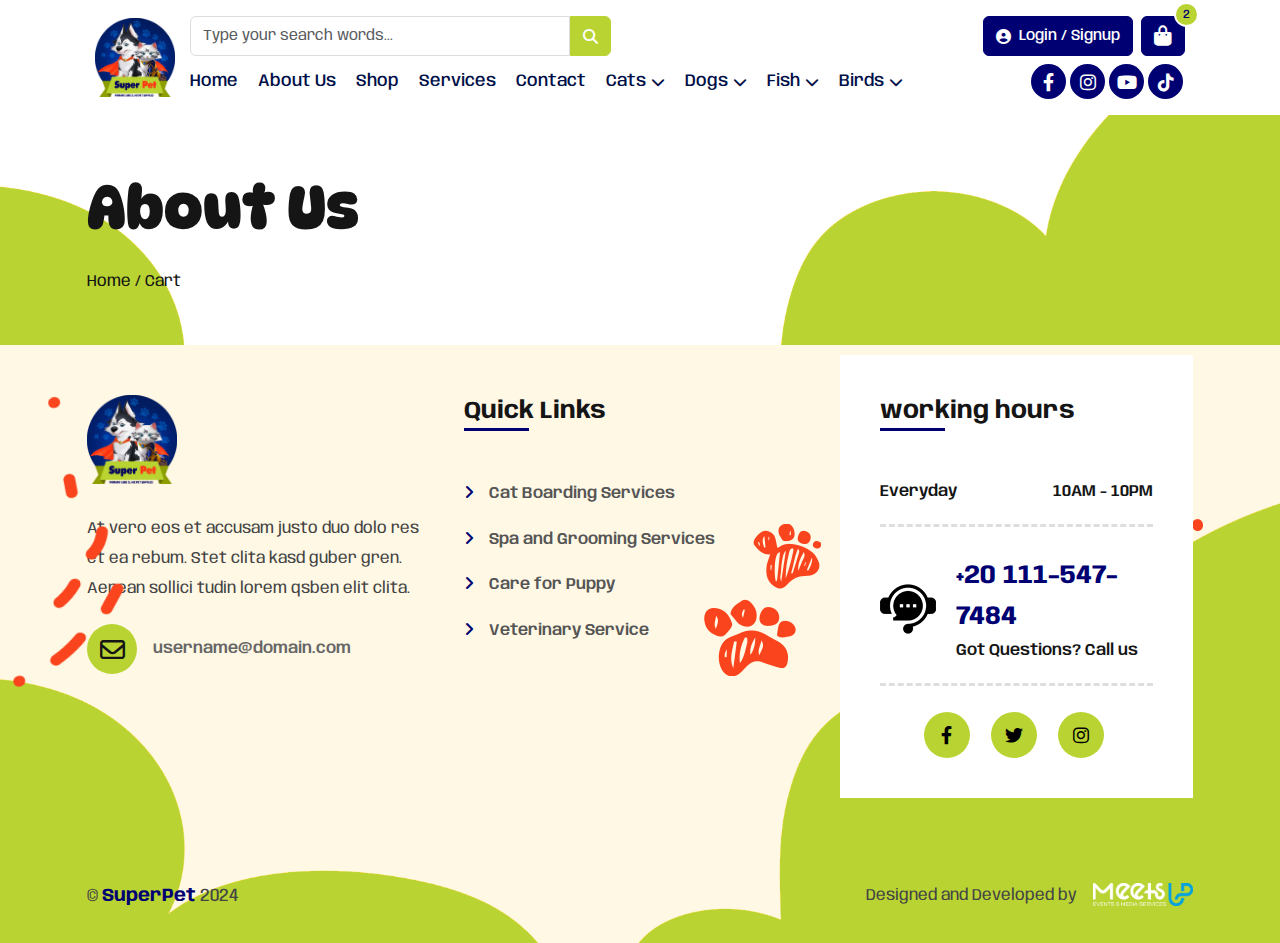
<file: about.html>
<!DOCTYPE html>
<html lang="en">
<head>
  <meta charset="UTF-8">
  <meta name="viewport" content="width=device-width, initial-scale=1.0">
  <!-- START BOOTSTRAP STYLESHEET -->
  <!-- <link rel="stylesheet" href="css/bootstrap.min.css" /> -->
  <!-- START FONT AWOSOME ICON -->
  <!-- <link rel="stylesheet" href="css/all.min.css" /> -->
  <!-- START MAIN STYLESHEET -->
  <link rel="stylesheet" href="css/main.css" />
  <link rel="stylesheet" href="css/style.css">
  <!-- Start Google Font  -->
  <link rel="preconnect" href="https://fonts.googleapis.com" />
  <link rel="preconnect" href="https://fonts.gstatic.com" crossorigin />
  <link
    href="https://fonts.googleapis.com/css2?family=Anybody:wght@100..900&family=DynaPuff:wght@400..700&display=swap"
    rel="stylesheet"
  />
  <link rel="stylesheet" href="https://cdnjs.cloudflare.com/ajax/libs/animate.css/4.1.1/animate.min.css" />
  <title>Super Pet</title>
</head>
<body>


    <!-- Start Header -->
    <div id="mySidenav" style="background: var(--main-color) !important;" class="sidenav bg-secondary text-white position-fixed h-100">
      <a class="font-17 font-w700 m-4 d-flex justify-content-between align-items-center text-white" href="javascript:void(0)" onclick="openNav()">
          <i class="fa fa-times mr-2"></i> <span>Close</span>
      </a>
      <ul class="navbar-nav">
          <li class="nav-item">
              <a class="nav-link" href="/index.html">Home</a>
          </li>
          <li class="nav-item">
              <a class="nav-link" href="/about.html">About Us</a>
          </li>
          <li class="nav-item">
              <a class="nav-link" href="/shop.html">Shop</a>
          </li>
          <li class="nav-item">
              <a class="nav-link" href="/service.html">Services</a>
          </li>
          <li class="nav-item">
              <a class="nav-link" href="/contact.html">Contact</a>
          </li>
          <li class="nav-item dropdown">
              <a class="nav-link dropdown-toggle" href="javascript:void(0)" onclick="toggleDropdown('catsDropdown', '#mySidenav')">Cats</a>
              <ul class="dropdown-menu" id="catsDropdown">
                  <li><a class="dropdown-item dropdown-toggle" href="javascript:void(0)" onclick="toggleDropdown('catsSubDropdown1', '#catsDropdown')">Foods</a>
                      <ul class="dropdown-menu" id="catsSubDropdown1">
                          <li><a class="dropdown-item" href="#">Dry Food</a></li>
                          <li><a class="dropdown-item" href="#">Wet Food</a></li>
                          <li><a class="dropdown-item" href="#">Treats</a></li>
                          <li><a class="dropdown-item" href="#">Fresh Food</a></li>
                      </ul>
                  </li>
                  <li><a class="dropdown-item dropdown-toggle" href="javascript:void(0)" onclick="toggleDropdown('catsSubDropdown2', '#catsDropdown')">Accessories</a>
                      <ul class="dropdown-menu" id="catsSubDropdown2">
                          <li><a class="dropdown-item" href="#">Toys</a></li>
                          <li><a class="dropdown-item" href="#">Brushes</a></li>
                          <li><a class="dropdown-item" href="#">Collars</a></li>
                          <li><a class="dropdown-item" href="#">Clippers</a></li>
                          <li><a class="dropdown-item" href="#">Clothes</a></li>
                          <li><a class="dropdown-item" href="#">Boxes</a></li>
                          <li><a class="dropdown-item" href="#">Beds</a></li>
                          <li><a class="dropdown-item" href="#">Scratches</a></li>
                          <li><a class="dropdown-item" href="#">Dispenser</a></li>
                      </ul>
                  </li>
                  <li><a class="dropdown-item dropdown-toggle" href="javascript:void(0)" onclick="toggleDropdown('catsSubDropdown3', '#catsDropdown')">Hygiene</a>
                      <ul class="dropdown-menu" id="catsSubDropdown3">
                          <li><a class="dropdown-item" href="#">Shampoo</a></li>
                          <li><a class="dropdown-item" href="#">Perfumes</a></li>
                          <li><a class="dropdown-item" href="#">Wipes</a></li>
                          <li><a class="dropdown-item" href="#">Deodorant</a></li>
                          <li><a class="dropdown-item" href="#">Grooming Gloves</a></li>
                          <li><a class="dropdown-item" href="#">Toothpaste</a></li>
                          <li><a class="dropdown-item" href="#">Home Spray</a></li>
                      </ul>
                  </li>
                  <li><a class="dropdown-item dropdown-toggle" href="javascript:void(0)" onclick="toggleDropdown('catsSubDropdown4', '#catsDropdown')">Medication</a>
                      <ul class="dropdown-menu" id="catsSubDropdown4">
                          <li><a class="dropdown-item" href="#">Arthritis</a></li>
                          <li><a class="dropdown-item" href="#">Dewormers</a></li>
                          <li><a class="dropdown-item" href="#">Supplements</a></li>
                      </ul>
                  </li>
              </ul>
          </li>
  
          <li class="nav-item dropdown">
              <a class="nav-link dropdown-toggle" href="javascript:void(0)" onclick="toggleDropdown('dogsDropdown', '#mySidenav')">Dogs</a>
              <ul class="dropdown-menu" id="dogsDropdown">
                  <li><a class="dropdown-item dropdown-toggle" href="javascript:void(0)" onclick="toggleDropdown('dogsSubDropdown1', '#dogsDropdown')">Foods</a>
                      <ul class="dropdown-menu" id="dogsSubDropdown1">
                          <li><a class="dropdown-item" href="#">Dry Food</a></li>
                          <li><a class="dropdown-item" href="#">Wet Food</a></li>
                          <li><a class="dropdown-item" href="#">Treats</a></li>
                          <li><a class="dropdown-item" href="#">Supplements</a></li>
                          <li><a class="dropdown-item" href="#">Special Diets</a></li>
                      </ul>
                  </li>
                  <li><a class="dropdown-item dropdown-toggle" href="javascript:void(0)" onclick="toggleDropdown('dogsSubDropdown2', '#dogsDropdown')">Accessories</a>
                      <ul class="dropdown-menu" id="dogsSubDropdown2">
                          <li><a class="dropdown-item" href="#">Toys</a></li>
                          <li><a class="dropdown-item" href="#">Beds</a></li>
                          <li><a class="dropdown-item" href="#">Collars</a></li>
                          <li><a class="dropdown-item" href="#">Muzzles</a></li>
                          <li><a class="dropdown-item" href="#">Harnesses</a></li>
                          <li><a class="dropdown-item" href="#">Dispersers</a></li>
                          <li><a class="dropdown-item" href="#">Beds</a></li>
                          <li><a class="dropdown-item" href="#">Cages</a></li>
                          <li><a class="dropdown-item" href="#">Clothes</a></li>
                      </ul>
                  </li>
                  <li><a class="dropdown-item dropdown-toggle" href="javascript:void(0)" onclick="toggleDropdown('dogsSubDropdown3', '#dogsDropdown')">Hygiene</a>
                      <ul class="dropdown-menu" id="dogsSubDropdown3">
                          <li><a class="dropdown-item" href="#">Shampoo</a></li>
                          <li><a class="dropdown-item" href="#">Perfumes</a></li>
                          <li><a class="dropdown-item" href="#">Wipes</a></li>
                          <li><a class="dropdown-item" href="#">Deodorant</a></li>
                          <li><a class="dropdown-item" href="#">Grooming Gloves</a></li>
                          <li><a class="dropdown-item" href="#">Toothpaste</a></li>
                      </ul>
                  </li>
                  <li><a class="dropdown-item dropdown-toggle" href="javascript:void(0)" onclick="toggleDropdown('dogsSubDropdown4', '#dogsDropdown')">Medication</a>
                      <ul class="dropdown-menu" id="dogsSubDropdown4">
                          <li><a class="dropdown-item" href="#">Flea & Tick</a></li>
                          <li><a class="dropdown-item" href="#">Arthritis</a></li>
                          <li><a class="dropdown-item" href="#">Supplements</a></li>
                      </ul>
                  </li>
              </ul>
          </li>
          <li class="nav-item dropdown">
            <a class="nav-link dropdown-toggle" href="javascript:void(0)" onclick="toggleDropdown('fishDropdown', '#mySidenav')">Fish</a>
            <ul class="dropdown-menu" id="fishDropdown">
                <li><a class="dropdown-item" href="#">Foods</a></li>
                <li><a class="dropdown-item" href="#">Accessories</a></li>
                <li><a class="dropdown-item" href="#">Supplements</a></li>
            </ul>
        </li>
  
        <li class="nav-item dropdown">
            <a class="nav-link dropdown-toggle" href="javascript:void(0)" onclick="toggleDropdown('birdsDropdown', '#mySidenav')">Birds</a>
            <ul class="dropdown-menu" id="birdsDropdown">
                <li><a class="dropdown-item" href="#">Foods</a></li>
                <li><a class="dropdown-item" href="#">Accessories</a></li>
                <li><a class="dropdown-item" href="#">Supplements</a></li>
            </ul>
        </li>
      </ul>
    </div>

      <div id="sidebody" onclick="openNav()" ></div>



      <header>
        <div class="container">
          <nav class="d-flex align-items-center p-2 py-3">
            <a href="/index.html">
              <img src="img/logo.png" alt="Pet">
            </a>
            <div class="d-flex flex-column flex-grow-1">
              
                <div class="search-btn d-flex justify-content-between align-items-center mb-2">
                  <div class="search">
                    <form action="#">
                      
                        <div class="d-flex align-content-center">
                          <input type="text" class="form-control rounded-end-0 w-100" placeholder="Type your search words...">
                          <button class="btn d-block h-100 rounded-start-0 d-flex align-items-center justify-content-center" style="background-color: #b9d432;color: white;border-color: #b9d432" type="submit">
                            <i class="fa fa-search"></i>
                          </button>
                        </div>
                      
                    </form>
                  </div>
                  <div class=" d-flex align-items-center justify-content-end">
                    <a class="btn btn-secondary me-2 d-flex align-items-center justify-content-center" href="#">
                      <i class="fa fa-user-circle me-lg-2"></i>
                      <span class="d-none d-lg-block">Login / Signup</span>
                    </a>
                    <a class="btn btn-secondary position-relative d-flex align-items-center gap-1" href="#" type="button" data-bs-toggle="offcanvas" data-bs-target="#offcanvasRight" aria-controls="offcanvasRight">
                      <i class="fa fa-shopping-bag fs-5"></i>
                      <span class="position-absolute border border-white border-2 text-secondary bg-primary iconcart d-flex align-items-center justify-content-center rounded-circle">2</span>
                    </a>
                    <div class="d-md-block d-lg-none ms-3">
                      <i class="fa-solid fa-bars-staggered" onclick="openNav()" style="color: #000072; font-size: 24px; cursor: pointer;"></i>
                    </div>
                  </div>
                </div>
                <div class="links d-flex align-items-center justify-content-between w-100">
                  <ul class="navbar-nav align-items-center flex-row">
                    <li class="nav-item">
                      <a class="nav-link" href="/index.html">Home</a>
                    </li>
                    <li class="nav-item">
                      <a class="nav-link" href="/about.html">About Us</a>
                    </li>
                    <li class="nav-item">
                      <a class="nav-link" href="/shop.html">Shop</a>
                    </li>
                    <li class="nav-item">
                      <a class="nav-link" href="/service.html">Services</a>
                    </li>
                    <li class="nav-item">
                      <a class="nav-link" href="/contact.html">Contact</a>
                    </li>
                    <li class="nav-item dropdown">
                      <a href="#"><span>Cats</span> <i class="fa-solid fa-chevron-down"></i></a>
                      <ul>
                        <li class="dropdown">
                          <a href="#"><span>Foods</span> <i class="fa-solid fa-chevron-right"></i></a>
                          <ul>
                            <li><a href="#">Dry Food</a></li>
                            <li><a href="#">Wet Food</a></li>
                            <li><a href="#">Treats</a></li>
                            <li><a href="#">Fresh Food</a></li>
                          </ul>
                        </li>
                        <li class="dropdown">
                          <a href="#"><span>Litter</span> <i class="fa-solid fa-chevron-right"></i></a>
                          <ul>
                            <li><a href="#">Clumping</a></li>
                            <li><a href="#">Nun Chumping</a></li>
                            <li><a href="#">Crystal</a></li>
                            <li><a href="#">Litter Boxes</a></li>
                          </ul>
                        </li>
                        <li class="dropdown">
                          <a href="#"><span>Accessories</span> <i class="fa-solid fa-chevron-right"></i></a>
                          <ul>
                            <li><a href="#">Toys</a></li>
                            <li><a href="#">Bruches</a></li>
                            <li><a href="#">Collers</a></li>
                            <li><a href="#">Clippers</a></li>
                            <li><a href="#">Clothers</a></li>
                            <li><a href="#">Boxes</a></li>
                            <li><a href="#">Beds</a></li>
                            <li><a href="#">Scratches</a></li>
                            <li><a href="#">Dispenser</a></li>
                          </ul>
                        </li>
                        <li class="dropdown">
                          <a href="#"><span>Hygien</span> <i class="fa-solid fa-chevron-right"></i></a>
                          <ul>
                            <li><a href="#">Shampoo</a></li>
                            <li><a href="#">Perfums</a></li>
                            <li><a href="#">Wipes</a></li>
                            <li><a href="#">Deodorant</a></li>
                            <li><a href="#">Grooming Gloves</a></li>
                            <li><a href="#">Toothpaste</a></li>
                            <li><a href="#">Home Spray</a></li>

                          </ul>
                        </li>
                        <li class="dropdown">
                          <a href="#"><span>Medication</span> <i class="fa-solid fa-chevron-right"></i></a>
                          <ul>
                            <li><a href="#">Artiplea</a></li>
                            <li><a href="#">Dewormers</a></li>
                            <li><a href="#">Supplementss</a></li>
                          </ul>
                        </li>
                      </ul>
                    </li>
                    
                    <li class="nav-item dropdown">
                      <a href="#"><span>Dogs</span> <i class="fa-solid fa-chevron-down"></i></a>
                      <ul >
                        <li class="dropdown">
                          <a href="#"><span>Foods</span> <i class="fa-solid fa-chevron-right"></i></a>
                          <ul>
                            <li><a href="#">Dry Food</a></li>
                            <li><a href="#">Wet Food</a></li>
                            <li><a href="#">Treats</a></li>
                            <li><a href="#">Fresh Food</a></li>
                          </ul>
                        </li>
                        <li class="dropdown">
                          <a href="#"><span>Accessories</span> <i class="fa-solid fa-chevron-right"></i></a>
                          <ul>
                            <li><a href="#">Toys</a></li>
                            <li><a href="#">Bruches</a></li>
                            <li><a href="#">Collars</a></li>
                            <li><a href="#">Muzzles</a></li>
                            <li><a href="#">Hurnes</a></li>
                            <li><a href="#">Dispersors</a></li>
                            <li><a href="#">Beds</a></li>
                            <li><a href="#">Cages</a></li>
                            <li><a href="#">Clothes</a></li>
                          </ul>
                        </li>
                        <li class="dropdown">
                          <a href="#"><span>Hygien</span> <i class="fa-solid fa-chevron-right"></i></a>
                          <ul>
                            <li><a href="#">Shampoo</a></li>
                            <li><a href="#">Perfums</a></li>
                            <li><a href="#">Wipes</a></li>
                            <li><a href="#">Deodorant</a></li>
                            <li><a href="#">Grooming Gloves</a></li>
                            <li><a href="#">Toothpaste</a></li>
                            <li><a href="#">Home Spray</a></li>
                          </ul>
                        </li>
                        <li class="dropdown">
                          <a href="#"><span>Medication</span> <i class="fa-solid fa-chevron-right"></i></a>
                          <ul>
                            <li><a href="#">Artiplea</a></li>
                            <li><a href="#">Dewormers</a></li>
                            <li><a href="#">Supplementss</a></li>
                          </ul>
                        </li>
                        <li class="dropdown">
                          <a href="#"><span>Pads Diapers</span></i></a>
                        </li>
                      </ul>
                    </li>
                    
                    <li class="nav-item dropdown">
                      <a href="#"><span>Fish</span> <i class="fa-solid fa-chevron-down  fs"></i></i></a>
                      <ul >
                        <li class="dropdown">
                          <a href="#"><span>Foods</span></a>
                        </li>
                        <li class="dropdown">
                          <a href="#"><span>Accessories</span></a>
                        </li>
                        <li class="dropdown">
                          <a href="#"><span>Supplements</span></a>
                        </li>

                      </ul>
                    </li>
                    <li class="nav-item dropdown">
                      <a href="#"><span>Birds</span> <i class="fa-solid fa-chevron-down  fs"></i></i></a>
                      <ul >
                        <li class="dropdown">
                          <a href="#"><span>Foods</span></a>
                        </li>
                        <li class="dropdown">
                          <a href="#"><span>Accessories</span></a>
                        </li>
                        <li class="dropdown">
                          <a href="#"><span>Supplements</span></a>
                        </li>

                      </ul>
                    </li>

                    
                  </ul>
                  <ul class="sharesocial d-flex">
                    <li><a href="#" class="fb fab fa-facebook-f"></a></li>
                    <li><a href="#" class="in fab fa-instagram"></a></li>
                    <li><a href="#" class="yt fab fa-youtube"></a></li>
                    <li><a href="#" class="tk fab fa-tiktok"></a></li>
                  </ul>
                </div>
            </div>
    
          </nav>
        </div>
      </header>


      <section class="hero-shop">
        <div class="container">
          <div class="row">
            <div class="col-md-6">
              <h2>About Us</h2>
              <div>
                <a href="/index.html">Home</a>
                /
                <a href="/about.html">Cart</a>
              </div>
            </div>
            <div class="col-md-6"></div>
          </div>
        </div>
      
      </section>






    <footer>
      <div class="container">
          <div class="row gy-5">
              <div class="col-xl-4 col-lg-6">
                  <div class="logo">
                      <a href="index.html">
                          <img src="img/logo.png" alt="logo" style="width: 90px;">
                      </a>
                      <p>At vero eos et accusam justo duo dolo res et ea rebum. Stet clita kasd guber gren. Aenean sollici tudin lorem qsben elit clita.</p>
                      <div class="phone">
                        <i class="fa-regular fa-envelope"></i>
                            <a href="mallto:username@domain.com">username@domain.com</a>
                      </div>
    
                  </div>
              </div>
              <div class="col-xl-4 col-lg-6">
                  <div class="widget-title">
                    <h3>Quick Links</h3>
                    <div class="boder"></div>
                      <ul>
                        
                        <li><i class="fa-solid fa-angle-right"></i><a href="javascript:void(0)">Cat Boarding Services</a></li>
                        <li><i class="fa-solid fa-angle-right"></i><a href="javascript:void(0)">Spa and Grooming Services</a></li>
                        <li><i class="fa-solid fa-angle-right"></i><a href="javascript:void(0)">Care for Puppy</a></li>
                        
                        <li><i class="fa-solid fa-angle-right"></i><a href="javascript:void(0)">Veterinary Service</a></li>
                      </ul>
                    </div>
              </div>
              <div class="col-xl-4 col-lg-6">
                  <div class="working-hours">
                      <div class="widget-title">
                        <h3>working hours</h3>
                        <div class="boder"></div>
                        <div class="working-time">
                            <h6 class="pt-0">Everyday<span>10AM - 10PM</span></h6>
                            <div class="call-us">
                                <img src="img/hadphon.png" alt="hadphon">
                                <div>
                                    <a href="#">+20 111-547-7484</a>
                                    <span>Got Questions? Call us</span>
                                </div>
                            </div>
                            <ul class="social-icon">
                              <li><a href="#"><i class="fa-brands fa-facebook-f"></i></a></li>
                              <li><a href="#"><i class="fa-brands fa-twitter"></i></a></li>
                              <li><a href="#"><i class="fa-brands fa-instagram"></i></a></li>
                            </ul>
                        </div>
                      </div>
                  </div>
              </div>
          </div>
          <div class="copyright">
              <p>© <span>SuperPet</span> 2024</p>
              <div class="d-flex align-items-center gap-3">
                            <p class="fs-6">Designed and Developed by</p>
                <a href="#"><img src="img/meetsupevents.png" style="width: 100px;" alt="cad"></a>
              </div>
          </div>
      </div>
      <img src="img/hero-bg-1.png" alt="hero-shaps" class="img-22">
      <img src="img/hero-bg-2.png" alt="hero-shaps" class="img-33" style="left: 55%;">
      <img src="img/hero-bg-1.png" alt="hero-shaps" class="img-44" style="left: -7%;">
    </footer>


  <!-- START BOOTSTRAP JS FILE -->
  <script src="js/bootstrap.bundle.min.js"></script>
  <!-- START JQUIRY FILE -->
  <script src="js/jquery-3.7.1.min.js"></script>
  <script src="js/wow-1.3.0.min.js"></script>
  <script src="js/main.js"></script>
</body>
</html>
</file>
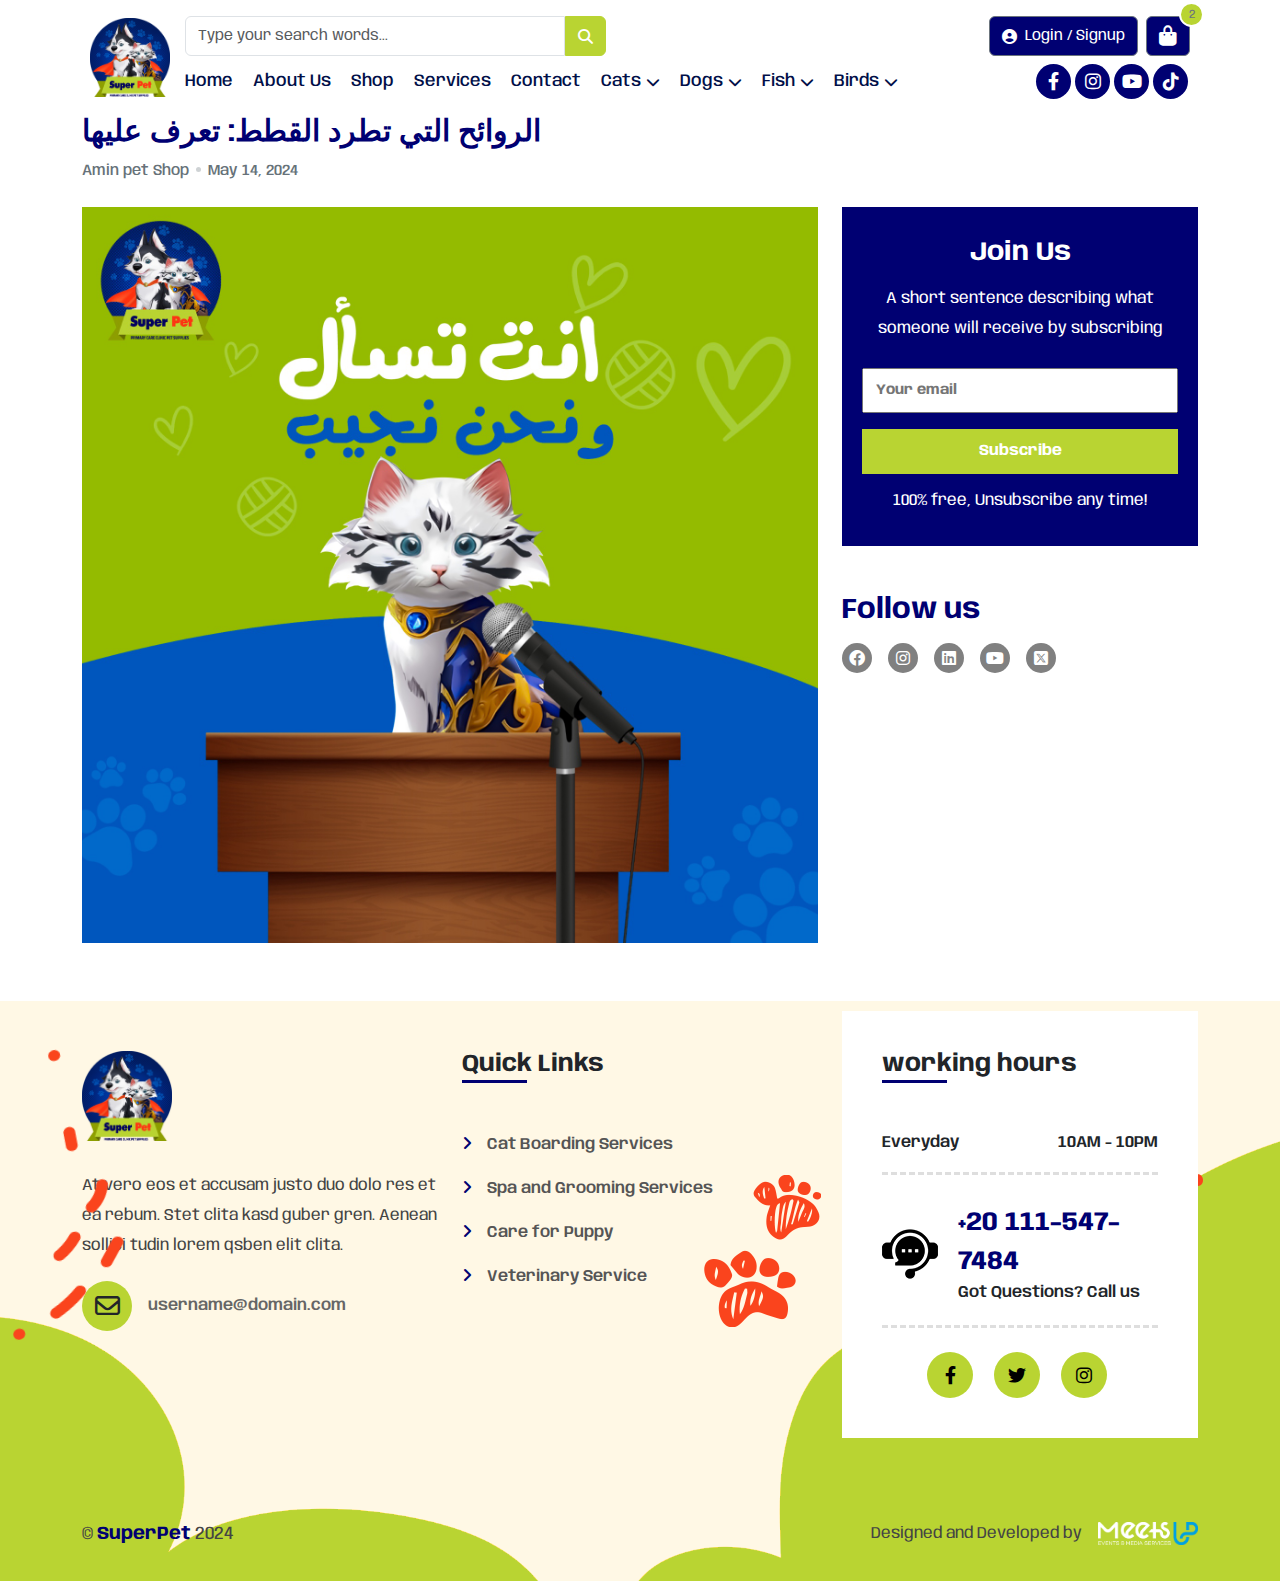
<file: blog-details.html>
<!DOCTYPE html>
<html lang="en">
<head>
  <meta charset="UTF-8">
  <meta name="viewport" content="width=device-width, initial-scale=1.0">
  <link rel="stylesheet" href="css/style.css">
  <link rel="stylesheet" href="css/main.css" />
  <!-- Start Google Font  -->
  <link rel="preconnect" href="https://fonts.googleapis.com" />
  <link rel="preconnect" href="https://fonts.gstatic.com" crossorigin />
  <link
    href="https://fonts.googleapis.com/css2?family=Anybody:wght@100..900&family=DynaPuff:wght@400..700&display=swap"
    rel="stylesheet"
  />
  <link rel="stylesheet" href="https://cdnjs.cloudflare.com/ajax/libs/animate.css/4.1.1/animate.min.css" />

  <title>Super Pet</title>
</head>
<body>
  <div id="mySidenav" style="background: var(--main-color) !important;" class="sidenav bg-secondary text-white position-fixed h-100">
    <a class="font-17 font-w700 m-4 d-flex justify-content-between align-items-center text-white" href="javascript:void(0)" onclick="openNav()">
        <i class="fa fa-times mr-2"></i> <span>Close</span>
    </a>
    <ul class="navbar-nav">
        <li class="nav-item">
            <a class="nav-link" href="/index.html">Home</a>
        </li>
        <li class="nav-item">
            <a class="nav-link" href="/about.html">About Us</a>
        </li>
        <li class="nav-item">
            <a class="nav-link" href="/shop.html">Shop</a>
        </li>
        <li class="nav-item">
            <a class="nav-link" href="/service.html">Services</a>
        </li>
        <li class="nav-item">
            <a class="nav-link" href="/contact.html">Contact</a>
        </li>
        <li class="nav-item dropdown">
            <a class="nav-link dropdown-toggle" href="javascript:void(0)" onclick="toggleDropdown('catsDropdown', '#mySidenav')">Cats</a>
            <ul class="dropdown-menu" id="catsDropdown">
                <li><a class="dropdown-item dropdown-toggle" href="javascript:void(0)" onclick="toggleDropdown('catsSubDropdown1', '#catsDropdown')">Foods</a>
                    <ul class="dropdown-menu" id="catsSubDropdown1">
                        <li><a class="dropdown-item" href="#">Dry Food</a></li>
                        <li><a class="dropdown-item" href="#">Wet Food</a></li>
                        <li><a class="dropdown-item" href="#">Treats</a></li>
                        <li><a class="dropdown-item" href="#">Fresh Food</a></li>
                    </ul>
                </li>
                <li><a class="dropdown-item dropdown-toggle" href="javascript:void(0)" onclick="toggleDropdown('catsSubDropdown2', '#catsDropdown')">Accessories</a>
                    <ul class="dropdown-menu" id="catsSubDropdown2">
                        <li><a class="dropdown-item" href="#">Toys</a></li>
                        <li><a class="dropdown-item" href="#">Brushes</a></li>
                        <li><a class="dropdown-item" href="#">Collars</a></li>
                        <li><a class="dropdown-item" href="#">Clippers</a></li>
                        <li><a class="dropdown-item" href="#">Clothes</a></li>
                        <li><a class="dropdown-item" href="#">Boxes</a></li>
                        <li><a class="dropdown-item" href="#">Beds</a></li>
                        <li><a class="dropdown-item" href="#">Scratches</a></li>
                        <li><a class="dropdown-item" href="#">Dispenser</a></li>
                    </ul>
                </li>
                <li><a class="dropdown-item dropdown-toggle" href="javascript:void(0)" onclick="toggleDropdown('catsSubDropdown3', '#catsDropdown')">Hygiene</a>
                    <ul class="dropdown-menu" id="catsSubDropdown3">
                        <li><a class="dropdown-item" href="#">Shampoo</a></li>
                        <li><a class="dropdown-item" href="#">Perfumes</a></li>
                        <li><a class="dropdown-item" href="#">Wipes</a></li>
                        <li><a class="dropdown-item" href="#">Deodorant</a></li>
                        <li><a class="dropdown-item" href="#">Grooming Gloves</a></li>
                        <li><a class="dropdown-item" href="#">Toothpaste</a></li>
                        <li><a class="dropdown-item" href="#">Home Spray</a></li>
                    </ul>
                </li>
                <li><a class="dropdown-item dropdown-toggle" href="javascript:void(0)" onclick="toggleDropdown('catsSubDropdown4', '#catsDropdown')">Medication</a>
                    <ul class="dropdown-menu" id="catsSubDropdown4">
                        <li><a class="dropdown-item" href="#">Arthritis</a></li>
                        <li><a class="dropdown-item" href="#">Dewormers</a></li>
                        <li><a class="dropdown-item" href="#">Supplements</a></li>
                    </ul>
                </li>
            </ul>
        </li>

        <li class="nav-item dropdown">
            <a class="nav-link dropdown-toggle" href="javascript:void(0)" onclick="toggleDropdown('dogsDropdown', '#mySidenav')">Dogs</a>
            <ul class="dropdown-menu" id="dogsDropdown">
                <li><a class="dropdown-item dropdown-toggle" href="javascript:void(0)" onclick="toggleDropdown('dogsSubDropdown1', '#dogsDropdown')">Foods</a>
                    <ul class="dropdown-menu" id="dogsSubDropdown1">
                        <li><a class="dropdown-item" href="#">Dry Food</a></li>
                        <li><a class="dropdown-item" href="#">Wet Food</a></li>
                        <li><a class="dropdown-item" href="#">Treats</a></li>
                        <li><a class="dropdown-item" href="#">Supplements</a></li>
                        <li><a class="dropdown-item" href="#">Special Diets</a></li>
                    </ul>
                </li>
                <li><a class="dropdown-item dropdown-toggle" href="javascript:void(0)" onclick="toggleDropdown('dogsSubDropdown2', '#dogsDropdown')">Accessories</a>
                    <ul class="dropdown-menu" id="dogsSubDropdown2">
                        <li><a class="dropdown-item" href="#">Toys</a></li>
                        <li><a class="dropdown-item" href="#">Beds</a></li>
                        <li><a class="dropdown-item" href="#">Collars</a></li>
                        <li><a class="dropdown-item" href="#">Muzzles</a></li>
                        <li><a class="dropdown-item" href="#">Harnesses</a></li>
                        <li><a class="dropdown-item" href="#">Dispersers</a></li>
                        <li><a class="dropdown-item" href="#">Beds</a></li>
                        <li><a class="dropdown-item" href="#">Cages</a></li>
                        <li><a class="dropdown-item" href="#">Clothes</a></li>
                    </ul>
                </li>
                <li><a class="dropdown-item dropdown-toggle" href="javascript:void(0)" onclick="toggleDropdown('dogsSubDropdown3', '#dogsDropdown')">Hygiene</a>
                    <ul class="dropdown-menu" id="dogsSubDropdown3">
                        <li><a class="dropdown-item" href="#">Shampoo</a></li>
                        <li><a class="dropdown-item" href="#">Perfumes</a></li>
                        <li><a class="dropdown-item" href="#">Wipes</a></li>
                        <li><a class="dropdown-item" href="#">Deodorant</a></li>
                        <li><a class="dropdown-item" href="#">Grooming Gloves</a></li>
                        <li><a class="dropdown-item" href="#">Toothpaste</a></li>
                    </ul>
                </li>
                <li><a class="dropdown-item dropdown-toggle" href="javascript:void(0)" onclick="toggleDropdown('dogsSubDropdown4', '#dogsDropdown')">Medication</a>
                    <ul class="dropdown-menu" id="dogsSubDropdown4">
                        <li><a class="dropdown-item" href="#">Flea & Tick</a></li>
                        <li><a class="dropdown-item" href="#">Arthritis</a></li>
                        <li><a class="dropdown-item" href="#">Supplements</a></li>
                    </ul>
                </li>
            </ul>
        </li>
        <li class="nav-item dropdown">
          <a class="nav-link dropdown-toggle" href="javascript:void(0)" onclick="toggleDropdown('fishDropdown', '#mySidenav')">Fish</a>
          <ul class="dropdown-menu" id="fishDropdown">
              <li><a class="dropdown-item" href="#">Foods</a></li>
              <li><a class="dropdown-item" href="#">Accessories</a></li>
              <li><a class="dropdown-item" href="#">Supplements</a></li>
          </ul>
      </li>

      <li class="nav-item dropdown">
          <a class="nav-link dropdown-toggle" href="javascript:void(0)" onclick="toggleDropdown('birdsDropdown', '#mySidenav')">Birds</a>
          <ul class="dropdown-menu" id="birdsDropdown">
              <li><a class="dropdown-item" href="#">Foods</a></li>
              <li><a class="dropdown-item" href="#">Accessories</a></li>
              <li><a class="dropdown-item" href="#">Supplements</a></li>
          </ul>
      </li>
    </ul>
  </div>

  <div id="sidebody" onclick="openNav()" ></div>


  <header>
    <div class="container">
      <nav class="d-flex align-items-center p-2 py-3">
        <a href="/index.html">
          <img src="img/logo.png" alt="Pet">
        </a>
        <div class="d-flex flex-column flex-grow-1">
          
            <div class="search-btn d-flex justify-content-between align-items-center mb-2">
              <div class="search">
                <form action="#">
                  
                    <div class="d-flex align-content-center">
                      <input type="text" class="form-control rounded-end-0 w-100" placeholder="Type your search words...">
                      <button class="btn d-block h-100 rounded-start-0 d-flex align-items-center justify-content-center" style="background-color: #b9d432;color: white;border-color: #b9d432" type="submit">
                        <i class="fa fa-search"></i>
                      </button>
                    </div>
                  
                </form>
              </div>
              <div class=" d-flex align-items-center justify-content-end">
                <a class="btn btn-secondary me-2 d-flex align-items-center justify-content-center" href="#">
                  <i class="fa fa-user-circle me-lg-2"></i>
                  <span class="d-none d-lg-block">Login / Signup</span>
                </a>
                <a class="btn btn-secondary position-relative d-flex align-items-center gap-1" href="#" type="button" data-bs-toggle="offcanvas" data-bs-target="#offcanvasRight" aria-controls="offcanvasRight">
                  <i class="fa fa-shopping-bag fs-5"></i>
                  <span class="position-absolute border border-white border-2 text-secondary bg-primary iconcart d-flex align-items-center justify-content-center rounded-circle">2</span>
                </a>
                <div class="d-md-block d-lg-none ms-3">
                  <i class="fa-solid fa-bars-staggered" onclick="openNav()" style="color: #000072; font-size: 24px; cursor: pointer;"></i>
                </div>
              </div>
            </div>
            <div class="links d-flex align-items-center justify-content-between w-100">
              <ul class="navbar-nav align-items-center flex-row">
                <li class="nav-item">
                  <a class="nav-link" href="/index.html">Home</a>
                </li>
                <li class="nav-item">
                  <a class="nav-link" href="/about.html">About Us</a>
                </li>
                <li class="nav-item">
                  <a class="nav-link" href="/shop.html">Shop</a>
                </li>
                <li class="nav-item">
                  <a class="nav-link" href="/service.html">Services</a>
                </li>
                <li class="nav-item">
                  <a class="nav-link" href="/contact.html">Contact</a>
                </li>
                <li class="nav-item dropdown">
                  <a href="#"><span>Cats</span> <i class="fa-solid fa-chevron-down"></i></a>
                  <ul>
                    <li class="dropdown">
                      <a href="#"><span>Foods</span> <i class="fa-solid fa-chevron-right"></i></a>
                      <ul>
                        <li><a href="#">Dry Food</a></li>
                        <li><a href="#">Wet Food</a></li>
                        <li><a href="#">Treats</a></li>
                        <li><a href="#">Fresh Food</a></li>
                      </ul>
                    </li>
                    <li class="dropdown">
                      <a href="#"><span>Litter</span> <i class="fa-solid fa-chevron-right"></i></a>
                      <ul>
                        <li><a href="#">Clumping</a></li>
                        <li><a href="#">Nun Chumping</a></li>
                        <li><a href="#">Crystal</a></li>
                        <li><a href="#">Litter Boxes</a></li>
                      </ul>
                    </li>
                    <li class="dropdown">
                      <a href="#"><span>Accessories</span> <i class="fa-solid fa-chevron-right"></i></a>
                      <ul>
                        <li><a href="#">Toys</a></li>
                        <li><a href="#">Bruches</a></li>
                        <li><a href="#">Collers</a></li>
                        <li><a href="#">Clippers</a></li>
                        <li><a href="#">Clothers</a></li>
                        <li><a href="#">Boxes</a></li>
                        <li><a href="#">Beds</a></li>
                        <li><a href="#">Scratches</a></li>
                        <li><a href="#">Dispenser</a></li>
                      </ul>
                    </li>
                    <li class="dropdown">
                      <a href="#"><span>Hygien</span> <i class="fa-solid fa-chevron-right"></i></a>
                      <ul>
                        <li><a href="#">Shampoo</a></li>
                        <li><a href="#">Perfums</a></li>
                        <li><a href="#">Wipes</a></li>
                        <li><a href="#">Deodorant</a></li>
                        <li><a href="#">Grooming Gloves</a></li>
                        <li><a href="#">Toothpaste</a></li>
                        <li><a href="#">Home Spray</a></li>

                      </ul>
                    </li>
                    <li class="dropdown">
                      <a href="#"><span>Medication</span> <i class="fa-solid fa-chevron-right"></i></a>
                      <ul>
                        <li><a href="#">Artiplea</a></li>
                        <li><a href="#">Dewormers</a></li>
                        <li><a href="#">Supplementss</a></li>
                      </ul>
                    </li>
                  </ul>
                </li>
                
                <li class="nav-item dropdown">
                  <a href="#"><span>Dogs</span> <i class="fa-solid fa-chevron-down"></i></a>
                  <ul >
                    <li class="dropdown">
                      <a href="#"><span>Foods</span> <i class="fa-solid fa-chevron-right"></i></a>
                      <ul>
                        <li><a href="#">Dry Food</a></li>
                        <li><a href="#">Wet Food</a></li>
                        <li><a href="#">Treats</a></li>
                        <li><a href="#">Fresh Food</a></li>
                      </ul>
                    </li>
                    <li class="dropdown">
                      <a href="#"><span>Accessories</span> <i class="fa-solid fa-chevron-right"></i></a>
                      <ul>
                        <li><a href="#">Toys</a></li>
                        <li><a href="#">Bruches</a></li>
                        <li><a href="#">Collars</a></li>
                        <li><a href="#">Muzzles</a></li>
                        <li><a href="#">Hurnes</a></li>
                        <li><a href="#">Dispersors</a></li>
                        <li><a href="#">Beds</a></li>
                        <li><a href="#">Cages</a></li>
                        <li><a href="#">Clothes</a></li>
                      </ul>
                    </li>
                    <li class="dropdown">
                      <a href="#"><span>Hygien</span> <i class="fa-solid fa-chevron-right"></i></a>
                      <ul>
                        <li><a href="#">Shampoo</a></li>
                        <li><a href="#">Perfums</a></li>
                        <li><a href="#">Wipes</a></li>
                        <li><a href="#">Deodorant</a></li>
                        <li><a href="#">Grooming Gloves</a></li>
                        <li><a href="#">Toothpaste</a></li>
                        <li><a href="#">Home Spray</a></li>
                      </ul>
                    </li>
                    <li class="dropdown">
                      <a href="#"><span>Medication</span> <i class="fa-solid fa-chevron-right"></i></a>
                      <ul>
                        <li><a href="#">Artiplea</a></li>
                        <li><a href="#">Dewormers</a></li>
                        <li><a href="#">Supplementss</a></li>
                      </ul>
                    </li>
                    <li class="dropdown">
                      <a href="#"><span>Pads Diapers</span></i></a>
                    </li>
                  </ul>
                </li>
                
                <li class="nav-item dropdown">
                  <a href="#"><span>Fish</span> <i class="fa-solid fa-chevron-down  fs"></i></i></a>
                  <ul >
                    <li class="dropdown">
                      <a href="#"><span>Foods</span></a>
                    </li>
                    <li class="dropdown">
                      <a href="#"><span>Accessories</span></a>
                    </li>
                    <li class="dropdown">
                      <a href="#"><span>Supplements</span></a>
                    </li>

                  </ul>
                </li>
                <li class="nav-item dropdown">
                  <a href="#"><span>Birds</span> <i class="fa-solid fa-chevron-down  fs"></i></i></a>
                  <ul >
                    <li class="dropdown">
                      <a href="#"><span>Foods</span></a>
                    </li>
                    <li class="dropdown">
                      <a href="#"><span>Accessories</span></a>
                    </li>
                    <li class="dropdown">
                      <a href="#"><span>Supplements</span></a>
                    </li>

                  </ul>
                </li>

                
              </ul>
              <ul class="sharesocial d-flex">
                <li><a href="#" class="fb fab fa-facebook-f"></a></li>
                <li><a href="#" class="in fab fa-instagram"></a></li>
                <li><a href="#" class="yt fab fa-youtube"></a></li>
                <li><a href="#" class="tk fab fa-tiktok"></a></li>
              </ul>
            </div>
        </div>

      </nav>
    </div>
  </header>
  <aside>
    <div class="offcanvas offcanvas-end" tabindex="-1" id="offcanvasRight" aria-labelledby="offcanvasRightLabel">
      <div class="offcanvas-header justify-content-end">
        <button type="button" class="btn-close" data-bs-dismiss="offcanvas" aria-label="Close"></button>
      </div>
      <div class="offcanvas-body">
        <ul >
          <li class="d-flex align-items-center border-bottom p-2 mb-3 position-relative">
            <img src="img/product/Picture1.jpg" alt="product">
            <span class=" position-absolute close-btn"><i class="fa-solid fa-xmark"></i></span>
            <div class="content ps-3">
              <h5>Product Name</h5>
              <p>1 x 400 L.E</p>
            </div>
          </li>
          <li class="d-flex align-items-center border-bottom p-2 mb-3 position-relative">
            <img src="img/product/Picture1.jpg" alt="product">
            <span class=" position-absolute close-btn"><i class="fa-solid fa-xmark"></i></span>
            <div class="content ps-3">
              <h5>Product Name</h5>
              <p>1 x 400 L.E</p>
            </div>
          </li>

        </ul>
        <div class="cust d-flex justify-content-between align-items-center p-3 mb-3">
          <span>Total:</span>
          <span>800 L.E</span>
        </div>

        <div class="d-flex justify-content-between align-items-center">
          <a class="view" href="/cart.html">VIEW CART</a>
          <button class="checkout">CHECKOUT</button>
        </div>
      </div>
    </div>

<section class="blog">
  <div class="container">
    <div class="blog-header mb-4">
      <h4>
        <a href="/blog-details.html">الروائح التي تطرد القطط: تعرف عليها</a>
      </h4>
      <div class="personal-info">
        <span class="name">Amin pet Shop</span>
        <span class="date"> May 14, 2024</span>
      </div>
    </div>
    <div class="row gy-4 border-bottom-1">
      <div class="col-lg-8 mb-5">
        <div class="row gy-4">
          <div class="col-lg-12 col-md-6">
            <div class="box-img">
              <a href="/blog-details.html">
                <img src="img/blog-1.jpg" class="w-100" alt="">
              </a>
            </div>

          </div>

        </div>
      </div>
      <div class="col-lg-4 ">
        <form action="#" class="text-center mb-5">
          <div class="form-header ">
            <h3 class=" fw-bolder text-white mb-3">Join Us</h3>
            <p class="text-white fs-6 mb-4">A short sentence describing what someone will receive by subscribing</p>
            <input type="email" class="mb-3 w-100" placeholder="Your email">
            <button class="btn btn-primary border-0 rounded-0 w-100 d-block text-white">Subscribe</button>
            <p class="text-white fs-6">100% free, Unsubscribe any time!</p>
          </div>
        </form>

        <div class="contact mb-5">
          <h3 class=" fs-3 fw-bolder mb-3">Follow us</h3>
          <ul class="d-flex justify-content-start align-items-center gap-3">
            <li><a href=""><i class="fa-brands fa-facebook"></i></a></li>
            <li><a href=""><i class="fa-brands fa-instagram"></i></a></li>
            <li><a href=""><i class="fa-brands fa-linkedin"></i></a></li>
            <li><a href=""><i class="fa-brands fa-youtube"></i></a></li>
            <li><a href=""><i class="fa-brands fa-square-x-twitter"></i></a></li>
          </ul>
        </div>

      </div>
    </div>
  </div>
</section>







<button onclick="topFunction()" id="scrollTopBtn"  title="Go to top">
  <i class="fa-solid fa-arrow-up"></i>
</button>


<footer>
  <div class="container">
      <div class="row gy-5">
          <div class="col-xl-4 col-lg-6">
              <div class="logo">
                  <a href="index.html">
                      <img src="img/logo.png" alt="logo" style="width: 90px;">
                  </a>
                  <p>At vero eos et accusam justo duo dolo res et ea rebum. Stet clita kasd guber gren. Aenean sollici tudin lorem qsben elit clita.</p>
                  <div class="phone">
                    <i class="fa-regular fa-envelope"></i>
                        <a href="mallto:username@domain.com">username@domain.com</a>
                  </div>

              </div>
          </div>
          <div class="col-xl-4 col-lg-6">
              <div class="widget-title">
                <h3>Quick Links</h3>
                <div class="boder"></div>
                  <ul>
                    <!-- <li><i class="fa-solid fa-angle-right"></i><a href="javascript:void(0)">Dog Boarding Services</a></li> -->
                    <li><i class="fa-solid fa-angle-right"></i><a href="javascript:void(0)">Cat Boarding Services</a></li>
                    <li><i class="fa-solid fa-angle-right"></i><a href="javascript:void(0)">Spa and Grooming Services</a></li>
                    <li><i class="fa-solid fa-angle-right"></i><a href="javascript:void(0)">Care for Puppy</a></li>
                    <!-- <li><i class="fa-solid fa-angle-right"></i><a href="javascript:void(0)">Service at a Resort</a></li> -->
                    <li><i class="fa-solid fa-angle-right"></i><a href="javascript:void(0)">Veterinary Service</a></li>
                  </ul>
                </div>
          </div>
          <div class="col-xl-4 col-lg-6">
              <div class="working-hours">
                  <div class="widget-title">
                    <h3>working hours</h3>
                    <div class="boder"></div>
                    <div class="working-time">
                        <h6 class="pt-0">Everyday<span>10AM - 10PM</span></h6>
                        <div class="call-us">
                            <img src="img/hadphon.png" alt="hadphon">
                            <div>
                                <a href="#">+20 111-547-7484</a>
                                <span>Got Questions? Call us</span>
                            </div>
                        </div>
                        <ul class="social-icon">
                          <li><a href="#"><i class="fa-brands fa-facebook-f"></i></a></li>
                          <li><a href="#"><i class="fa-brands fa-twitter"></i></a></li>
                          <li><a href="#"><i class="fa-brands fa-instagram"></i></a></li>
                        </ul>
                    </div>
                  </div>
              </div>
          </div>
      </div>
      <div class="copyright">
          <p>© <span>SuperPet</span> 2024</p>
          <div class="d-flex align-items-center gap-3">
                        <p class="fs-6">Designed and Developed by</p>
            <a href="#"><img src="img/meetsupevents.png" style="width: 100px;" alt="cad"></a>
          </div>
      </div>
  </div>
  <img src="img/hero-bg-1.png" alt="hero-shaps" class="img-22">
  <img src="img/hero-bg-2.png" alt="hero-shaps" class="img-33" style="left: 55%;">
  <img src="img/hero-bg-1.png" alt="hero-shaps" class="img-44" style="left: -7%;">
</footer>

  <!-- START BOOTSTRAP JS FILE -->
  <script src="js/bootstrap.bundle.min.js"></script>
  <!-- START JQUIRY FILE -->
  <script src="js/jquery-3.7.1.min.js"></script>
  <script src="js/wow-1.3.0.min.js"></script>
  <script src="js/main.js"></script>
</body>
</html>
</file>
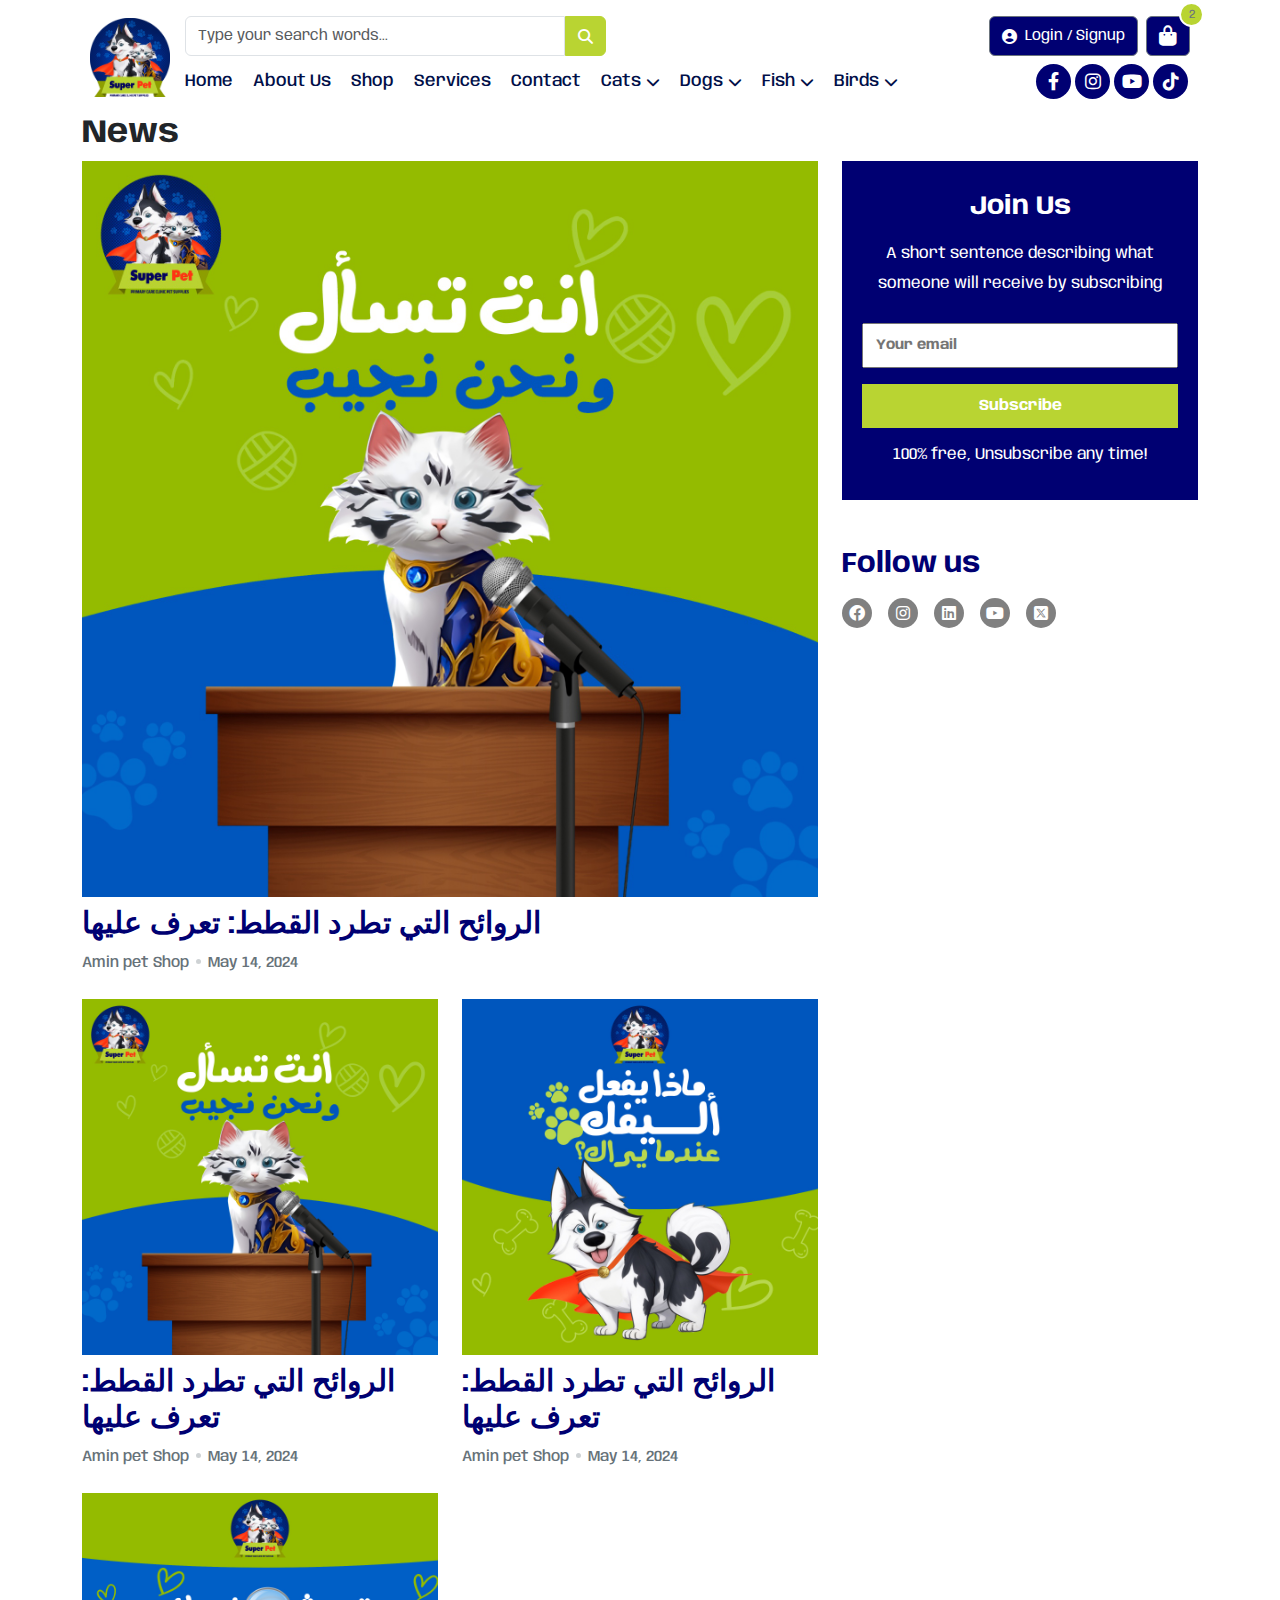
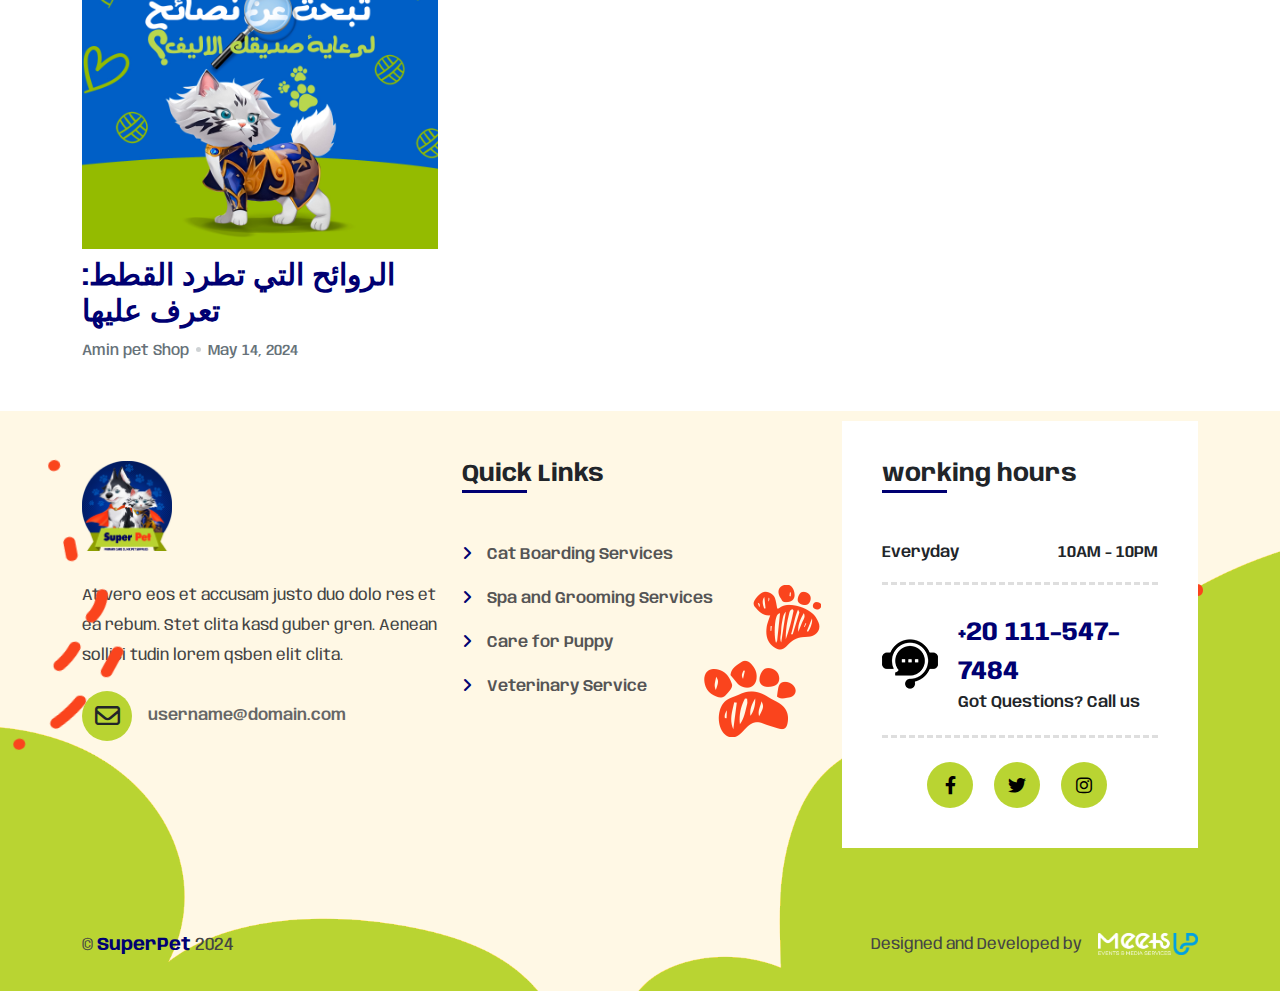
<file: blog.html>
<!DOCTYPE html>
<html lang="en">
<head>
  <meta charset="UTF-8">
  <meta name="viewport" content="width=device-width, initial-scale=1.0">
  <link rel="stylesheet" href="css/style.css">
  <link rel="stylesheet" href="css/main.css" />
  <!-- Start Google Font  -->
  <link rel="preconnect" href="https://fonts.googleapis.com" />
  <link rel="preconnect" href="https://fonts.gstatic.com" crossorigin />
  <link
    href="https://fonts.googleapis.com/css2?family=Anybody:wght@100..900&family=DynaPuff:wght@400..700&display=swap"
    rel="stylesheet"
  />
  <link rel="stylesheet" href="https://cdnjs.cloudflare.com/ajax/libs/animate.css/4.1.1/animate.min.css" />

  <title>Super Pet</title>
</head>
<body>
  <div id="mySidenav" style="background: var(--main-color) !important;" class="sidenav bg-secondary text-white position-fixed h-100">
    <a class="font-17 font-w700 m-4 d-flex justify-content-between align-items-center text-white" href="javascript:void(0)" onclick="openNav()">
        <i class="fa fa-times mr-2"></i> <span>Close</span>
    </a>
    <ul class="navbar-nav">
        <li class="nav-item">
            <a class="nav-link" href="/index.html">Home</a>
        </li>
        <li class="nav-item">
            <a class="nav-link" href="/about.html">About Us</a>
        </li>
        <li class="nav-item">
            <a class="nav-link" href="/shop.html">Shop</a>
        </li>
        <li class="nav-item">
            <a class="nav-link" href="/service.html">Services</a>
        </li>
        <li class="nav-item">
            <a class="nav-link" href="/contact.html">Contact</a>
        </li>
        <li class="nav-item dropdown">
            <a class="nav-link dropdown-toggle" href="javascript:void(0)" onclick="toggleDropdown('catsDropdown', '#mySidenav')">Cats</a>
            <ul class="dropdown-menu" id="catsDropdown">
                <li><a class="dropdown-item dropdown-toggle" href="javascript:void(0)" onclick="toggleDropdown('catsSubDropdown1', '#catsDropdown')">Foods</a>
                    <ul class="dropdown-menu" id="catsSubDropdown1">
                        <li><a class="dropdown-item" href="#">Dry Food</a></li>
                        <li><a class="dropdown-item" href="#">Wet Food</a></li>
                        <li><a class="dropdown-item" href="#">Treats</a></li>
                        <li><a class="dropdown-item" href="#">Fresh Food</a></li>
                    </ul>
                </li>
                <li><a class="dropdown-item dropdown-toggle" href="javascript:void(0)" onclick="toggleDropdown('catsSubDropdown2', '#catsDropdown')">Accessories</a>
                    <ul class="dropdown-menu" id="catsSubDropdown2">
                        <li><a class="dropdown-item" href="#">Toys</a></li>
                        <li><a class="dropdown-item" href="#">Brushes</a></li>
                        <li><a class="dropdown-item" href="#">Collars</a></li>
                        <li><a class="dropdown-item" href="#">Clippers</a></li>
                        <li><a class="dropdown-item" href="#">Clothes</a></li>
                        <li><a class="dropdown-item" href="#">Boxes</a></li>
                        <li><a class="dropdown-item" href="#">Beds</a></li>
                        <li><a class="dropdown-item" href="#">Scratches</a></li>
                        <li><a class="dropdown-item" href="#">Dispenser</a></li>
                    </ul>
                </li>
                <li><a class="dropdown-item dropdown-toggle" href="javascript:void(0)" onclick="toggleDropdown('catsSubDropdown3', '#catsDropdown')">Hygiene</a>
                    <ul class="dropdown-menu" id="catsSubDropdown3">
                        <li><a class="dropdown-item" href="#">Shampoo</a></li>
                        <li><a class="dropdown-item" href="#">Perfumes</a></li>
                        <li><a class="dropdown-item" href="#">Wipes</a></li>
                        <li><a class="dropdown-item" href="#">Deodorant</a></li>
                        <li><a class="dropdown-item" href="#">Grooming Gloves</a></li>
                        <li><a class="dropdown-item" href="#">Toothpaste</a></li>
                        <li><a class="dropdown-item" href="#">Home Spray</a></li>
                    </ul>
                </li>
                <li><a class="dropdown-item dropdown-toggle" href="javascript:void(0)" onclick="toggleDropdown('catsSubDropdown4', '#catsDropdown')">Medication</a>
                    <ul class="dropdown-menu" id="catsSubDropdown4">
                        <li><a class="dropdown-item" href="#">Arthritis</a></li>
                        <li><a class="dropdown-item" href="#">Dewormers</a></li>
                        <li><a class="dropdown-item" href="#">Supplements</a></li>
                    </ul>
                </li>
            </ul>
        </li>

        <li class="nav-item dropdown">
            <a class="nav-link dropdown-toggle" href="javascript:void(0)" onclick="toggleDropdown('dogsDropdown', '#mySidenav')">Dogs</a>
            <ul class="dropdown-menu" id="dogsDropdown">
                <li><a class="dropdown-item dropdown-toggle" href="javascript:void(0)" onclick="toggleDropdown('dogsSubDropdown1', '#dogsDropdown')">Foods</a>
                    <ul class="dropdown-menu" id="dogsSubDropdown1">
                        <li><a class="dropdown-item" href="#">Dry Food</a></li>
                        <li><a class="dropdown-item" href="#">Wet Food</a></li>
                        <li><a class="dropdown-item" href="#">Treats</a></li>
                        <li><a class="dropdown-item" href="#">Supplements</a></li>
                        <li><a class="dropdown-item" href="#">Special Diets</a></li>
                    </ul>
                </li>
                <li><a class="dropdown-item dropdown-toggle" href="javascript:void(0)" onclick="toggleDropdown('dogsSubDropdown2', '#dogsDropdown')">Accessories</a>
                    <ul class="dropdown-menu" id="dogsSubDropdown2">
                        <li><a class="dropdown-item" href="#">Toys</a></li>
                        <li><a class="dropdown-item" href="#">Beds</a></li>
                        <li><a class="dropdown-item" href="#">Collars</a></li>
                        <li><a class="dropdown-item" href="#">Muzzles</a></li>
                        <li><a class="dropdown-item" href="#">Harnesses</a></li>
                        <li><a class="dropdown-item" href="#">Dispersers</a></li>
                        <li><a class="dropdown-item" href="#">Beds</a></li>
                        <li><a class="dropdown-item" href="#">Cages</a></li>
                        <li><a class="dropdown-item" href="#">Clothes</a></li>
                    </ul>
                </li>
                <li><a class="dropdown-item dropdown-toggle" href="javascript:void(0)" onclick="toggleDropdown('dogsSubDropdown3', '#dogsDropdown')">Hygiene</a>
                    <ul class="dropdown-menu" id="dogsSubDropdown3">
                        <li><a class="dropdown-item" href="#">Shampoo</a></li>
                        <li><a class="dropdown-item" href="#">Perfumes</a></li>
                        <li><a class="dropdown-item" href="#">Wipes</a></li>
                        <li><a class="dropdown-item" href="#">Deodorant</a></li>
                        <li><a class="dropdown-item" href="#">Grooming Gloves</a></li>
                        <li><a class="dropdown-item" href="#">Toothpaste</a></li>
                    </ul>
                </li>
                <li><a class="dropdown-item dropdown-toggle" href="javascript:void(0)" onclick="toggleDropdown('dogsSubDropdown4', '#dogsDropdown')">Medication</a>
                    <ul class="dropdown-menu" id="dogsSubDropdown4">
                        <li><a class="dropdown-item" href="#">Flea & Tick</a></li>
                        <li><a class="dropdown-item" href="#">Arthritis</a></li>
                        <li><a class="dropdown-item" href="#">Supplements</a></li>
                    </ul>
                </li>
            </ul>
        </li>
        <li class="nav-item dropdown">
          <a class="nav-link dropdown-toggle" href="javascript:void(0)" onclick="toggleDropdown('fishDropdown', '#mySidenav')">Fish</a>
          <ul class="dropdown-menu" id="fishDropdown">
              <li><a class="dropdown-item" href="#">Foods</a></li>
              <li><a class="dropdown-item" href="#">Accessories</a></li>
              <li><a class="dropdown-item" href="#">Supplements</a></li>
          </ul>
      </li>

      <li class="nav-item dropdown">
          <a class="nav-link dropdown-toggle" href="javascript:void(0)" onclick="toggleDropdown('birdsDropdown', '#mySidenav')">Birds</a>
          <ul class="dropdown-menu" id="birdsDropdown">
              <li><a class="dropdown-item" href="#">Foods</a></li>
              <li><a class="dropdown-item" href="#">Accessories</a></li>
              <li><a class="dropdown-item" href="#">Supplements</a></li>
          </ul>
      </li>
    </ul>
  </div>

  <div id="sidebody" onclick="openNav()" ></div>



  <header>
    <div class="container">
      <nav class="d-flex align-items-center p-2 py-3">
        <a href="/index.html">
          <img src="img/logo.png" alt="Pet">
        </a>
        <div class="d-flex flex-column flex-grow-1">
          
            <div class="search-btn d-flex justify-content-between align-items-center mb-2">
              <div class="search">
                <form action="#">
                  
                    <div class="d-flex align-content-center">
                      <input type="text" class="form-control rounded-end-0 w-100" placeholder="Type your search words...">
                      <button class="btn d-block h-100 rounded-start-0 d-flex align-items-center justify-content-center" style="background-color: #b9d432;color: white;border-color: #b9d432" type="submit">
                        <i class="fa fa-search"></i>
                      </button>
                    </div>
                  
                </form>
              </div>
              <div class=" d-flex align-items-center justify-content-end">
                <a class="btn btn-secondary me-2 d-flex align-items-center justify-content-center" href="#">
                  <i class="fa fa-user-circle me-lg-2"></i>
                  <span class="d-none d-lg-block">Login / Signup</span>
                </a>
                <a class="btn btn-secondary position-relative d-flex align-items-center gap-1" href="#" type="button" data-bs-toggle="offcanvas" data-bs-target="#offcanvasRight" aria-controls="offcanvasRight">
                  <i class="fa fa-shopping-bag fs-5"></i>
                  <span class="position-absolute border border-white border-2 text-secondary bg-primary iconcart d-flex align-items-center justify-content-center rounded-circle">2</span>
                </a>
                <div class="d-md-block d-lg-none ms-3">
                  <i class="fa-solid fa-bars-staggered" onclick="openNav()" style="color: #000072; font-size: 24px; cursor: pointer;"></i>
                </div>
              </div>
            </div>
            <div class="links d-flex align-items-center justify-content-between w-100">
              <ul class="navbar-nav align-items-center flex-row">
                <li class="nav-item">
                  <a class="nav-link" href="/index.html">Home</a>
                </li>
                <li class="nav-item">
                  <a class="nav-link" href="/about.html">About Us</a>
                </li>
                <li class="nav-item">
                  <a class="nav-link" href="/shop.html">Shop</a>
                </li>
                <li class="nav-item">
                  <a class="nav-link" href="/service.html">Services</a>
                </li>
                <li class="nav-item">
                  <a class="nav-link" href="/contact.html">Contact</a>
                </li>
                <li class="nav-item dropdown">
                  <a href="#"><span>Cats</span> <i class="fa-solid fa-chevron-down"></i></a>
                  <ul>
                    <li class="dropdown">
                      <a href="#"><span>Foods</span> <i class="fa-solid fa-chevron-right"></i></a>
                      <ul>
                        <li><a href="#">Dry Food</a></li>
                        <li><a href="#">Wet Food</a></li>
                        <li><a href="#">Treats</a></li>
                        <li><a href="#">Fresh Food</a></li>
                      </ul>
                    </li>
                    <li class="dropdown">
                      <a href="#"><span>Litter</span> <i class="fa-solid fa-chevron-right"></i></a>
                      <ul>
                        <li><a href="#">Clumping</a></li>
                        <li><a href="#">Nun Chumping</a></li>
                        <li><a href="#">Crystal</a></li>
                        <li><a href="#">Litter Boxes</a></li>
                      </ul>
                    </li>
                    <li class="dropdown">
                      <a href="#"><span>Accessories</span> <i class="fa-solid fa-chevron-right"></i></a>
                      <ul>
                        <li><a href="#">Toys</a></li>
                        <li><a href="#">Bruches</a></li>
                        <li><a href="#">Collers</a></li>
                        <li><a href="#">Clippers</a></li>
                        <li><a href="#">Clothers</a></li>
                        <li><a href="#">Boxes</a></li>
                        <li><a href="#">Beds</a></li>
                        <li><a href="#">Scratches</a></li>
                        <li><a href="#">Dispenser</a></li>
                      </ul>
                    </li>
                    <li class="dropdown">
                      <a href="#"><span>Hygien</span> <i class="fa-solid fa-chevron-right"></i></a>
                      <ul>
                        <li><a href="#">Shampoo</a></li>
                        <li><a href="#">Perfums</a></li>
                        <li><a href="#">Wipes</a></li>
                        <li><a href="#">Deodorant</a></li>
                        <li><a href="#">Grooming Gloves</a></li>
                        <li><a href="#">Toothpaste</a></li>
                        <li><a href="#">Home Spray</a></li>

                      </ul>
                    </li>
                    <li class="dropdown">
                      <a href="#"><span>Medication</span> <i class="fa-solid fa-chevron-right"></i></a>
                      <ul>
                        <li><a href="#">Artiplea</a></li>
                        <li><a href="#">Dewormers</a></li>
                        <li><a href="#">Supplementss</a></li>
                      </ul>
                    </li>
                  </ul>
                </li>
                
                <li class="nav-item dropdown">
                  <a href="#"><span>Dogs</span> <i class="fa-solid fa-chevron-down"></i></a>
                  <ul >
                    <li class="dropdown">
                      <a href="#"><span>Foods</span> <i class="fa-solid fa-chevron-right"></i></a>
                      <ul>
                        <li><a href="#">Dry Food</a></li>
                        <li><a href="#">Wet Food</a></li>
                        <li><a href="#">Treats</a></li>
                        <li><a href="#">Fresh Food</a></li>
                      </ul>
                    </li>
                    <li class="dropdown">
                      <a href="#"><span>Accessories</span> <i class="fa-solid fa-chevron-right"></i></a>
                      <ul>
                        <li><a href="#">Toys</a></li>
                        <li><a href="#">Bruches</a></li>
                        <li><a href="#">Collars</a></li>
                        <li><a href="#">Muzzles</a></li>
                        <li><a href="#">Hurnes</a></li>
                        <li><a href="#">Dispersors</a></li>
                        <li><a href="#">Beds</a></li>
                        <li><a href="#">Cages</a></li>
                        <li><a href="#">Clothes</a></li>
                      </ul>
                    </li>
                    <li class="dropdown">
                      <a href="#"><span>Hygien</span> <i class="fa-solid fa-chevron-right"></i></a>
                      <ul>
                        <li><a href="#">Shampoo</a></li>
                        <li><a href="#">Perfums</a></li>
                        <li><a href="#">Wipes</a></li>
                        <li><a href="#">Deodorant</a></li>
                        <li><a href="#">Grooming Gloves</a></li>
                        <li><a href="#">Toothpaste</a></li>
                        <li><a href="#">Home Spray</a></li>
                      </ul>
                    </li>
                    <li class="dropdown">
                      <a href="#"><span>Medication</span> <i class="fa-solid fa-chevron-right"></i></a>
                      <ul>
                        <li><a href="#">Artiplea</a></li>
                        <li><a href="#">Dewormers</a></li>
                        <li><a href="#">Supplementss</a></li>
                      </ul>
                    </li>
                    <li class="dropdown">
                      <a href="#"><span>Pads Diapers</span></i></a>
                    </li>
                  </ul>
                </li>
                
                <li class="nav-item dropdown">
                  <a href="#"><span>Fish</span> <i class="fa-solid fa-chevron-down  fs"></i></i></a>
                  <ul >
                    <li class="dropdown">
                      <a href="#"><span>Foods</span></a>
                    </li>
                    <li class="dropdown">
                      <a href="#"><span>Accessories</span></a>
                    </li>
                    <li class="dropdown">
                      <a href="#"><span>Supplements</span></a>
                    </li>

                  </ul>
                </li>
                <li class="nav-item dropdown">
                  <a href="#"><span>Birds</span> <i class="fa-solid fa-chevron-down  fs"></i></i></a>
                  <ul >
                    <li class="dropdown">
                      <a href="#"><span>Foods</span></a>
                    </li>
                    <li class="dropdown">
                      <a href="#"><span>Accessories</span></a>
                    </li>
                    <li class="dropdown">
                      <a href="#"><span>Supplements</span></a>
                    </li>

                  </ul>
                </li>

                
              </ul>
              <ul class="sharesocial d-flex">
                <li><a href="#" class="fb fab fa-facebook-f"></a></li>
                <li><a href="#" class="in fab fa-instagram"></a></li>
                <li><a href="#" class="yt fab fa-youtube"></a></li>
                <li><a href="#" class="tk fab fa-tiktok"></a></li>
              </ul>
            </div>
        </div>

      </nav>
    </div>
  </header>
  <aside>
    <div class="offcanvas offcanvas-end" tabindex="-1" id="offcanvasRight" aria-labelledby="offcanvasRightLabel">
      <div class="offcanvas-header justify-content-end">
        <button type="button" class="btn-close" data-bs-dismiss="offcanvas" aria-label="Close"></button>
      </div>
      <div class="offcanvas-body">
        <ul >
          <li class="d-flex align-items-center border-bottom p-2 mb-3 position-relative">
            <img src="img/product/Picture1.jpg" alt="product">
            <span class=" position-absolute close-btn"><i class="fa-solid fa-xmark"></i></span>
            <div class="content ps-3">
              <h5>Product Name</h5>
              <p>1 x 400 L.E</p>
            </div>
          </li>
          <li class="d-flex align-items-center border-bottom p-2 mb-3 position-relative">
            <img src="img/product/Picture1.jpg" alt="product">
            <span class=" position-absolute close-btn"><i class="fa-solid fa-xmark"></i></span>
            <div class="content ps-3">
              <h5>Product Name</h5>
              <p>1 x 400 L.E</p>
            </div>
          </li>

        </ul>
        <div class="cust d-flex justify-content-between align-items-center p-3 mb-3">
          <span>Total:</span>
          <span>800 L.E</span>
        </div>

        <div class="d-flex justify-content-between align-items-center">
          <a class="view" href="/cart.html">VIEW CART</a>
          <button class="checkout">CHECKOUT</button>
        </div>
      </div>
    </div>

<section class="blog">
  <div class="container">
    <h3 class=" fw-bolder h2 gy-4">News</h3>
    <div class="row gy-4 border-bottom-1">
      <div class="col-lg-8 mb-5">
        <div class="row gy-4">
          <div class="col-lg-12 col-md-6">
            <div class="box-img">
              <a href="/blog-details.html">
                <img src="img/blog-1.jpg" class="w-100" alt="">
              </a>
            </div>
            <h4>
              <a href="/blog-details.html">الروائح التي تطرد القطط: تعرف عليها</a>
            </h4>
            <div class="personal-info">
              <span class="name">Amin pet Shop</span>
              <span class="date"> May 14, 2024</span>
            </div>
          </div>
          <div class="col-lg-6  col-md-6">
            <div class="box-img">
              <a href="/blog-details.html">
                <img src="img/blog-1.jpg" class="w-100" alt="">
              </a>
            </div>
            <h4>
              <a href="/blog-details.html">الروائح التي تطرد القطط: تعرف عليها</a>
            </h4>
            <div class="personal-info">
              <span class="name">Amin pet Shop</span>
              <span class="date"> May 14, 2024</span>
            </div>
          </div>
          <div class="col-lg-6  col-md-6">
            <div class="box-img">
              <a href="/blog-details.html">
                <img src="img/blog-2.jpg" class="w-100" alt="">
              </a>
            </div>
            <h4>
              <a href="/blog-details.html">الروائح التي تطرد القطط: تعرف عليها</a>
            </h4>
            <div class="personal-info">
              <span class="name">Amin pet Shop</span>
              <span class="date"> May 14, 2024</span>
            </div>
          </div>
          <div class="col-lg-6  col-md-6">
            <div class="box-img">
              <a href="/blog-details.html">
                <img src="img/blog-3.jpg" class="w-100" alt="">
              </a>
            </div>
            <h4>
              <a href="/blog-details.html">الروائح التي تطرد القطط: تعرف عليها</a>
            </h4>
            <div class="personal-info">
              <span class="name">Amin pet Shop</span>
              <span class="date"> May 14, 2024</span>
            </div>
          </div>
        </div>
      </div>
      <div class="col-lg-4 ">
        <form action="#" class="text-center mb-5">
          <div class="form-header ">
            <h3 class=" fw-bolder text-white mb-3">Join Us</h3>
            <p class="text-white fs-6 mb-4">A short sentence describing what someone will receive by subscribing</p>
            <input type="email" class="mb-3 w-100" placeholder="Your email">
            <button class="btn btn-primary border-0 rounded-0 w-100 d-block text-white">Subscribe</button>
            <p class="text-white fs-6">100% free, Unsubscribe any time!</p>
          </div>
        </form>

        <div class="contact mb-5">
          <h3 class=" fs-3 fw-bolder mb-3">Follow us</h3>
          <ul class="d-flex justify-content-start align-items-center gap-3">
            <li><a href=""><i class="fa-brands fa-facebook"></i></a></li>
            <li><a href=""><i class="fa-brands fa-instagram"></i></a></li>
            <li><a href=""><i class="fa-brands fa-linkedin"></i></a></li>
            <li><a href=""><i class="fa-brands fa-youtube"></i></a></li>
            <li><a href=""><i class="fa-brands fa-square-x-twitter"></i></a></li>
          </ul>
        </div>

      </div>
    </div>
  </div>
</section>







<button onclick="topFunction()" id="scrollTopBtn"  title="Go to top">
  <i class="fa-solid fa-arrow-up"></i>
</button>

<footer>
  <div class="container">
      <div class="row gy-5">
          <div class="col-xl-4 col-lg-6">
              <div class="logo">
                  <a href="index.html">
                      <img src="img/logo.png" alt="logo" style="width: 90px;">
                  </a>
                  <p>At vero eos et accusam justo duo dolo res et ea rebum. Stet clita kasd guber gren. Aenean sollici tudin lorem qsben elit clita.</p>
                  <div class="phone">
                    <i class="fa-regular fa-envelope"></i>
                        <a href="mallto:username@domain.com">username@domain.com</a>
                  </div>

              </div>
          </div>
          <div class="col-xl-4 col-lg-6">
              <div class="widget-title">
                <h3>Quick Links</h3>
                <div class="boder"></div>
                  <ul>
                    <!-- <li><i class="fa-solid fa-angle-right"></i><a href="javascript:void(0)">Dog Boarding Services</a></li> -->
                    <li><i class="fa-solid fa-angle-right"></i><a href="javascript:void(0)">Cat Boarding Services</a></li>
                    <li><i class="fa-solid fa-angle-right"></i><a href="javascript:void(0)">Spa and Grooming Services</a></li>
                    <li><i class="fa-solid fa-angle-right"></i><a href="javascript:void(0)">Care for Puppy</a></li>
                    <!-- <li><i class="fa-solid fa-angle-right"></i><a href="javascript:void(0)">Service at a Resort</a></li> -->
                    <li><i class="fa-solid fa-angle-right"></i><a href="javascript:void(0)">Veterinary Service</a></li>
                  </ul>
                </div>
          </div>
          <div class="col-xl-4 col-lg-6">
              <div class="working-hours">
                  <div class="widget-title">
                    <h3>working hours</h3>
                    <div class="boder"></div>
                    <div class="working-time">
                        <h6 class="pt-0">Everyday<span>10AM - 10PM</span></h6>
                        <div class="call-us">
                            <img src="img/hadphon.png" alt="hadphon">
                            <div>
                                <a href="#">+20 111-547-7484</a>
                                <span>Got Questions? Call us</span>
                            </div>
                        </div>
                        <ul class="social-icon">
                          <li><a href="#"><i class="fa-brands fa-facebook-f"></i></a></li>
                          <li><a href="#"><i class="fa-brands fa-twitter"></i></a></li>
                          <li><a href="#"><i class="fa-brands fa-instagram"></i></a></li>
                        </ul>
                    </div>
                  </div>
              </div>
          </div>
      </div>
      <div class="copyright">
          <p>© <span>SuperPet</span> 2024</p>
          <div class="d-flex align-items-center gap-3">
                        <p class="fs-6">Designed and Developed by</p>
            <a href="#"><img src="img/meetsupevents.png" style="width: 100px;" alt="cad"></a>
          </div>
      </div>
  </div>
  <img src="img/hero-bg-1.png" alt="hero-shaps" class="img-22">
  <img src="img/hero-bg-2.png" alt="hero-shaps" class="img-33" style="left: 55%;">
  <img src="img/hero-bg-1.png" alt="hero-shaps" class="img-44" style="left: -7%;">
</footer>

  <!-- START BOOTSTRAP JS FILE -->
  <script src="js/bootstrap.bundle.min.js"></script>
  <!-- START JQUIRY FILE -->
  <script src="js/jquery-3.7.1.min.js"></script>
  <script src="js/wow-1.3.0.min.js"></script>
  <script src="js/main.js"></script>
</body>
</html>
</file>
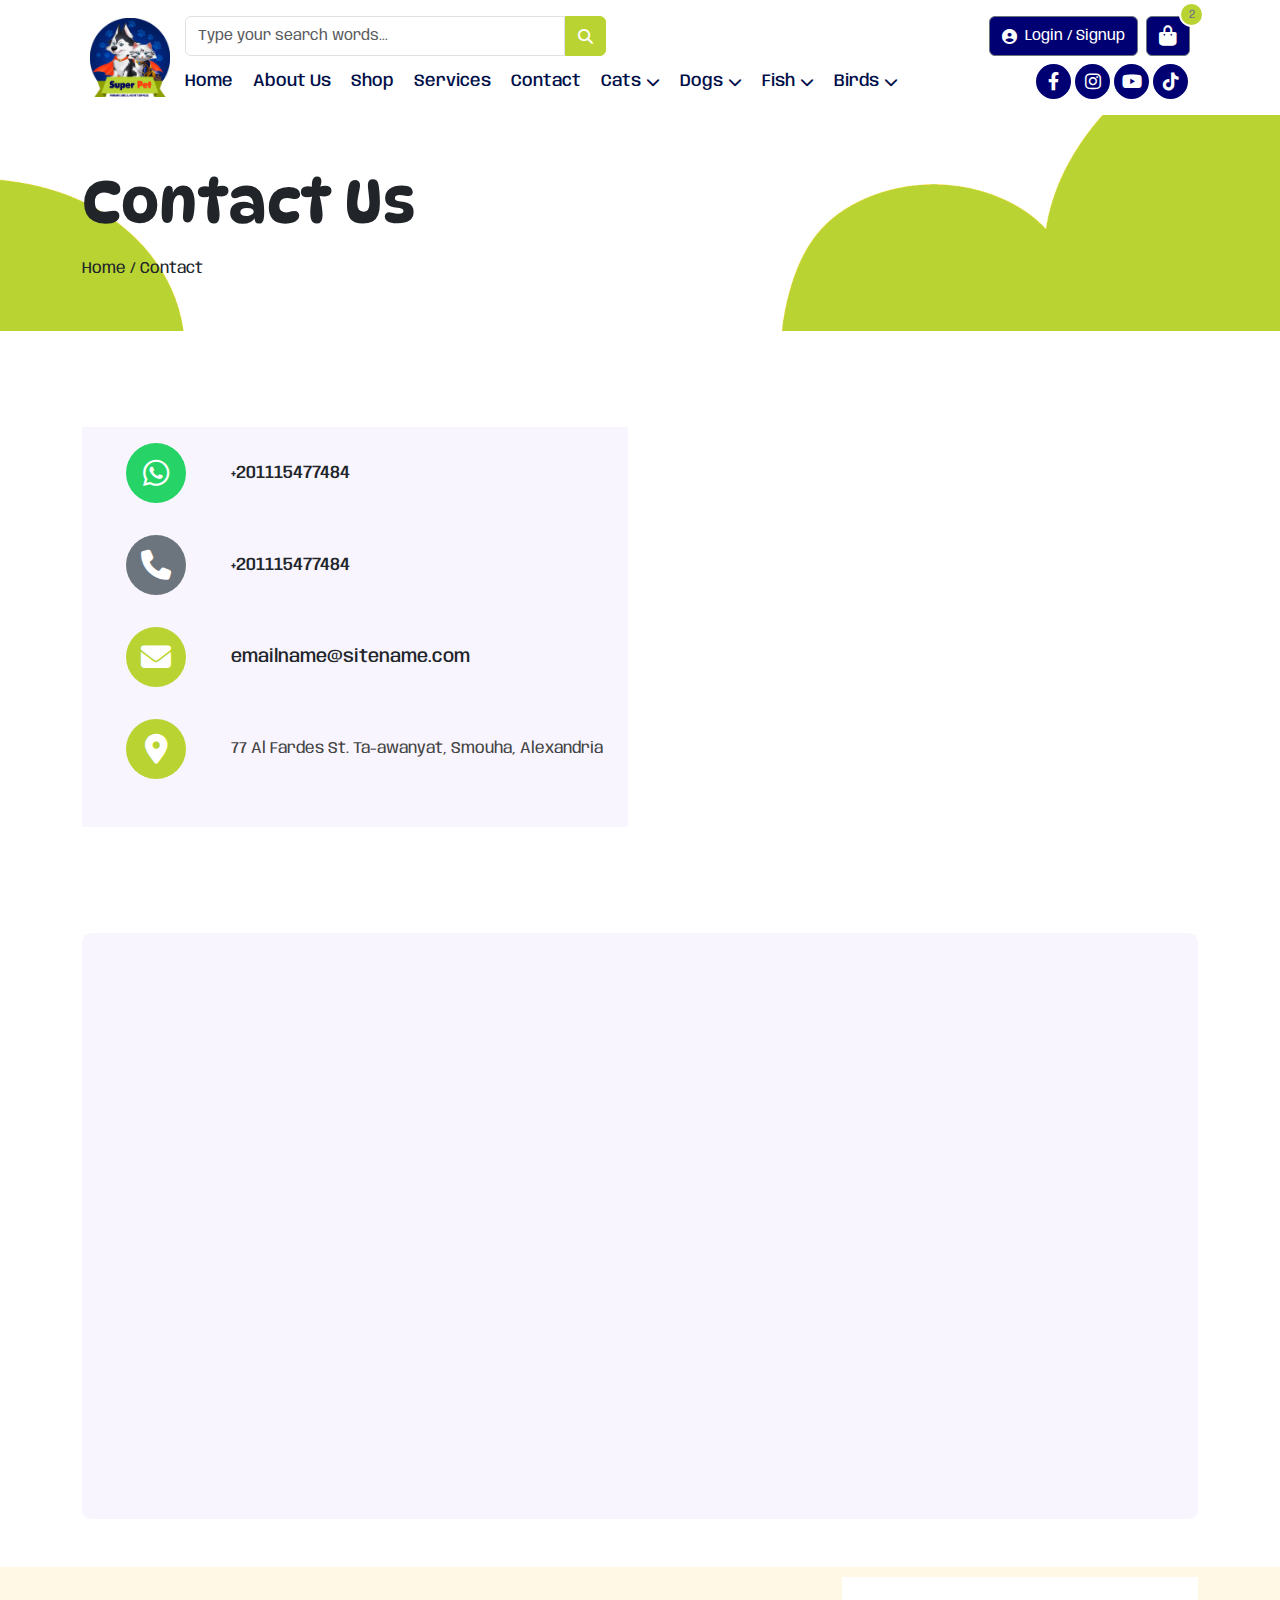
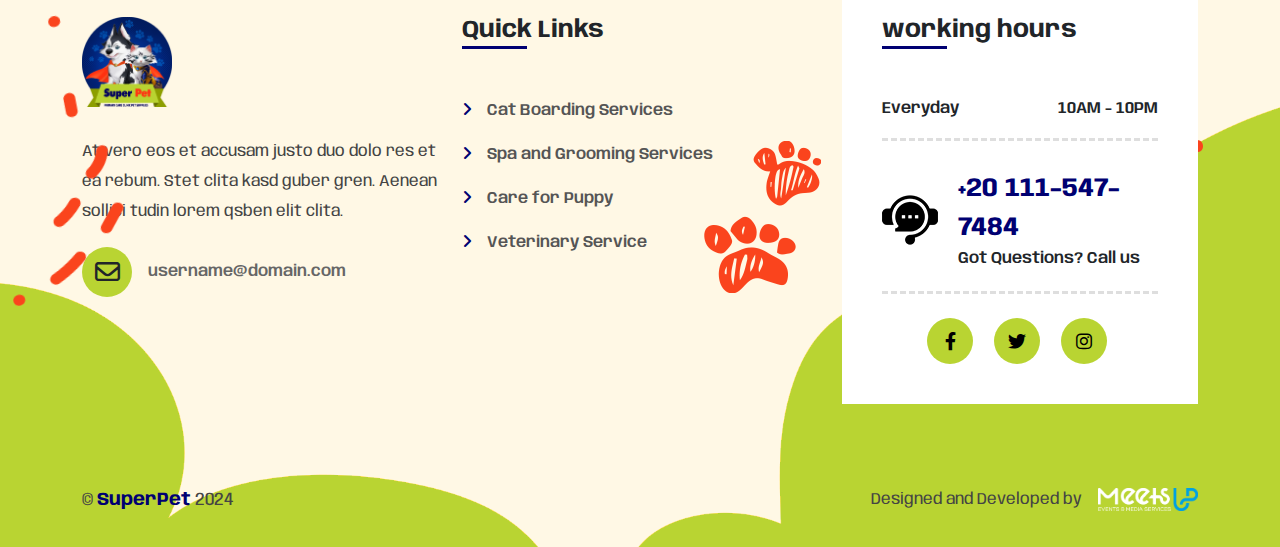
<file: contact.html>
<!DOCTYPE html>
<html lang="en">
<head>
  <meta charset="UTF-8">
  <meta name="viewport" content="width=device-width, initial-scale=1.0">
  <link rel="stylesheet" href="css/style.css">
  <link rel="stylesheet" href="css/main.css" />
  <!-- Start Google Font  -->
  <link rel="preconnect" href="https://fonts.googleapis.com" />
  <link rel="preconnect" href="https://fonts.gstatic.com" crossorigin />
  <link
    href="https://fonts.googleapis.com/css2?family=Anybody:wght@100..900&family=DynaPuff:wght@400..700&display=swap"
    rel="stylesheet"
  />
  <link rel="stylesheet" href="https://cdnjs.cloudflare.com/ajax/libs/animate.css/4.1.1/animate.min.css" />

  <title>Super Pet</title>
</head>
<body>
  <div id="mySidenav" style="background: var(--main-color) !important;" class="sidenav bg-secondary text-white position-fixed h-100">
    <a class="font-17 font-w700 m-4 d-flex justify-content-between align-items-center text-white" href="javascript:void(0)" onclick="openNav()">
        <i class="fa fa-times mr-2"></i> <span>Close</span>
    </a>
    <ul class="navbar-nav">
        <li class="nav-item">
            <a class="nav-link" href="/index.html">Home</a>
        </li>
        <li class="nav-item">
            <a class="nav-link" href="/about.html">About Us</a>
        </li>
        <li class="nav-item">
            <a class="nav-link" href="/shop.html">Shop</a>
        </li>
        <li class="nav-item">
            <a class="nav-link" href="/service.html">Services</a>
        </li>
        <li class="nav-item">
            <a class="nav-link" href="/contact.html">Contact</a>
        </li>
        <li class="nav-item dropdown">
            <a class="nav-link dropdown-toggle" href="javascript:void(0)" onclick="toggleDropdown('catsDropdown', '#mySidenav')">Cats</a>
            <ul class="dropdown-menu" id="catsDropdown">
                <li><a class="dropdown-item dropdown-toggle" href="javascript:void(0)" onclick="toggleDropdown('catsSubDropdown1', '#catsDropdown')">Foods</a>
                    <ul class="dropdown-menu" id="catsSubDropdown1">
                        <li><a class="dropdown-item" href="#">Dry Food</a></li>
                        <li><a class="dropdown-item" href="#">Wet Food</a></li>
                        <li><a class="dropdown-item" href="#">Treats</a></li>
                        <li><a class="dropdown-item" href="#">Fresh Food</a></li>
                    </ul>
                </li>
                <li><a class="dropdown-item dropdown-toggle" href="javascript:void(0)" onclick="toggleDropdown('catsSubDropdown2', '#catsDropdown')">Accessories</a>
                    <ul class="dropdown-menu" id="catsSubDropdown2">
                        <li><a class="dropdown-item" href="#">Toys</a></li>
                        <li><a class="dropdown-item" href="#">Brushes</a></li>
                        <li><a class="dropdown-item" href="#">Collars</a></li>
                        <li><a class="dropdown-item" href="#">Clippers</a></li>
                        <li><a class="dropdown-item" href="#">Clothes</a></li>
                        <li><a class="dropdown-item" href="#">Boxes</a></li>
                        <li><a class="dropdown-item" href="#">Beds</a></li>
                        <li><a class="dropdown-item" href="#">Scratches</a></li>
                        <li><a class="dropdown-item" href="#">Dispenser</a></li>
                    </ul>
                </li>
                <li><a class="dropdown-item dropdown-toggle" href="javascript:void(0)" onclick="toggleDropdown('catsSubDropdown3', '#catsDropdown')">Hygiene</a>
                    <ul class="dropdown-menu" id="catsSubDropdown3">
                        <li><a class="dropdown-item" href="#">Shampoo</a></li>
                        <li><a class="dropdown-item" href="#">Perfumes</a></li>
                        <li><a class="dropdown-item" href="#">Wipes</a></li>
                        <li><a class="dropdown-item" href="#">Deodorant</a></li>
                        <li><a class="dropdown-item" href="#">Grooming Gloves</a></li>
                        <li><a class="dropdown-item" href="#">Toothpaste</a></li>
                        <li><a class="dropdown-item" href="#">Home Spray</a></li>
                    </ul>
                </li>
                <li><a class="dropdown-item dropdown-toggle" href="javascript:void(0)" onclick="toggleDropdown('catsSubDropdown4', '#catsDropdown')">Medication</a>
                    <ul class="dropdown-menu" id="catsSubDropdown4">
                        <li><a class="dropdown-item" href="#">Arthritis</a></li>
                        <li><a class="dropdown-item" href="#">Dewormers</a></li>
                        <li><a class="dropdown-item" href="#">Supplements</a></li>
                    </ul>
                </li>
            </ul>
        </li>

        <li class="nav-item dropdown">
            <a class="nav-link dropdown-toggle" href="javascript:void(0)" onclick="toggleDropdown('dogsDropdown', '#mySidenav')">Dogs</a>
            <ul class="dropdown-menu" id="dogsDropdown">
                <li><a class="dropdown-item dropdown-toggle" href="javascript:void(0)" onclick="toggleDropdown('dogsSubDropdown1', '#dogsDropdown')">Foods</a>
                    <ul class="dropdown-menu" id="dogsSubDropdown1">
                        <li><a class="dropdown-item" href="#">Dry Food</a></li>
                        <li><a class="dropdown-item" href="#">Wet Food</a></li>
                        <li><a class="dropdown-item" href="#">Treats</a></li>
                        <li><a class="dropdown-item" href="#">Supplements</a></li>
                        <li><a class="dropdown-item" href="#">Special Diets</a></li>
                    </ul>
                </li>
                <li><a class="dropdown-item dropdown-toggle" href="javascript:void(0)" onclick="toggleDropdown('dogsSubDropdown2', '#dogsDropdown')">Accessories</a>
                    <ul class="dropdown-menu" id="dogsSubDropdown2">
                        <li><a class="dropdown-item" href="#">Toys</a></li>
                        <li><a class="dropdown-item" href="#">Beds</a></li>
                        <li><a class="dropdown-item" href="#">Collars</a></li>
                        <li><a class="dropdown-item" href="#">Muzzles</a></li>
                        <li><a class="dropdown-item" href="#">Harnesses</a></li>
                        <li><a class="dropdown-item" href="#">Dispersers</a></li>
                        <li><a class="dropdown-item" href="#">Beds</a></li>
                        <li><a class="dropdown-item" href="#">Cages</a></li>
                        <li><a class="dropdown-item" href="#">Clothes</a></li>
                    </ul>
                </li>
                <li><a class="dropdown-item dropdown-toggle" href="javascript:void(0)" onclick="toggleDropdown('dogsSubDropdown3', '#dogsDropdown')">Hygiene</a>
                    <ul class="dropdown-menu" id="dogsSubDropdown3">
                        <li><a class="dropdown-item" href="#">Shampoo</a></li>
                        <li><a class="dropdown-item" href="#">Perfumes</a></li>
                        <li><a class="dropdown-item" href="#">Wipes</a></li>
                        <li><a class="dropdown-item" href="#">Deodorant</a></li>
                        <li><a class="dropdown-item" href="#">Grooming Gloves</a></li>
                        <li><a class="dropdown-item" href="#">Toothpaste</a></li>
                    </ul>
                </li>
                <li><a class="dropdown-item dropdown-toggle" href="javascript:void(0)" onclick="toggleDropdown('dogsSubDropdown4', '#dogsDropdown')">Medication</a>
                    <ul class="dropdown-menu" id="dogsSubDropdown4">
                        <li><a class="dropdown-item" href="#">Flea & Tick</a></li>
                        <li><a class="dropdown-item" href="#">Arthritis</a></li>
                        <li><a class="dropdown-item" href="#">Supplements</a></li>
                    </ul>
                </li>
            </ul>
        </li>
        <li class="nav-item dropdown">
          <a class="nav-link dropdown-toggle" href="javascript:void(0)" onclick="toggleDropdown('fishDropdown', '#mySidenav')">Fish</a>
          <ul class="dropdown-menu" id="fishDropdown">
              <li><a class="dropdown-item" href="#">Foods</a></li>
              <li><a class="dropdown-item" href="#">Accessories</a></li>
              <li><a class="dropdown-item" href="#">Supplements</a></li>
          </ul>
      </li>

      <li class="nav-item dropdown">
          <a class="nav-link dropdown-toggle" href="javascript:void(0)" onclick="toggleDropdown('birdsDropdown', '#mySidenav')">Birds</a>
          <ul class="dropdown-menu" id="birdsDropdown">
              <li><a class="dropdown-item" href="#">Foods</a></li>
              <li><a class="dropdown-item" href="#">Accessories</a></li>
              <li><a class="dropdown-item" href="#">Supplements</a></li>
          </ul>
      </li>
    </ul>
  </div>

  <div id="sidebody" onclick="openNav()" ></div>



  <header>
    <div class="container">
      <nav class="d-flex align-items-center p-2 py-3">
        <a href="/index.html">
          <img src="img/logo.png" alt="Pet">
        </a>
        <div class="d-flex flex-column flex-grow-1">
          
            <div class="search-btn d-flex justify-content-between align-items-center mb-2">
              <div class="search">
                <form action="#">
                  
                    <div class="d-flex align-content-center">
                      <input type="text" class="form-control rounded-end-0 w-100" placeholder="Type your search words...">
                      <button class="btn d-block h-100 rounded-start-0 d-flex align-items-center justify-content-center" style="background-color: #b9d432;color: white;border-color: #b9d432" type="submit">
                        <i class="fa fa-search"></i>
                      </button>
                    </div>
                  
                </form>
              </div>
              <div class=" d-flex align-items-center justify-content-end">
                <a class="btn btn-secondary me-2 d-flex align-items-center justify-content-center" href="#">
                  <i class="fa fa-user-circle me-lg-2"></i>
                  <span class="d-none d-lg-block">Login / Signup</span>
                </a>
                <a class="btn btn-secondary position-relative d-flex align-items-center gap-1" href="#" type="button" data-bs-toggle="offcanvas" data-bs-target="#offcanvasRight" aria-controls="offcanvasRight">
                  <i class="fa fa-shopping-bag fs-5"></i>
                  <span class="position-absolute border border-white border-2 text-secondary bg-primary iconcart d-flex align-items-center justify-content-center rounded-circle">2</span>
                </a>
                <div class="d-md-block d-lg-none ms-3">
                  <i class="fa-solid fa-bars-staggered" onclick="openNav()" style="color: #000072; font-size: 24px; cursor: pointer;"></i>
                </div>
              </div>
            </div>
            <div class="links d-flex align-items-center justify-content-between w-100">
              <ul class="navbar-nav align-items-center flex-row">
                <li class="nav-item">
                  <a class="nav-link" href="/index.html">Home</a>
                </li>
                <li class="nav-item">
                  <a class="nav-link" href="/about.html">About Us</a>
                </li>
                <li class="nav-item">
                  <a class="nav-link" href="/shop.html">Shop</a>
                </li>
                <li class="nav-item">
                  <a class="nav-link" href="/service.html">Services</a>
                </li>
                <li class="nav-item">
                  <a class="nav-link" href="/contact.html">Contact</a>
                </li>
                <li class="nav-item dropdown">
                  <a href="#"><span>Cats</span> <i class="fa-solid fa-chevron-down"></i></a>
                  <ul>
                    <li class="dropdown">
                      <a href="#"><span>Foods</span> <i class="fa-solid fa-chevron-right"></i></a>
                      <ul>
                        <li><a href="#">Dry Food</a></li>
                        <li><a href="#">Wet Food</a></li>
                        <li><a href="#">Treats</a></li>
                        <li><a href="#">Fresh Food</a></li>
                      </ul>
                    </li>
                    <li class="dropdown">
                      <a href="#"><span>Litter</span> <i class="fa-solid fa-chevron-right"></i></a>
                      <ul>
                        <li><a href="#">Clumping</a></li>
                        <li><a href="#">Nun Chumping</a></li>
                        <li><a href="#">Crystal</a></li>
                        <li><a href="#">Litter Boxes</a></li>
                      </ul>
                    </li>
                    <li class="dropdown">
                      <a href="#"><span>Accessories</span> <i class="fa-solid fa-chevron-right"></i></a>
                      <ul>
                        <li><a href="#">Toys</a></li>
                        <li><a href="#">Bruches</a></li>
                        <li><a href="#">Collers</a></li>
                        <li><a href="#">Clippers</a></li>
                        <li><a href="#">Clothers</a></li>
                        <li><a href="#">Boxes</a></li>
                        <li><a href="#">Beds</a></li>
                        <li><a href="#">Scratches</a></li>
                        <li><a href="#">Dispenser</a></li>
                      </ul>
                    </li>
                    <li class="dropdown">
                      <a href="#"><span>Hygien</span> <i class="fa-solid fa-chevron-right"></i></a>
                      <ul>
                        <li><a href="#">Shampoo</a></li>
                        <li><a href="#">Perfums</a></li>
                        <li><a href="#">Wipes</a></li>
                        <li><a href="#">Deodorant</a></li>
                        <li><a href="#">Grooming Gloves</a></li>
                        <li><a href="#">Toothpaste</a></li>
                        <li><a href="#">Home Spray</a></li>

                      </ul>
                    </li>
                    <li class="dropdown">
                      <a href="#"><span>Medication</span> <i class="fa-solid fa-chevron-right"></i></a>
                      <ul>
                        <li><a href="#">Artiplea</a></li>
                        <li><a href="#">Dewormers</a></li>
                        <li><a href="#">Supplementss</a></li>
                      </ul>
                    </li>
                  </ul>
                </li>
                
                <li class="nav-item dropdown">
                  <a href="#"><span>Dogs</span> <i class="fa-solid fa-chevron-down"></i></a>
                  <ul >
                    <li class="dropdown">
                      <a href="#"><span>Foods</span> <i class="fa-solid fa-chevron-right"></i></a>
                      <ul>
                        <li><a href="#">Dry Food</a></li>
                        <li><a href="#">Wet Food</a></li>
                        <li><a href="#">Treats</a></li>
                        <li><a href="#">Fresh Food</a></li>
                      </ul>
                    </li>
                    <li class="dropdown">
                      <a href="#"><span>Accessories</span> <i class="fa-solid fa-chevron-right"></i></a>
                      <ul>
                        <li><a href="#">Toys</a></li>
                        <li><a href="#">Bruches</a></li>
                        <li><a href="#">Collars</a></li>
                        <li><a href="#">Muzzles</a></li>
                        <li><a href="#">Hurnes</a></li>
                        <li><a href="#">Dispersors</a></li>
                        <li><a href="#">Beds</a></li>
                        <li><a href="#">Cages</a></li>
                        <li><a href="#">Clothes</a></li>
                      </ul>
                    </li>
                    <li class="dropdown">
                      <a href="#"><span>Hygien</span> <i class="fa-solid fa-chevron-right"></i></a>
                      <ul>
                        <li><a href="#">Shampoo</a></li>
                        <li><a href="#">Perfums</a></li>
                        <li><a href="#">Wipes</a></li>
                        <li><a href="#">Deodorant</a></li>
                        <li><a href="#">Grooming Gloves</a></li>
                        <li><a href="#">Toothpaste</a></li>
                        <li><a href="#">Home Spray</a></li>
                      </ul>
                    </li>
                    <li class="dropdown">
                      <a href="#"><span>Medication</span> <i class="fa-solid fa-chevron-right"></i></a>
                      <ul>
                        <li><a href="#">Artiplea</a></li>
                        <li><a href="#">Dewormers</a></li>
                        <li><a href="#">Supplementss</a></li>
                      </ul>
                    </li>
                    <li class="dropdown">
                      <a href="#"><span>Pads Diapers</span></i></a>
                    </li>
                  </ul>
                </li>
                
                <li class="nav-item dropdown">
                  <a href="#"><span>Fish</span> <i class="fa-solid fa-chevron-down  fs"></i></i></a>
                  <ul >
                    <li class="dropdown">
                      <a href="#"><span>Foods</span></a>
                    </li>
                    <li class="dropdown">
                      <a href="#"><span>Accessories</span></a>
                    </li>
                    <li class="dropdown">
                      <a href="#"><span>Supplements</span></a>
                    </li>

                  </ul>
                </li>
                <li class="nav-item dropdown">
                  <a href="#"><span>Birds</span> <i class="fa-solid fa-chevron-down  fs"></i></i></a>
                  <ul >
                    <li class="dropdown">
                      <a href="#"><span>Foods</span></a>
                    </li>
                    <li class="dropdown">
                      <a href="#"><span>Accessories</span></a>
                    </li>
                    <li class="dropdown">
                      <a href="#"><span>Supplements</span></a>
                    </li>

                  </ul>
                </li>

                
              </ul>
              <ul class="sharesocial d-flex">
                <li><a href="#" class="fb fab fa-facebook-f"></a></li>
                <li><a href="#" class="in fab fa-instagram"></a></li>
                <li><a href="#" class="yt fab fa-youtube"></a></li>
                <li><a href="#" class="tk fab fa-tiktok"></a></li>
              </ul>
            </div>
        </div>

      </nav>
    </div>
  </header>
  <aside>
    <div class="offcanvas offcanvas-end" tabindex="-1" id="offcanvasRight" aria-labelledby="offcanvasRightLabel">
      <div class="offcanvas-header justify-content-end">
        <button type="button" class="btn-close" data-bs-dismiss="offcanvas" aria-label="Close"></button>
      </div>
      <div class="offcanvas-body">
        <ul >
          <li class="d-flex align-items-center border-bottom p-2 mb-3 position-relative">
            <img src="img/product/Picture1.jpg" alt="product">
            <span class=" position-absolute close-btn"><i class="fa-solid fa-xmark"></i></span>
            <div class="content ps-3">
              <h5>Product Name</h5>
              <p>1 x 400 L.E</p>
            </div>
          </li>
          <li class="d-flex align-items-center border-bottom p-2 mb-3 position-relative">
            <img src="img/product/Picture1.jpg" alt="product">
            <span class=" position-absolute close-btn"><i class="fa-solid fa-xmark"></i></span>
            <div class="content ps-3">
              <h5>Product Name</h5>
              <p>1 x 400 L.E</p>
            </div>
          </li>

        </ul>
        <div class="cust d-flex justify-content-between align-items-center p-3 mb-3">
          <span>Total:</span>
          <span>800 L.E</span>
        </div>

        <div class="d-flex justify-content-between align-items-center">
          <a class="view" href="/cart.html">VIEW CART</a>
          <button class="checkout">CHECKOUT</button>
        </div>
      </div>
    </div>

<section class="hero-shop">
  <div class="container">
    <div class="row">
      <div class="col-md-6">
        <h2>Contact Us</h2>
        <div>
          <a href="/index.html">Home</a>
          /
          <a href="/contact.html">Contact</a>
        </div>
      </div>
      <div class="col-md-6"></div>
    </div>
  </div>
</section>

<section class="contact">
  <div class="container py-5">
 
        <div class="row mt-5 column-reverse">
          <div class="col-lg-6">
            <div class="bg-light p-3">
              <div class="row row-p8 row-col align-items-center mb-3 wow fadeInUp">
                <div class="col-3">
                  <i class="fab fa-whatsapp font-16 font-md-30 colorsocial wh img-h50 img-md-h60 rounded-circle text-center d-block mx-auto d-flex align-items-center justify-content-center"></i>
                </div>
                <div class="col-9">
                  <a class="font-w500 font-18 font-md-18" href="tel:+201115477484">
                    <span class="text-ltr d-block">
                      +201115477484
                    </span>
                  </a>
                </div>
              </div>
              <div class="row row-p8 row-col align-items-center mb-3 wow fadeInUp">
                <div class="col-3">
                  <i class="fa fa-phone font-16 font-md-30 bg-secondary text-white img-h50 img-md-h60 rounded-circle text-center d-block mx-auto d-flex align-items-center justify-content-center"></i>
                </div>
                <div class="col-9">
                  <a class="font-w500 font-18 font-md-18" href="tel:+201115477484">
                    <span class="text-ltr d-block">
                      +201115477484
                    </span>
                  </a>
                </div>
              </div>
              <div class="row row-p8 row-col align-items-center mb-3 wow fadeInUp">
                <div class="col-3">
                  <i class="fa fa-envelope font-16 font-md-30 bg-primary text-white img-h50 img-md-h60 rounded-circle text-center d-block mx-auto d-flex align-items-center justify-content-center"></i>
                </div>
                <div class="col-9">
                  <a class="font-w500 font-15 font-md-18" href="mailto:emailname@sitename.com">emailname@sitename.com</a>
                </div>
              </div>
              <div class="row row-p8 row-col align-items-center mb-3 wow fadeInUp">
                <div class="col-3">
                  <i class="fa fa-map-marker-alt font-16 font-md-30 bg-primary text-white img-h50 img-md-h60 rounded-circle text-center d-block mx-auto d-flex align-items-center justify-content-center"></i>
                </div>
                <div class="col-9">
                  <p class="font-16 line-12 mb-0">
                    77 Al Fardes St. Ta-awanyat, Smouha, Alexandria
                  </p>
                </div>
              </div>
            </div>
          </div>
          <div class="col-lg-6">
    
            <iframe src="https://www.google.com/maps/embed?pb=!1m18!1m12!1m3!1d16231.270503542724!2d29.932406930748407!3d31.21506893194095!2m3!1f0!2f0!3f0!3m2!1i1024!2i768!4f13.1!3m3!1m2!1s0x14f5c4919c447a91%3A0xd0f971e233ebf6c9!2sSmouha%2C%20Ezbet%20Saad%2C%20Sidi%20Gaber%2C%20Alexandria%20Governorate%205432062!5e0!3m2!1sen!2seg!4v1718223968197!5m2!1sen!2seg" width="100%" height="450" style="border:0;" allowfullscreen="" loading="lazy" referrerpolicy="no-referrer-when-downgrade"></iframe>
          </div>
    
        </div>

  <div class="row mt-5">
    <div class="col-lg-12">
      <div class="bg-light p-4 p-lg-5 rounded-lg">
        <div class="mb-3 wow fadeInUp">
          <label class="mb-0 d-block">
            <p class="font-16 mb-24">
              Name: <span class="text-danger">*</span>
            </p>
            <input type="text" class="form-control form-control-lg" placeholder="">
          </label>
        </div>
        <div class="mb-3 wow fadeInUp">
          <label class="mb-0 d-block">
            <p class="font-16 mb-24">
              Email: <span class="text-danger">*</span>
            </p>
            <input type="text" class="form-control form-control-lg" placeholder="">
          </label>
        </div>
        <div class="mb-3 wow fadeInUp">
          <label class="mb-0 d-block">
            <p class="font-16 mb-24">
              Subject: <span class="text-danger">*</span>
            </p>
            <input type="text" class="form-control form-control-lg" placeholder="">
          </label>
        </div>
        <div class="mb-3 wow fadeInUp">
          <label class="mb-0 d-block">
            <p class="font-16 mb-24">
              Message: <span class="text-danger">*</span>
            </p>
            <textarea rows="6" class="form-control form-control-lg" placeholder=""></textarea>
          </label>
        </div>
        <div class="mt-4 wow fadeInUp">
          <input class="btn btn-primary btn-lg px-4" type="submit" value="Send Message">
        </div>
      </div>
    </div>
  </div>
  
</section>



<button onclick="topFunction()" id="scrollTopBtn" class=" shadow" title="Go to top">
  <i class="fa-solid fa-arrow-up"></i>
</button>






<footer>
  <div class="container">
      <div class="row gy-5">
          <div class="col-xl-4 col-lg-6">
              <div class="logo">
                  <a href="index.html">
                      <img src="img/logo.png" alt="logo" style="width: 90px;">
                  </a>
                  <p>At vero eos et accusam justo duo dolo res et ea rebum. Stet clita kasd guber gren. Aenean sollici tudin lorem qsben elit clita.</p>
                  <div class="phone">
                    <i class="fa-regular fa-envelope"></i>
                        <a href="mallto:username@domain.com">username@domain.com</a>
                  </div>

              </div>
          </div>
          <div class="col-xl-4 col-lg-6">
              <div class="widget-title">
                <h3>Quick Links</h3>
                <div class="boder"></div>
                  <ul>
                    <!-- <li><i class="fa-solid fa-angle-right"></i><a href="javascript:void(0)">Dog Boarding Services</a></li> -->
                    <li><i class="fa-solid fa-angle-right"></i><a href="javascript:void(0)">Cat Boarding Services</a></li>
                    <li><i class="fa-solid fa-angle-right"></i><a href="javascript:void(0)">Spa and Grooming Services</a></li>
                    <li><i class="fa-solid fa-angle-right"></i><a href="javascript:void(0)">Care for Puppy</a></li>
                    <!-- <li><i class="fa-solid fa-angle-right"></i><a href="javascript:void(0)">Service at a Resort</a></li> -->
                    <li><i class="fa-solid fa-angle-right"></i><a href="javascript:void(0)">Veterinary Service</a></li>
                  </ul>
                </div>
          </div>
          <div class="col-xl-4 col-lg-6">
              <div class="working-hours">
                  <div class="widget-title">
                    <h3>working hours</h3>
                    <div class="boder"></div>
                    <div class="working-time">
                        <h6 class="pt-0">Everyday<span>10AM - 10PM</span></h6>
                        <div class="call-us">
                            <img src="img/hadphon.png" alt="hadphon">
                            <div>
                                <a href="#">+20 111-547-7484</a>
                                <span>Got Questions? Call us</span>
                            </div>
                        </div>
                        <ul class="social-icon">
                          <li><a href="#"><i class="fa-brands fa-facebook-f"></i></a></li>
                          <li><a href="#"><i class="fa-brands fa-twitter"></i></a></li>
                          <li><a href="#"><i class="fa-brands fa-instagram"></i></a></li>
                        </ul>
                    </div>
                  </div>
              </div>
          </div>
      </div>
      <div class="copyright">
          <p>© <span>SuperPet</span> 2024</p>
          <div class="d-flex align-items-center gap-3">
                        <p class="fs-6">Designed and Developed by</p>
            <a href="#"><img src="img/meetsupevents.png" style="width: 100px;" alt="cad"></a>
          </div>
      </div>
  </div>
  <img src="img/hero-bg-1.png" alt="hero-shaps" class="img-22">
  <img src="img/hero-bg-2.png" alt="hero-shaps" class="img-33" style="left: 55%;">
  <img src="img/hero-bg-1.png" alt="hero-shaps" class="img-44" style="left: -7%;">
</footer>

  <!-- START BOOTSTRAP JS FILE -->
  <script src="js/bootstrap.bundle.min.js"></script>
  <!-- START JQUIRY FILE -->
  <script src="js/wow-1.3.0.min.js"></script>
  <script src="js/jquery-3.7.1.min.js"></script>
  <script src="js/main.js"></script>
</body>
</html>
</file>
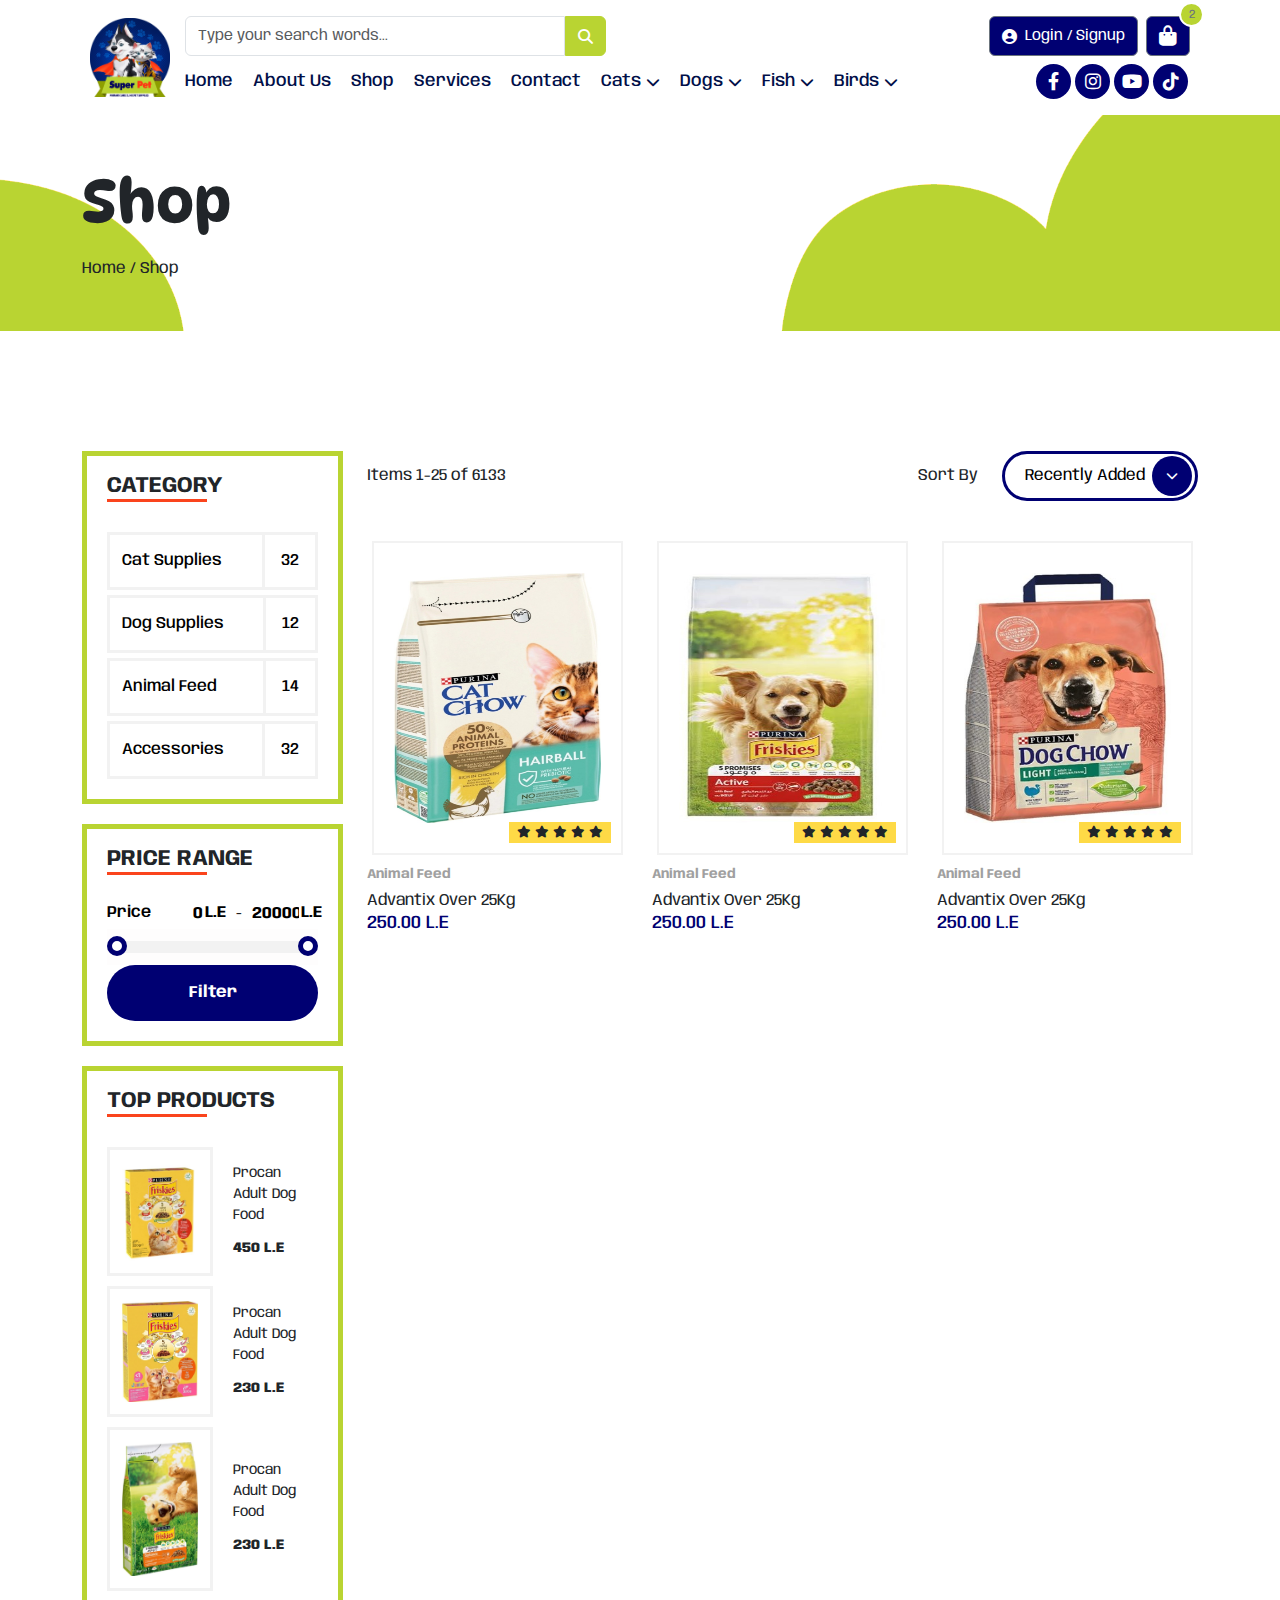
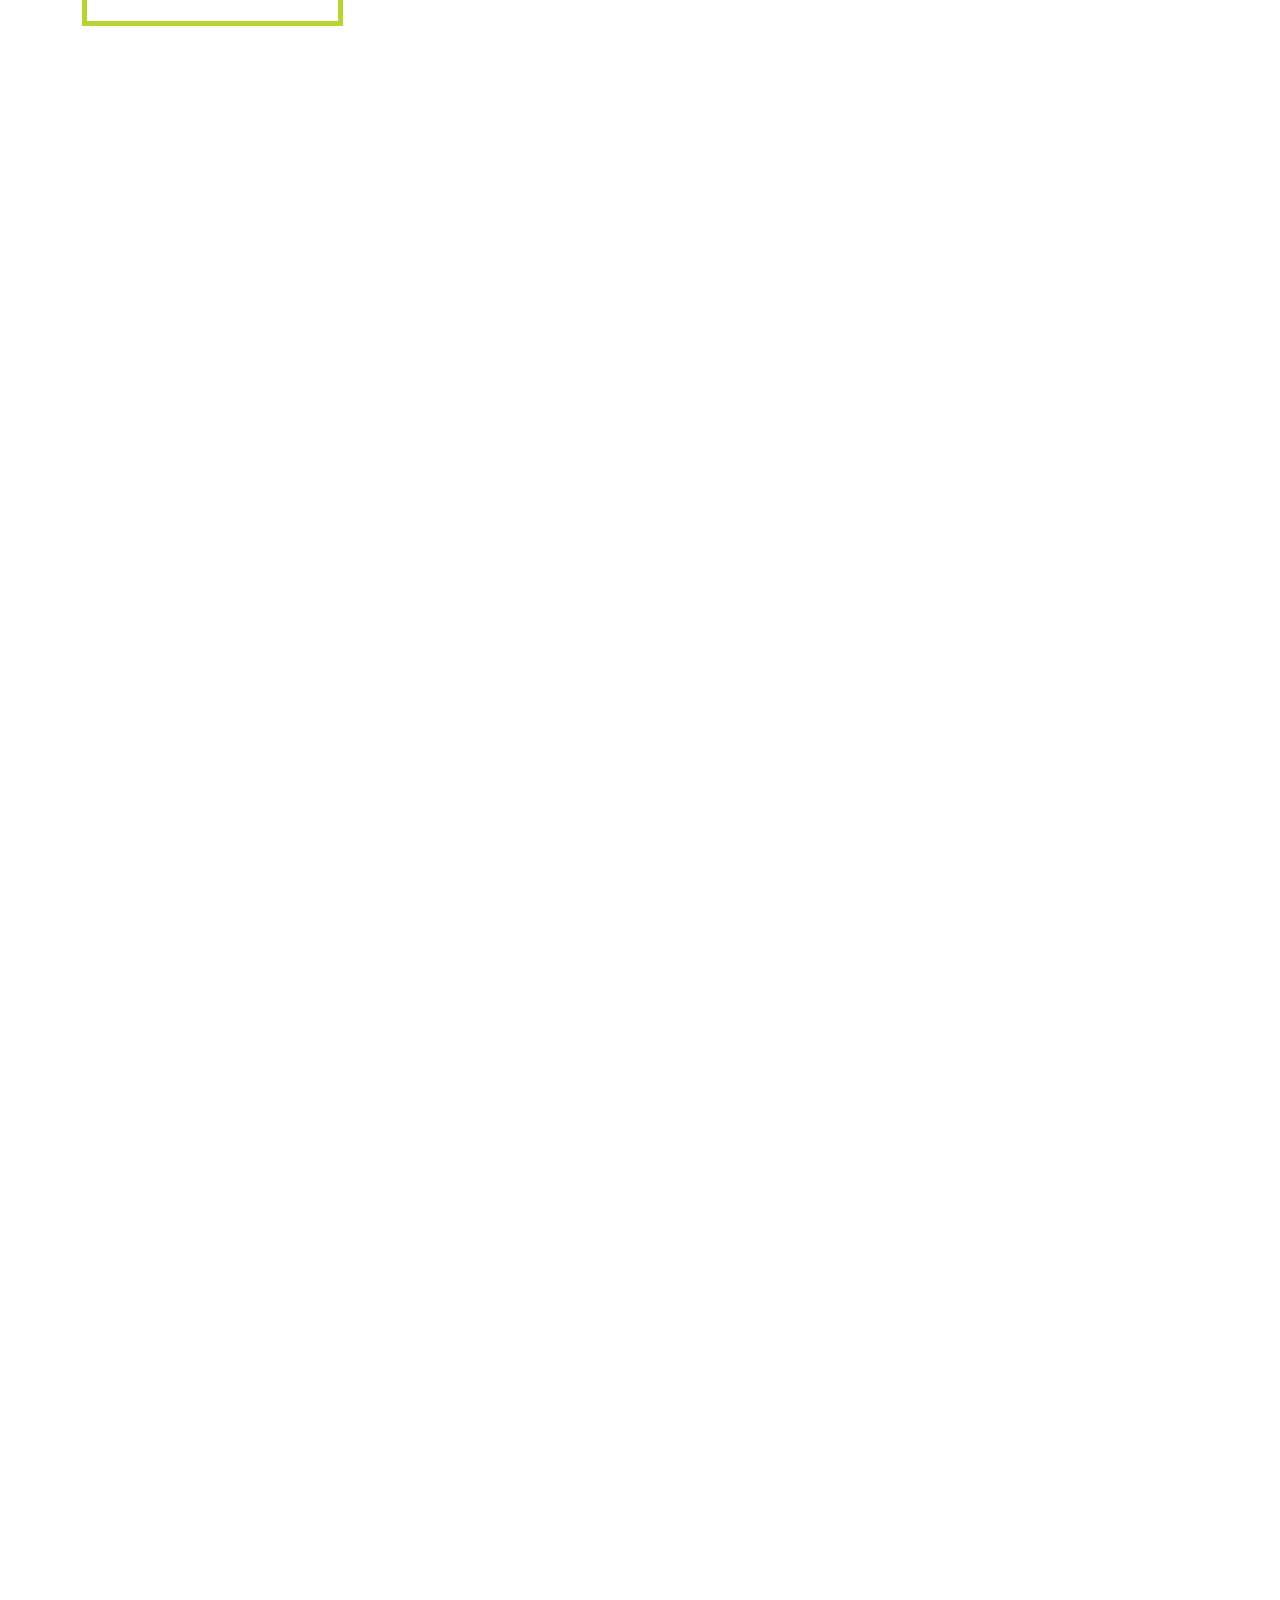
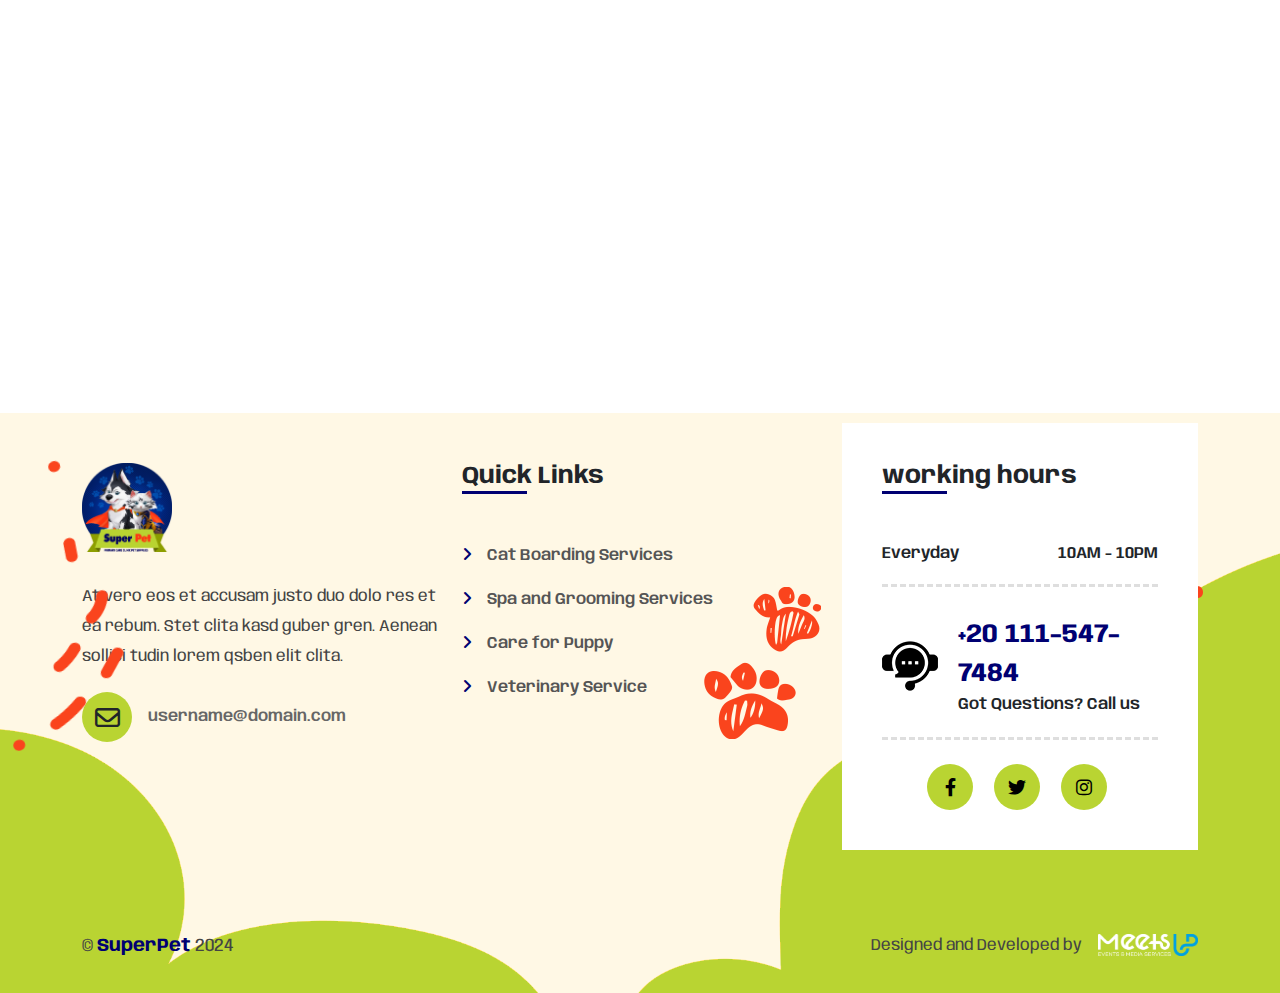
<file: shop.html>
<!DOCTYPE html>
<html lang="en">
<head>
  <meta charset="UTF-8">
  <meta name="viewport" content="width=device-width, initial-scale=1.0">
  <link rel="stylesheet" href="css/style.css">
  <link rel="stylesheet" href="css/main.css" />
  <!-- Start Google Font  -->
  <link rel="preconnect" href="https://fonts.googleapis.com" />
  <link rel="preconnect" href="https://fonts.gstatic.com" crossorigin />
  <link
    href="https://fonts.googleapis.com/css2?family=Anybody:wght@100..900&family=DynaPuff:wght@400..700&display=swap"
    rel="stylesheet"
  />
  <link rel="stylesheet" href="https://cdnjs.cloudflare.com/ajax/libs/animate.css/4.1.1/animate.min.css" />

  <title>Super Pet</title>
</head>
<body>

  <div id="mySidenav" style="background: var(--main-color) !important;" class="sidenav bg-secondary text-white position-fixed h-100">
    <a class="font-17 font-w700 m-4 d-flex justify-content-between align-items-center text-white" href="javascript:void(0)" onclick="openNav()">
        <i class="fa fa-times mr-2"></i> <span>Close</span>
    </a>
    <ul class="navbar-nav">
        <li class="nav-item">
            <a class="nav-link" href="/index.html">Home</a>
        </li>
        <li class="nav-item">
            <a class="nav-link" href="/about.html">About Us</a>
        </li>
        <li class="nav-item">
            <a class="nav-link" href="/shop.html">Shop</a>
        </li>
        <li class="nav-item">
            <a class="nav-link" href="/service.html">Services</a>
        </li>
        <li class="nav-item">
            <a class="nav-link" href="/contact.html">Contact</a>
        </li>
        <li class="nav-item dropdown">
            <a class="nav-link dropdown-toggle" href="javascript:void(0)" onclick="toggleDropdown('catsDropdown', '#mySidenav')">Cats</a>
            <ul class="dropdown-menu" id="catsDropdown">
                <li><a class="dropdown-item dropdown-toggle" href="javascript:void(0)" onclick="toggleDropdown('catsSubDropdown1', '#catsDropdown')">Foods</a>
                    <ul class="dropdown-menu" id="catsSubDropdown1">
                        <li><a class="dropdown-item" href="#">Dry Food</a></li>
                        <li><a class="dropdown-item" href="#">Wet Food</a></li>
                        <li><a class="dropdown-item" href="#">Treats</a></li>
                        <li><a class="dropdown-item" href="#">Fresh Food</a></li>
                    </ul>
                </li>
                <li><a class="dropdown-item dropdown-toggle" href="javascript:void(0)" onclick="toggleDropdown('catsSubDropdown2', '#catsDropdown')">Accessories</a>
                    <ul class="dropdown-menu" id="catsSubDropdown2">
                        <li><a class="dropdown-item" href="#">Toys</a></li>
                        <li><a class="dropdown-item" href="#">Brushes</a></li>
                        <li><a class="dropdown-item" href="#">Collars</a></li>
                        <li><a class="dropdown-item" href="#">Clippers</a></li>
                        <li><a class="dropdown-item" href="#">Clothes</a></li>
                        <li><a class="dropdown-item" href="#">Boxes</a></li>
                        <li><a class="dropdown-item" href="#">Beds</a></li>
                        <li><a class="dropdown-item" href="#">Scratches</a></li>
                        <li><a class="dropdown-item" href="#">Dispenser</a></li>
                    </ul>
                </li>
                <li><a class="dropdown-item dropdown-toggle" href="javascript:void(0)" onclick="toggleDropdown('catsSubDropdown3', '#catsDropdown')">Hygiene</a>
                    <ul class="dropdown-menu" id="catsSubDropdown3">
                        <li><a class="dropdown-item" href="#">Shampoo</a></li>
                        <li><a class="dropdown-item" href="#">Perfumes</a></li>
                        <li><a class="dropdown-item" href="#">Wipes</a></li>
                        <li><a class="dropdown-item" href="#">Deodorant</a></li>
                        <li><a class="dropdown-item" href="#">Grooming Gloves</a></li>
                        <li><a class="dropdown-item" href="#">Toothpaste</a></li>
                        <li><a class="dropdown-item" href="#">Home Spray</a></li>
                    </ul>
                </li>
                <li><a class="dropdown-item dropdown-toggle" href="javascript:void(0)" onclick="toggleDropdown('catsSubDropdown4', '#catsDropdown')">Medication</a>
                    <ul class="dropdown-menu" id="catsSubDropdown4">
                        <li><a class="dropdown-item" href="#">Arthritis</a></li>
                        <li><a class="dropdown-item" href="#">Dewormers</a></li>
                        <li><a class="dropdown-item" href="#">Supplements</a></li>
                    </ul>
                </li>
            </ul>
        </li>

        <li class="nav-item dropdown">
            <a class="nav-link dropdown-toggle" href="javascript:void(0)" onclick="toggleDropdown('dogsDropdown', '#mySidenav')">Dogs</a>
            <ul class="dropdown-menu" id="dogsDropdown">
                <li><a class="dropdown-item dropdown-toggle" href="javascript:void(0)" onclick="toggleDropdown('dogsSubDropdown1', '#dogsDropdown')">Foods</a>
                    <ul class="dropdown-menu" id="dogsSubDropdown1">
                        <li><a class="dropdown-item" href="#">Dry Food</a></li>
                        <li><a class="dropdown-item" href="#">Wet Food</a></li>
                        <li><a class="dropdown-item" href="#">Treats</a></li>
                        <li><a class="dropdown-item" href="#">Supplements</a></li>
                        <li><a class="dropdown-item" href="#">Special Diets</a></li>
                    </ul>
                </li>
                <li><a class="dropdown-item dropdown-toggle" href="javascript:void(0)" onclick="toggleDropdown('dogsSubDropdown2', '#dogsDropdown')">Accessories</a>
                    <ul class="dropdown-menu" id="dogsSubDropdown2">
                        <li><a class="dropdown-item" href="#">Toys</a></li>
                        <li><a class="dropdown-item" href="#">Beds</a></li>
                        <li><a class="dropdown-item" href="#">Collars</a></li>
                        <li><a class="dropdown-item" href="#">Muzzles</a></li>
                        <li><a class="dropdown-item" href="#">Harnesses</a></li>
                        <li><a class="dropdown-item" href="#">Dispersers</a></li>
                        <li><a class="dropdown-item" href="#">Beds</a></li>
                        <li><a class="dropdown-item" href="#">Cages</a></li>
                        <li><a class="dropdown-item" href="#">Clothes</a></li>
                    </ul>
                </li>
                <li><a class="dropdown-item dropdown-toggle" href="javascript:void(0)" onclick="toggleDropdown('dogsSubDropdown3', '#dogsDropdown')">Hygiene</a>
                    <ul class="dropdown-menu" id="dogsSubDropdown3">
                        <li><a class="dropdown-item" href="#">Shampoo</a></li>
                        <li><a class="dropdown-item" href="#">Perfumes</a></li>
                        <li><a class="dropdown-item" href="#">Wipes</a></li>
                        <li><a class="dropdown-item" href="#">Deodorant</a></li>
                        <li><a class="dropdown-item" href="#">Grooming Gloves</a></li>
                        <li><a class="dropdown-item" href="#">Toothpaste</a></li>
                    </ul>
                </li>
                <li><a class="dropdown-item dropdown-toggle" href="javascript:void(0)" onclick="toggleDropdown('dogsSubDropdown4', '#dogsDropdown')">Medication</a>
                    <ul class="dropdown-menu" id="dogsSubDropdown4">
                        <li><a class="dropdown-item" href="#">Flea & Tick</a></li>
                        <li><a class="dropdown-item" href="#">Arthritis</a></li>
                        <li><a class="dropdown-item" href="#">Supplements</a></li>
                    </ul>
                </li>
            </ul>
        </li>
        <li class="nav-item dropdown">
          <a class="nav-link dropdown-toggle" href="javascript:void(0)" onclick="toggleDropdown('fishDropdown', '#mySidenav')">Fish</a>
          <ul class="dropdown-menu" id="fishDropdown">
              <li><a class="dropdown-item" href="#">Foods</a></li>
              <li><a class="dropdown-item" href="#">Accessories</a></li>
              <li><a class="dropdown-item" href="#">Supplements</a></li>
          </ul>
      </li>

      <li class="nav-item dropdown">
          <a class="nav-link dropdown-toggle" href="javascript:void(0)" onclick="toggleDropdown('birdsDropdown', '#mySidenav')">Birds</a>
          <ul class="dropdown-menu" id="birdsDropdown">
              <li><a class="dropdown-item" href="#">Foods</a></li>
              <li><a class="dropdown-item" href="#">Accessories</a></li>
              <li><a class="dropdown-item" href="#">Supplements</a></li>
          </ul>
      </li>
    </ul>
  </div>

  <div id="sidebody" onclick="openNav()" ></div>


<header>
        <div class="container">
          <nav class="d-flex align-items-center p-2 py-3">
            <a href="/index.html">
              <img src="img/logo.png" alt="Pet">
            </a>
            <div class="d-flex flex-column flex-grow-1">
              
                <div class="search-btn d-flex justify-content-between align-items-center mb-2">
                  <div class="search">
                    <form action="#">
                      
                        <div class="d-flex align-content-center">
                          <input type="text" class="form-control rounded-end-0 w-100" placeholder="Type your search words...">
                          <button class="btn d-block h-100 rounded-start-0 d-flex align-items-center justify-content-center" style="background-color: #b9d432;color: white;border-color: #b9d432" type="submit">
                            <i class="fa fa-search"></i>
                          </button>
                        </div>
                      
                    </form>
                  </div>
                  <div class=" d-flex align-items-center justify-content-end">
                    <a class="btn btn-secondary me-2 d-flex align-items-center justify-content-center" href="#">
                      <i class="fa fa-user-circle me-lg-2"></i>
                      <span class="d-none d-lg-block">Login / Signup</span>
                    </a>
                    <a class="btn btn-secondary position-relative d-flex align-items-center gap-1" href="#" type="button" data-bs-toggle="offcanvas" data-bs-target="#offcanvasRight" aria-controls="offcanvasRight">
                      <i class="fa fa-shopping-bag fs-5"></i>
                      <span class="position-absolute border border-white border-2 text-secondary bg-primary iconcart d-flex align-items-center justify-content-center rounded-circle">2</span>
                    </a>
                    <div class="d-md-block d-lg-none ms-3">
                      <i class="fa-solid fa-bars-staggered" onclick="openNav()" style="color: #000072; font-size: 24px; cursor: pointer;"></i>
                    </div>
                  </div>
                </div>
                <div class="links d-flex align-items-center justify-content-between w-100">
                  <ul class="navbar-nav align-items-center flex-row">
                    <li class="nav-item">
                      <a class="nav-link" href="/index.html">Home</a>
                    </li>
                    <li class="nav-item">
                      <a class="nav-link" href="/about.html">About Us</a>
                    </li>
                    <li class="nav-item">
                      <a class="nav-link" href="/shop.html">Shop</a>
                    </li>
                    <li class="nav-item">
                      <a class="nav-link" href="/service.html">Services</a>
                    </li>
                    <li class="nav-item">
                      <a class="nav-link" href="/contact.html">Contact</a>
                    </li>
                    <li class="nav-item dropdown">
                      <a href="#"><span>Cats</span> <i class="fa-solid fa-chevron-down"></i></a>
                      <ul>
                        <li class="dropdown">
                          <a href="#"><span>Foods</span> <i class="fa-solid fa-chevron-right"></i></a>
                          <ul>
                            <li><a href="#">Dry Food</a></li>
                            <li><a href="#">Wet Food</a></li>
                            <li><a href="#">Treats</a></li>
                            <li><a href="#">Fresh Food</a></li>
                          </ul>
                        </li>
                        <li class="dropdown">
                          <a href="#"><span>Litter</span> <i class="fa-solid fa-chevron-right"></i></a>
                          <ul>
                            <li><a href="#">Clumping</a></li>
                            <li><a href="#">Nun Chumping</a></li>
                            <li><a href="#">Crystal</a></li>
                            <li><a href="#">Litter Boxes</a></li>
                          </ul>
                        </li>
                        <li class="dropdown">
                          <a href="#"><span>Accessories</span> <i class="fa-solid fa-chevron-right"></i></a>
                          <ul>
                            <li><a href="#">Toys</a></li>
                            <li><a href="#">Bruches</a></li>
                            <li><a href="#">Collers</a></li>
                            <li><a href="#">Clippers</a></li>
                            <li><a href="#">Clothers</a></li>
                            <li><a href="#">Boxes</a></li>
                            <li><a href="#">Beds</a></li>
                            <li><a href="#">Scratches</a></li>
                            <li><a href="#">Dispenser</a></li>
                          </ul>
                        </li>
                        <li class="dropdown">
                          <a href="#"><span>Hygien</span> <i class="fa-solid fa-chevron-right"></i></a>
                          <ul>
                            <li><a href="#">Shampoo</a></li>
                            <li><a href="#">Perfums</a></li>
                            <li><a href="#">Wipes</a></li>
                            <li><a href="#">Deodorant</a></li>
                            <li><a href="#">Grooming Gloves</a></li>
                            <li><a href="#">Toothpaste</a></li>
                            <li><a href="#">Home Spray</a></li>

                          </ul>
                        </li>
                        <li class="dropdown">
                          <a href="#"><span>Medication</span> <i class="fa-solid fa-chevron-right"></i></a>
                          <ul>
                            <li><a href="#">Artiplea</a></li>
                            <li><a href="#">Dewormers</a></li>
                            <li><a href="#">Supplementss</a></li>
                          </ul>
                        </li>
                      </ul>
                    </li>
                    
                    <li class="nav-item dropdown">
                      <a href="#"><span>Dogs</span> <i class="fa-solid fa-chevron-down"></i></a>
                      <ul >
                        <li class="dropdown">
                          <a href="#"><span>Foods</span> <i class="fa-solid fa-chevron-right"></i></a>
                          <ul>
                            <li><a href="#">Dry Food</a></li>
                            <li><a href="#">Wet Food</a></li>
                            <li><a href="#">Treats</a></li>
                            <li><a href="#">Fresh Food</a></li>
                          </ul>
                        </li>
                        <li class="dropdown">
                          <a href="#"><span>Accessories</span> <i class="fa-solid fa-chevron-right"></i></a>
                          <ul>
                            <li><a href="#">Toys</a></li>
                            <li><a href="#">Bruches</a></li>
                            <li><a href="#">Collars</a></li>
                            <li><a href="#">Muzzles</a></li>
                            <li><a href="#">Hurnes</a></li>
                            <li><a href="#">Dispersors</a></li>
                            <li><a href="#">Beds</a></li>
                            <li><a href="#">Cages</a></li>
                            <li><a href="#">Clothes</a></li>
                          </ul>
                        </li>
                        <li class="dropdown">
                          <a href="#"><span>Hygien</span> <i class="fa-solid fa-chevron-right"></i></a>
                          <ul>
                            <li><a href="#">Shampoo</a></li>
                            <li><a href="#">Perfums</a></li>
                            <li><a href="#">Wipes</a></li>
                            <li><a href="#">Deodorant</a></li>
                            <li><a href="#">Grooming Gloves</a></li>
                            <li><a href="#">Toothpaste</a></li>
                            <li><a href="#">Home Spray</a></li>
                          </ul>
                        </li>
                        <li class="dropdown">
                          <a href="#"><span>Medication</span> <i class="fa-solid fa-chevron-right"></i></a>
                          <ul>
                            <li><a href="#">Artiplea</a></li>
                            <li><a href="#">Dewormers</a></li>
                            <li><a href="#">Supplementss</a></li>
                          </ul>
                        </li>
                        <li class="dropdown">
                          <a href="#"><span>Pads Diapers</span></i></a>
                        </li>
                      </ul>
                    </li>
                    
                    <li class="nav-item dropdown">
                      <a href="#"><span>Fish</span> <i class="fa-solid fa-chevron-down  fs"></i></i></a>
                      <ul >
                        <li class="dropdown">
                          <a href="#"><span>Foods</span></a>
                        </li>
                        <li class="dropdown">
                          <a href="#"><span>Accessories</span></a>
                        </li>
                        <li class="dropdown">
                          <a href="#"><span>Supplements</span></a>
                        </li>

                      </ul>
                    </li>
                    <li class="nav-item dropdown">
                      <a href="#"><span>Birds</span> <i class="fa-solid fa-chevron-down  fs"></i></i></a>
                      <ul >
                        <li class="dropdown">
                          <a href="#"><span>Foods</span></a>
                        </li>
                        <li class="dropdown">
                          <a href="#"><span>Accessories</span></a>
                        </li>
                        <li class="dropdown">
                          <a href="#"><span>Supplements</span></a>
                        </li>

                      </ul>
                    </li>

                    
                  </ul>
                  <ul class="sharesocial d-flex">
                    <li><a href="#" class="fb fab fa-facebook-f"></a></li>
                    <li><a href="#" class="in fab fa-instagram"></a></li>
                    <li><a href="#" class="yt fab fa-youtube"></a></li>
                    <li><a href="#" class="tk fab fa-tiktok"></a></li>
                  </ul>
                </div>
            </div>
    
          </nav>
        </div>
      </header>

  <aside>
    <div class="offcanvas offcanvas-end" tabindex="-1" id="offcanvasRight" aria-labelledby="offcanvasRightLabel">
      <div class="offcanvas-header justify-content-end">
        <button type="button" class="btn-close" data-bs-dismiss="offcanvas" aria-label="Close"></button>
      </div>
      <div class="offcanvas-body">
        <ul >
          <li class="d-flex align-items-center border-bottom p-2 mb-3 position-relative">
            <img src="img/product/Picture1.jpg" alt="product">
            <span class=" position-absolute close-btn"><i class="fa-solid fa-xmark"></i></span>
            <div class="content ps-3">
              <h5>Product Name</h5>
              <p>1 x 400 L.E</p>
            </div>
          </li>
          <li class="d-flex align-items-center border-bottom p-2 mb-3 position-relative">
            <img src="img/product/Picture1.jpg" alt="product">
            <span class=" position-absolute close-btn"><i class="fa-solid fa-xmark"></i></span>
            <div class="content ps-3">
              <h5>Product Name</h5>
              <p>1 x 400 L.E</p>
            </div>
          </li>

        </ul>
        <div class="cust d-flex justify-content-between align-items-center p-3 mb-3">
          <span>Total:</span>
          <span>800 L.E</span>
        </div>

        <div class="d-flex justify-content-between align-items-center">
          <a class="view" href="/cart.html">VIEW CART</a>
          <button class="checkout">CHECKOUT</button>
        </div>
      </div>
    </div>

<section class="hero-shop">
  <div class="container">
    <div class="row">
      <div class="col-md-6">
        <h2>Shop</h2>
        <div>
          <a href="/index.html">Home</a>
          /
          <a href="/shop.html">Shop</a>
        </div>
      </div>
      <div class="col-md-6"></div>
    </div>
  </div>

</section>

<section class="shop ">
  <div class="container">
    <div class="row gy-5">
      <div class="col-lg-3">
        <div class="sidebar">
          <h3>Category</h3>
          <div class="boder-bar"></div>
          <ul class="category">
            <li>
              <a href="#">Cat Supplies<span>32</span></a>
            </li>
            <li>
              <a href="#">Dog Supplies<span>12</span></a>
            </li>
            <li>
              <a href="#">Animal Feed<span>14</span></a>
            </li>
            <li class="end">
              <a href="#">Accessories<span>32</span></a>
            </li>
          </ul>
      </div>
      <div class="sidebar">
        <h3>Price range</h3>
        <div class="boder-bar"></div>
        <div class="wrapper">
          <fieldset class="filter-price">
           <div class="price-wrap">
              <span class="price-title">Price</span>
              <div class="price-wrap-1">
                <input id="one">
                <label for="one">L.E</label>
              </div>
              <div class="price-wrap_line">-</div>
              <div class="price-wrap-2">
                <input id="two">
                <label for="two">L.E</label>
              </div>
            </div>
            <div class="price-field">
              <input type="range" min="0" max="20000" value="0" id="lower">
              <input type="range" min="200" max="20000" value="20000" id="upper">
            </div>
            <button class="w-100 button">Filter</button>
          </fieldset> 
        </div>
    </div>
    <div class="sidebar">
      <h3>Top Products</h3>
      <div class="boder-bar"></div>
      <ul class="top-products">
        <li>
          <img src="img/product/Picture1.jpg" class="w-50" alt="top-products">
          <div>
            <a href="#">Procan Adult Dog Food</a>
            <span>450 L.E</span>
          </div>
        </li>
        <li>
          <img src="img/product/Picture2.jpg" class="w-50" alt="top-products">
          <div>
            <a href="#">Procan Adult Dog Food</a>
            <span>230 L.E</span>
          </div>
        </li>
        <li>
          <img src="img/product/Picture3.jpg" class="w-50" alt="top-products">
          <div>
            <a href="#">Procan Adult Dog Food</a>
            <span>230 L.E</span>
          </div>
        </li>
      </ul>
    </div>
      </div>
      <div class="col-lg-9">
        <div class="items-number d-flex justify-content-between align-items-center">
          <span>Items 1-25 of 6133</span>
          <div class="d-flex align-items-center gap-4">
            <span>Sort By</span>
            <button class="dropdown-btn" type="button" data-bs-toggle="dropdown" aria-expanded="false">
              Recently Added
            </button>
            <ul class="dropdown-menu">
              <li><a class="dropdown-item" href="#">Service 1</a></li>
              <li><a class="dropdown-item" href="#">Service 2</a></li>
              <li><a class="dropdown-item" href="#">Service 3</a></li>
            </ul>
          </div>  
        </div>
        <div class="row gy-4 ">
          <div class="col-lg-4 col-6 cursor-pointer wow animate__fadeInUp " onclick="openDetails()">
            <div class="healthy-product mb-lg-0">
                <div class="healthy-product-img">
                    <img src="img/product/Picture5.jpg" class="w-100" alt="food">
                    <ul class="star">
                        <li><i class="fa-solid fa-star"></i></li>
                        <li><i class="fa-solid fa-star"></i></li>
                        <li><i class="fa-solid fa-star"></i></li>
                        <li><i class="fa-solid fa-star"></i></li>
                        <li><i class="fa-solid fa-star"></i></li>
                    </ul>
                    <div class="add-to-cart">
                      <a href="#">Add to Cart</a>
                      <a href="#" class="heart-wishlist">
                        <i class="fa-regular fa-heart"></i>
                      </a>
                    </div>
                </div>
                <span>Animal Feed</span>
                <a href="/shop-details.html">Advantix Over 25Kg</a>
                <h6>250.00 L.E</h6>
            </div>
        </div>
          <div class="col-lg-4 col-6 cursor-pointer wow animate__fadeInUp " onclick="openDetails()">
            <div class="healthy-product mb-lg-0">
                <div class="healthy-product-img">
                    <img src="img/product/Picture4.jpg" class="w-100" alt="food">
                    <ul class="star">
                        <li><i class="fa-solid fa-star"></i></li>
                        <li><i class="fa-solid fa-star"></i></li>
                        <li><i class="fa-solid fa-star"></i></li>
                        <li><i class="fa-solid fa-star"></i></li>
                        <li><i class="fa-solid fa-star"></i></li>
                    </ul>
                    <div class="add-to-cart">
                      <a href="#">Add to Cart</a>
                      <a href="#" class="heart-wishlist">
                        <i class="fa-regular fa-heart"></i>
                      </a>
                    </div>
                </div>
                <span>Animal Feed</span>
                <a href="/shop-details.html">Advantix Over 25Kg</a>
                <h6>250.00 L.E</h6>
            </div>
        </div>
          <div class="col-lg-4 col-6 cursor-pointer wow animate__fadeInUp " onclick="openDetails()">
            <div class="healthy-product mb-lg-0">
                <div class="healthy-product-img">
                    <img src="img/product/Picture6.jpg" class="w-100" alt="food">
                    <ul class="star">
                        <li><i class="fa-solid fa-star"></i></li>
                        <li><i class="fa-solid fa-star"></i></li>
                        <li><i class="fa-solid fa-star"></i></li>
                        <li><i class="fa-solid fa-star"></i></li>
                        <li><i class="fa-solid fa-star"></i></li>
                    </ul>
                    <div class="add-to-cart">
                      <a href="#">Add to Cart</a>
                      <a href="#" class="heart-wishlist">
                        <i class="fa-regular fa-heart"></i>
                      </a>
                    </div>
                </div>
                <span>Animal Feed</span>
                <a href="/shop-details.html">Advantix Over 25Kg</a>
                <h6>250.00 L.E</h6>
            </div>
        </div>
          <div class="col-lg-4 col-6 cursor-pointer wow animate__fadeInUp " onclick="openDetails()">
            <div class="healthy-product mb-lg-0">
                <div class="healthy-product-img">
                    <img src="img/product/Picture6.jpg" class="w-100" alt="food">
                    <ul class="star">
                        <li><i class="fa-solid fa-star"></i></li>
                        <li><i class="fa-solid fa-star"></i></li>
                        <li><i class="fa-solid fa-star"></i></li>
                        <li><i class="fa-solid fa-star"></i></li>
                        <li><i class="fa-solid fa-star"></i></li>
                    </ul>
                    <div class="add-to-cart">
                      <a href="#">Add to Cart</a>
                      <a href="#" class="heart-wishlist">
                        <i class="fa-regular fa-heart"></i>
                      </a>
                    </div>
                </div>
                <span>Animal Feed</span>
                <a href="/shop-details.html">Advantix Over 25Kg</a>
                <h6>250.00 L.E</h6>
            </div>
        </div>
          <div class="col-lg-4 col-6 cursor-pointer wow animate__fadeInUp " onclick="openDetails()">
            <div class="healthy-product mb-lg-0">
                <div class="healthy-product-img">
                    <img src="img/product/Picture6.jpg" class="w-100" alt="food">
                    <ul class="star">
                        <li><i class="fa-solid fa-star"></i></li>
                        <li><i class="fa-solid fa-star"></i></li>
                        <li><i class="fa-solid fa-star"></i></li>
                        <li><i class="fa-solid fa-star"></i></li>
                        <li><i class="fa-solid fa-star"></i></li>
                    </ul>
                    <div class="add-to-cart">
                      <a href="#">Add to Cart</a>
                      <a href="#" class="heart-wishlist">
                        <i class="fa-regular fa-heart"></i>
                      </a>
                    </div>
                </div>
                <span>Animal Feed</span>
                <a href="/shop-details.html">Advantix Over 25Kg</a>
                <h6>250.00 L.E</h6>
            </div>
        </div>
          <div class="col-lg-4 col-6 cursor-pointer wow animate__fadeInUp " onclick="openDetails()">
            <div class="healthy-product mb-lg-0">
                <div class="healthy-product-img">
                    <img src="img/product/Picture6.jpg" class="w-100" alt="food">
                    <ul class="star">
                        <li><i class="fa-solid fa-star"></i></li>
                        <li><i class="fa-solid fa-star"></i></li>
                        <li><i class="fa-solid fa-star"></i></li>
                        <li><i class="fa-solid fa-star"></i></li>
                        <li><i class="fa-solid fa-star"></i></li>
                    </ul>
                    <div class="add-to-cart">
                      <a href="#">Add to Cart</a>
                      <a href="#" class="heart-wishlist">
                        <i class="fa-regular fa-heart"></i>
                      </a>
                    </div>
                </div>
                <span>Animal Feed</span>
                <a href="/shop-details.html">Advantix Over 25Kg</a>
                <h6>250.00 L.E</h6>
            </div>
        </div>
          <div class="col-lg-4 col-6 cursor-pointer wow animate__fadeInUp " onclick="openDetails()">
            <div class="healthy-product mb-lg-0">
                <div class="healthy-product-img">
                    <img src="img/product/Picture6.jpg" class="w-100" alt="food">
                    <ul class="star">
                        <li><i class="fa-solid fa-star"></i></li>
                        <li><i class="fa-solid fa-star"></i></li>
                        <li><i class="fa-solid fa-star"></i></li>
                        <li><i class="fa-solid fa-star"></i></li>
                        <li><i class="fa-solid fa-star"></i></li>
                    </ul>
                    <div class="add-to-cart">
                      <a href="#">Add to Cart</a>
                      <a href="#" class="heart-wishlist">
                        <i class="fa-regular fa-heart"></i>
                      </a>
                    </div>
                </div>
                <span>Animal Feed</span>
                <a href="/shop-details.html">Advantix Over 25Kg</a>
                <h6>250.00 L.E</h6>
            </div>
        </div>
          <div class="col-lg-4 col-6 cursor-pointer wow animate__fadeInUp " onclick="openDetails()">
            <div class="healthy-product mb-lg-0">
                <div class="healthy-product-img">
                    <img src="img/product/Picture6.jpg" class="w-100" alt="food">
                    <ul class="star">
                        <li><i class="fa-solid fa-star"></i></li>
                        <li><i class="fa-solid fa-star"></i></li>
                        <li><i class="fa-solid fa-star"></i></li>
                        <li><i class="fa-solid fa-star"></i></li>
                        <li><i class="fa-solid fa-star"></i></li>
                    </ul>
                    <div class="add-to-cart">
                      <a href="#">Add to Cart</a>
                      <a href="#" class="heart-wishlist">
                        <i class="fa-regular fa-heart"></i>
                      </a>
                    </div>
                </div>
                <span>Animal Feed</span>
                <a href="/shop-details.html">Advantix Over 25Kg</a>
                <h6>250.00 L.E</h6>
            </div>
        </div>
          <div class="col-lg-4 col-6 cursor-pointer wow animate__fadeInUp " onclick="openDetails()">
            <div class="healthy-product mb-lg-0">
                <div class="healthy-product-img">
                    <img src="img/product/Picture6.jpg" class="w-100" alt="food">
                    <ul class="star">
                        <li><i class="fa-solid fa-star"></i></li>
                        <li><i class="fa-solid fa-star"></i></li>
                        <li><i class="fa-solid fa-star"></i></li>
                        <li><i class="fa-solid fa-star"></i></li>
                        <li><i class="fa-solid fa-star"></i></li>
                    </ul>
                    <div class="add-to-cart">
                      <a href="#">Add to Cart</a>
                      <a href="#" class="heart-wishlist">
                        <i class="fa-regular fa-heart"></i>
                      </a>
                    </div>
                </div>
                <span>Animal Feed</span>
                <a href="/shop-details.html">Advantix Over 25Kg</a>
                <h6>250.00 L.E</h6>
            </div>
        </div>
          <div class="col-lg-4 col-6 cursor-pointer wow animate__fadeInUp " onclick="openDetails()">
            <div class="healthy-product mb-lg-0">
                <div class="healthy-product-img">
                    <img src="img/product/Picture6.jpg" class="w-100" alt="food">
                    <ul class="star">
                        <li><i class="fa-solid fa-star"></i></li>
                        <li><i class="fa-solid fa-star"></i></li>
                        <li><i class="fa-solid fa-star"></i></li>
                        <li><i class="fa-solid fa-star"></i></li>
                        <li><i class="fa-solid fa-star"></i></li>
                    </ul>
                    <div class="add-to-cart">
                      <a href="#">Add to Cart</a>
                      <a href="#" class="heart-wishlist">
                        <i class="fa-regular fa-heart"></i>
                      </a>
                    </div>
                </div>
                <span>Animal Feed</span>
                <a href="/shop-details.html">Advantix Over 25Kg</a>
                <h6>250.00 L.E</h6>
            </div>
        </div>
          <div class="col-lg-4 col-6 cursor-pointer wow animate__fadeInUp " onclick="openDetails()">
            <div class="healthy-product mb-lg-0">
                <div class="healthy-product-img">
                    <img src="img/product/Picture6.jpg" class="w-100" alt="food">
                    <ul class="star">
                        <li><i class="fa-solid fa-star"></i></li>
                        <li><i class="fa-solid fa-star"></i></li>
                        <li><i class="fa-solid fa-star"></i></li>
                        <li><i class="fa-solid fa-star"></i></li>
                        <li><i class="fa-solid fa-star"></i></li>
                    </ul>
                    <div class="add-to-cart">
                      <a href="#">Add to Cart</a>
                      <a href="#" class="heart-wishlist">
                        <i class="fa-regular fa-heart"></i>
                      </a>
                    </div>
                </div>
                <span>Animal Feed</span>
                <a href="/shop-details.html">Advantix Over 25Kg</a>
                <h6>250.00 L.E</h6>
            </div>
        </div>
          <div class="col-lg-4 col-6 cursor-pointer wow animate__fadeInUp " onclick="openDetails()">
            <div class="healthy-product mb-lg-0">
                <div class="healthy-product-img">
                    <img src="img/product/Picture6.jpg" class="w-100" alt="food">
                    <ul class="star">
                        <li><i class="fa-solid fa-star"></i></li>
                        <li><i class="fa-solid fa-star"></i></li>
                        <li><i class="fa-solid fa-star"></i></li>
                        <li><i class="fa-solid fa-star"></i></li>
                        <li><i class="fa-solid fa-star"></i></li>
                    </ul>
                    <div class="add-to-cart">
                      <a href="#">Add to Cart</a>
                      <a href="#" class="heart-wishlist">
                        <i class="fa-regular fa-heart"></i>
                      </a>
                    </div>
                </div>
                <span>Animal Feed</span>
                <a href="/shop-details.html">Advantix Over 25Kg</a>
                <h6>250.00 L.E</h6>
            </div>
        </div>
          <div class="col-lg-4 col-6 cursor-pointer wow animate__fadeInUp " onclick="openDetails()">
            <div class="healthy-product mb-lg-0">
                <div class="healthy-product-img">
                    <img src="img/product/Picture6.jpg" class="w-100" alt="food">
                    <ul class="star">
                        <li><i class="fa-solid fa-star"></i></li>
                        <li><i class="fa-solid fa-star"></i></li>
                        <li><i class="fa-solid fa-star"></i></li>
                        <li><i class="fa-solid fa-star"></i></li>
                        <li><i class="fa-solid fa-star"></i></li>
                    </ul>
                    <div class="add-to-cart">
                      <a href="#">Add to Cart</a>
                      <a href="#" class="heart-wishlist">
                        <i class="fa-regular fa-heart"></i>
                      </a>
                    </div>
                </div>
                <span>Animal Feed</span>
                <a href="/shop-details.html">Advantix Over 25Kg</a>
                <h6>250.00 L.E</h6>
            </div>
        </div>
          <div class="col-lg-4 col-6 cursor-pointer wow animate__fadeInUp " onclick="openDetails()">
            <div class="healthy-product mb-lg-0">
                <div class="healthy-product-img">
                    <img src="img/product/Picture6.jpg" class="w-100" alt="food">
                    <ul class="star">
                        <li><i class="fa-solid fa-star"></i></li>
                        <li><i class="fa-solid fa-star"></i></li>
                        <li><i class="fa-solid fa-star"></i></li>
                        <li><i class="fa-solid fa-star"></i></li>
                        <li><i class="fa-solid fa-star"></i></li>
                    </ul>
                    <div class="add-to-cart">
                      <a href="#">Add to Cart</a>
                      <a href="#" class="heart-wishlist">
                        <i class="fa-regular fa-heart"></i>
                      </a>
                    </div>
                </div>
                <span>Animal Feed</span>
                <a href="/shop-details.html">Advantix Over 25Kg</a>
                <h6>250.00 L.E</h6>
            </div>
        </div>
          <div class="col-lg-4 col-6 cursor-pointer wow animate__fadeInUp " onclick="openDetails()">
            <div class="healthy-product mb-lg-0">
                <div class="healthy-product-img">
                    <img src="img/product/Picture6.jpg" class="w-100" alt="food">
                    <ul class="star">
                        <li><i class="fa-solid fa-star"></i></li>
                        <li><i class="fa-solid fa-star"></i></li>
                        <li><i class="fa-solid fa-star"></i></li>
                        <li><i class="fa-solid fa-star"></i></li>
                        <li><i class="fa-solid fa-star"></i></li>
                    </ul>
                    <div class="add-to-cart">
                      <a href="#">Add to Cart</a>
                      <a href="#" class="heart-wishlist">
                        <i class="fa-regular fa-heart"></i>
                      </a>
                    </div>
                </div>
                <span>Animal Feed</span>
                <a href="/shop-details.html">Advantix Over 25Kg</a>
                <h6>250.00 L.E</h6>
            </div>
        </div>
          <div class="col-lg-4 col-6 cursor-pointer wow animate__fadeInUp " onclick="openDetails()">
            <div class="healthy-product mb-lg-0">
                <div class="healthy-product-img">
                    <img src="img/product/Picture1.jpg" class="w-100" alt="food">
                    <ul class="star">
                        <li><i class="fa-solid fa-star"></i></li>
                        <li><i class="fa-solid fa-star"></i></li>
                        <li><i class="fa-solid fa-star"></i></li>
                        <li><i class="fa-solid fa-star"></i></li>
                        <li><i class="fa-solid fa-star"></i></li>
                    </ul>
                    <div class="add-to-cart">
                      <a href="#">Add to Cart</a>
                      <a href="#" class="heart-wishlist">
                        <i class="fa-regular fa-heart"></i>
                      </a>
                    </div>
                </div>
                <span>Animal Feed</span>
                <a href="/shop-details.html">Advantix Over 25Kg</a>
                <h6>250.00 L.E</h6>
            </div>
        </div>
          <div class="col-lg-4 col-6 cursor-pointer wow animate__fadeInUp " onclick="openDetails()">
            <div class="healthy-product mb-lg-0">
                <div class="healthy-product-img">
                    <img src="img/product/Picture2.jpg" class="w-100" alt="food">
                    <ul class="star">
                        <li><i class="fa-solid fa-star"></i></li>
                        <li><i class="fa-solid fa-star"></i></li>
                        <li><i class="fa-solid fa-star"></i></li>
                        <li><i class="fa-solid fa-star"></i></li>
                        <li><i class="fa-solid fa-star"></i></li>
                    </ul>
                    <div class="add-to-cart">
                      <a href="#">Add to Cart</a>
                      <a href="#" class="heart-wishlist">
                        <i class="fa-regular fa-heart"></i>
                      </a>
                    </div>
                </div>
                <span>Animal Feed</span>
                <a href="/shop-details.html">Advantix Over 25Kg</a>
                <h6>250.00 L.E</h6>
            </div>
        </div>
          <div class="col-lg-4 col-6 cursor-pointer wow animate__fadeInUp " onclick="openDetails()">
            <div class="healthy-product mb-lg-0">
                <div class="healthy-product-img">
                    <img src="img/product/Picture3.jpg" class="w-100" alt="food">
                    <ul class="star">
                        <li><i class="fa-solid fa-star"></i></li>
                        <li><i class="fa-solid fa-star"></i></li>
                        <li><i class="fa-solid fa-star"></i></li>
                        <li><i class="fa-solid fa-star"></i></li>
                        <li><i class="fa-solid fa-star"></i></li>
                    </ul>
                    <div class="add-to-cart">
                      <a href="#">Add to Cart</a>
                      <a href="#" class="heart-wishlist">
                        <i class="fa-regular fa-heart"></i>
                      </a>
                    </div>
                </div>
                <span>Animal Feed</span>
                <a href="/shop-details.html">Advantix Over 25Kg</a>
                <h6>250.00 L.E</h6>
            </div>
        </div>
          <div class="col-lg-4 col-6 cursor-pointer wow animate__fadeInUp " onclick="openDetails()">
            <div class="healthy-product mb-lg-0">
                <div class="healthy-product-img">
                    <img src="img/product/Picture13.jpg" class="w-100" alt="food">
                    <ul class="star">
                        <li><i class="fa-solid fa-star"></i></li>
                        <li><i class="fa-solid fa-star"></i></li>
                        <li><i class="fa-solid fa-star"></i></li>
                        <li><i class="fa-solid fa-star"></i></li>
                        <li><i class="fa-solid fa-star"></i></li>
                    </ul>
                    <div class="add-to-cart">
                      <a href="#">Add to Cart</a>
                      <a href="#" class="heart-wishlist">
                        <i class="fa-regular fa-heart"></i>
                      </a>
                    </div>
                </div>
                <span>Animal Feed</span>
                <a href="/shop-details.html">Advantix Over 25Kg</a>
                <h6>250.00 L.E</h6>
            </div>
        </div>
          <div class="col-lg-4 col-6 cursor-pointer wow animate__fadeInUp " onclick="openDetails()">
            <div class="healthy-product mb-lg-0">
                <div class="healthy-product-img">
                    <img src="img/product/Picture13.jpg" class="w-100" alt="food">
                    <ul class="star">
                        <li><i class="fa-solid fa-star"></i></li>
                        <li><i class="fa-solid fa-star"></i></li>
                        <li><i class="fa-solid fa-star"></i></li>
                        <li><i class="fa-solid fa-star"></i></li>
                        <li><i class="fa-solid fa-star"></i></li>
                    </ul>
                    <div class="add-to-cart">
                      <a href="#">Add to Cart</a>
                      <a href="#" class="heart-wishlist">
                        <i class="fa-regular fa-heart"></i>
                      </a>
                    </div>
                </div>
                <span>Animal Feed</span>
                <a href="/shop-details.html">Advantix Over 25Kg</a>
                <h6>250.00 L.E</h6>
            </div>
        </div>
          <div class="col-lg-4 col-6 cursor-pointer wow animate__fadeInUp " onclick="openDetails()">
            <div class="healthy-product mb-lg-0">
                <div class="healthy-product-img">
                    <img src="img/product/Picture13.jpg" class="w-100" alt="food">
                    <ul class="star">
                        <li><i class="fa-solid fa-star"></i></li>
                        <li><i class="fa-solid fa-star"></i></li>
                        <li><i class="fa-solid fa-star"></i></li>
                        <li><i class="fa-solid fa-star"></i></li>
                        <li><i class="fa-solid fa-star"></i></li>
                    </ul>
                    <div class="add-to-cart">
                      <a href="#">Add to Cart</a>
                      <a href="#" class="heart-wishlist">
                        <i class="fa-regular fa-heart"></i>
                      </a>
                    </div>
                </div>
                <span>Animal Feed</span>
                <a href="/shop-details.html">Advantix Over 25Kg</a>
                <h6>250.00 L.E</h6>
            </div>
        </div>
        </div>
      </div>
    </div>
  </div>
</section>

<button onclick="topFunction()" id="scrollTopBtn"  title="Go to top">
  <i class="fa-solid fa-arrow-up"></i>
</button>

<footer>
  <div class="container">
      <div class="row gy-5">
          <div class="col-xl-4 col-lg-6">
              <div class="logo">
                  <a href="index.html">
                      <img src="img/logo.png" alt="logo" style="width: 90px;">
                  </a>
                  <p>At vero eos et accusam justo duo dolo res et ea rebum. Stet clita kasd guber gren. Aenean sollici tudin lorem qsben elit clita.</p>
                  <div class="phone">
                    <i class="fa-regular fa-envelope"></i>
                        <a href="mallto:username@domain.com">username@domain.com</a>
                  </div>

              </div>
          </div>
          <div class="col-xl-4 col-lg-6">
              <div class="widget-title">
                <h3>Quick Links</h3>
                <div class="boder"></div>
                  <ul>
                    <!-- <li><i class="fa-solid fa-angle-right"></i><a href="javascript:void(0)">Dog Boarding Services</a></li> -->
                    <li><i class="fa-solid fa-angle-right"></i><a href="javascript:void(0)">Cat Boarding Services</a></li>
                    <li><i class="fa-solid fa-angle-right"></i><a href="javascript:void(0)">Spa and Grooming Services</a></li>
                    <li><i class="fa-solid fa-angle-right"></i><a href="javascript:void(0)">Care for Puppy</a></li>
                    <!-- <li><i class="fa-solid fa-angle-right"></i><a href="javascript:void(0)">Service at a Resort</a></li> -->
                    <li><i class="fa-solid fa-angle-right"></i><a href="javascript:void(0)">Veterinary Service</a></li>
                  </ul>
                </div>
          </div>
          <div class="col-xl-4 col-lg-6">
              <div class="working-hours">
                  <div class="widget-title">
                    <h3>working hours</h3>
                    <div class="boder"></div>
                    <div class="working-time">
                        <h6 class="pt-0">Everyday<span>10AM - 10PM</span></h6>
                        <div class="call-us">
                            <img src="img/hadphon.png" alt="hadphon">
                            <div>
                                <a href="#">+20 111-547-7484</a>
                                <span>Got Questions? Call us</span>
                            </div>
                        </div>
                        <ul class="social-icon">
                          <li><a href="#"><i class="fa-brands fa-facebook-f"></i></a></li>
                          <li><a href="#"><i class="fa-brands fa-twitter"></i></a></li>
                          <li><a href="#"><i class="fa-brands fa-instagram"></i></a></li>
                        </ul>
                    </div>
                  </div>
              </div>
          </div>
      </div>
      <div class="copyright">
          <p>© <span>SuperPet</span> 2024</p>
          <div class="d-flex align-items-center gap-3">
                        <p class="fs-6">Designed and Developed by</p>
            <a href="#"><img src="img/meetsupevents.png" style="width: 100px;" alt="cad"></a>
          </div>
      </div>
  </div>
  <img src="img/hero-bg-1.png" alt="hero-shaps" class="img-22">
  <img src="img/hero-bg-2.png" alt="hero-shaps" class="img-33" style="left: 55%;">
  <img src="img/hero-bg-1.png" alt="hero-shaps" class="img-44" style="left: -7%;">
</footer>

  <!-- START BOOTSTRAP JS FILE -->
  <script src="js/bootstrap.bundle.min.js"></script>
  <!-- START JQUIRY FILE -->
  <script src="js/jquery-3.7.1.min.js"></script>
  <script src="js/wow-1.3.0.min.js"></script>
  <script src="js/main.js"></script>
</body>
</html>
</file>
<file: css/style.css>
@import '/css/helper-4.0.0.min.css';
@import '/css/style.css';

:root{
	color-scheme: light only;
	color: #b9d432;
	color: #000072;
}

.headertop a{
	color: #fff;
}
.headertop a:hover{
	color: #000072;
}
.headertop__left{
	padding-left: 270px;
}
.headerbg{
	z-index: 200;
	position: relative;
    transition: .8s;
	padding: 0 0 20px;
}
.headerbg .navbar-brand{
	margin-top: -46px;
	background-color: #fff;
	border-radius: 50%;
	margin-right: 50px;
}
.headerbg .navbar-brand img{
	padding: 10px;
	height: 220px;
	transition: .6s;
}
@media(min-width: 992px){
	.headerbg .navbar-nav > .nav-item + .nav-item{
		margin-left: 20px;
    }
}
.headerbg .navbar .navbar-nav .nav-item .nav-link {
	font-size: 18px;
	padding: 0;
	font-weight: 500;
	color: #010f49;
    position: relative;
	display: flex;
	align-items: center;
}
.headerbg .navbar .navbar-nav .nav-item{
	position: relative;
}
.headerbg .navbar .navbar-nav .nav-item .nav-link.dropdown-toggle::after{
	top: 4px;
	font-size: 14px;
}
.headerbg .navbar .navbar-nav .nav-link span{
	position: relative;
}
.headerbg .navbar .navbar-nav .nav-item .nav-link:hover,
.headerbg .navbar .navbar-nav .nav-item.active .nav-link,
.headerbg .navbar .navbar-nav .nav-item .nav-link.active{
    color: #b9d432;
}
.headerbg .sharesocial li a{
	width: 35px;
	height: 35px;
	line-height: 35px;
	
}
.headerbg__topMenus{
	margin-bottom: 15px;
}
.headerbg.sticky{
	position: fixed;
	top: 0;
    left: 0;
	background-color: #fff;
	padding: 8px 0;
}
.headerbg.sticky .iconcart{
	top: -8px;
	right: -10px;
}
.headerbg.sticky .navbar-brand{
	margin-top: 0;
	margin-right: 20px;
}
.headerbg.sticky .navbar-brand img{
	padding: 0;
	height: 80px;
}
.headerbg.sticky .headerbg__topMenus{
	margin-bottom: 6px;
}
.headerbg.sticky .navbar .navbar-nav .nav-item .nav-link{
	font-size: 16px;
}
.sliderindex{
	z-index: 1;
}
.iconbars{
	min-width: 30px;
	min-height: 19px;
}
.iconbars span + span{
	margin-top: 5px;
}
.iconbars span{
	display: block;
	width: 30px;
	height: 3px;
	border-radius: 50px;
	background-color: #000072;
	transition: .4s;
}
.iconbars span:nth-child(2){
	width: 20px;
}
.sidenav {
	z-index: 1001;
	transition: 0.3s;
	top: 0;
	right: -350px;
	width: 350px;
	overflow-y: scroll;
	overflow-x: hidden;
	-ms-overflow-style: none;
	scrollbar-width: none;
}
.sidenav::-webkit-scrollbar {
	display: none;
}
.sidenav.active{
	right: 0;
}
.sidenav .navbar-nav > .nav-item .nav-link,
.sidenav a{
	color: #fff;
	font-weight: 500;
}
.sidenav .navbar-nav > .nav-item .nav-link:hover,
.sidenav a:hover:not(.btn,.sharesocial li a){
	color: #b9d432;
}
.sidenav .navbar-nav .nav-item .nav-link{
	font-size: 18px;
	padding: 10px 30px;
	display: flex;
	align-items: center;
	justify-content: space-between;
}
.sidenav .navbar-nav .nav-item.active .nav-link{
	background-color: #b9d432;
}
.sidenav .navbar-nav .nav-item{
	border-bottom: 1px solid rgba(255, 255, 255, 0.08);
}
.sidenav .border-bottom{
	border-color: #ffffff20 !important;
}
.sidenav .navbar-nav .nav-item .nav-link.dropdown-toggle::after{
    content: '\f107';
    font-family: 'Font Awesome 6 Free';
    font-weight: 900;
    border: 0;
}
.sidenav .navbar-nav .dropdown-menu{
    display: block;
    visibility: hidden;
    opacity: 0;
    height: 0;
    transition: .1s;
    transform: translateY(-10px) !important;
    position: relative !important;
    background-color: #000057;
    margin: 0;
    padding: 0;
    border-radius: 0;
    width: 100%;
}
.sidenav .navbar-nav .dropdown-menu.show{
    visibility: visible;
    opacity: 1;
    height: 100%;
    transform: translateY(0) !important;
}
.sidenav .navbar-nav .dropdown-menu .dropdown-item{
    padding: 10px 30px;
}
.sidenav .navbar-nav .dropdown-menu .dropdown-item:hover{
    background-color: #b9d432;
    color: #fff;
}
#sidebody{
	position: fixed;
	width: 100%;
	height: 100%;
	top: 0;
	left: 0;
	background-color: rgba(21, 21, 21, 0.8);
	transition: .45s;
	z-index: -1;
	opacity: 0;
	visibility: hidden;
}
#sidebody.active{
	z-index: 1000;
	opacity: 1;
	visibility: visible;
}
.breadcrumb{
	background-color: rgba(0, 0, 0, 0.05);
	padding: 8px 15px;
}
.breadcrumb-item a,
.breadcrumb-item + .breadcrumb-item::before,
.breadcrumb-item.active{
    color: #fff;
}
.breadcrumb-item a:hover{
    color: #000072;
}
.breadcrumb-item + .breadcrumb-item::before{
    content: '\f061';
    font-family: 'Font Awesome 6 Free';
    font-weight: 900;
    font-size: 12px;
    padding-left: 2px;
	padding-right: 12px;
	margin-top: 3px;
}
.slidertitle{
	min-height: 190px;
	padding-bottom: 30px;
	background: url(assets/img/step2.png) no-repeat right;
	background-size: contain;
}
.btn{
	font-weight: 500;
}
.boxshadow10{
	box-shadow: 0 4px 10px 0 rgb(225 223 255 / 40%);
}
.boxshadow{
	box-shadow: 0 10px 30px 0 rgb(225 223 255 / 30%);
}
.boxshadow2{
	box-shadow: 0px 0px 25px rgb(0 0 0 / 12%);
}
.boxshadow3{
	box-shadow: 0px 10px 35px 0 rgb(0 0 0 / 12%);
}
.boxshadow4{
	box-shadow: 0px 10px 25px rgb(0 0 0 / 8%);
}
.boxshadow5{
	box-shadow: 0px 20px 65px rgb(0 0 0 / 8%);
}
.boxshadow2hover:hover{
	box-shadow: 0px 0px 45px rgb(0 0 0 / 42%);
}
body.stop{
	overflow: hidden !important;	
}
.text-white-70{
	color: rgba(255, 255, 255, 0.8);
}
.fa-30{
	width: 30px;
	flex: 0 0 30px;
	max-width: 30px;
}
.fa-40{
	width: 40px;
	flex: 0 0 40px;
	max-width: 40px;
}
.singlecontentbg strong{
	color: #b9d432;
}
.singlecontentbg h1,
.singlecontentbg h2,
.singlecontentbg h3,
.singlecontentbg h4,
.singlecontentbg h5,
.singlecontentbg h6{
	color: #b9d432;
	margin-bottom: 30px;
	font-weight: 500;
	line-height: 1.8;
}
.singlecontentbg h1{
	font-size: 30px;
}
.singlecontentbg h2{
	font-size: 28px;
}
.singlecontentbg h3{
	font-size: 26px;
}
.singlecontentbg h4{
	font-size: 24px;
}
.singlecontentbg h5{
	font-size: 22px;
}
.singlecontentbg h6{
	font-size: 20px;
}
.singlecontentbg p,
.singlecontentbg ul,
.singlecontentbg ol{
	font-size: 18px;
}
.singlecontentbg.font-bigger p,
.singlecontentbg.font-bigger ul,
.singlecontentbg.font-bigger ol{
	font-size: 22px;
}
.singlecontentbg ul li + li,
.singlecontentbg ol li + li{
	margin-top: 14px;
}
.singlecontentbg.font-small p,
.singlecontentbg.font-small ul,
.singlecontentbg.font-small ol{
	font-size: 17px;
	line-height: 1.5;
}
.singlecontentbg.font-sm p,
.singlecontentbg.font-sm ul,
.singlecontentbg.font-sm ol{
	font-size: 18px;
}
.singlecontentbg p + h1,
.singlecontentbg p + h2,
.singlecontentbg p + h3,
.singlecontentbg p + h4,
.singlecontentbg p + h5,
.singlecontentbg p + h6{
	margin-top: 30px;
}
.singlecontentbg h1,
.singlecontentbg h2,
.singlecontentbg h3,
.singlecontentbg h4,
.singlecontentbg h5,
.singlecontentbg h6{
	margin-bottom: 15px;
	font-family: 'Alexandria', sans-serif;
}
.card-body .singlecontentbg p{
	margin-bottom: 8px;
	font-size: 20px;
}
.singlecontentbg li::marker{
    color: #b9d432;
    font-size: 24px;
}
.singlecontentbg a{
	font-weight: bold;
	color: #b9d432;
}
.singlecontentbg a:hover{
	color: #49459b;
}
.singlecontentbg img{
    margin-top: 30px;
    margin-bottom: 30px;
}
.singlecontentbg *:last-child{
    margin-bottom: 0;
}
.loaderlodging {
	height: 100vh;
	z-index: 10000;
	transition: .8s;
}
.loaderlodging__body {
	overflow: hidden;
}
.loaderlodging__body.afterloading {
	overflow: inherit;
}
.loaderlodging.remove {
	opacity: 0;
	visibility: hidden;
	z-index: -1;
}
.loader {
    width: 48px;
    height: 48px;
    border: 5px solid #cecece;
    border-bottom-color: #000072;
    border-radius: 50%;
    display: inline-block;
    box-sizing: border-box;
    animation: rotation 1s linear infinite;
}
@keyframes rotation {
    0% {
        transform: rotate(0deg);
	}
    100% {
        transform: rotate(-360deg);
	}
}
.rounded-right-0{
	border-top-right-radius: 0;
	border-bottom-right-radius: 0;
}
.rounded-left-0{
	border-top-left-radius: 0;
	border-bottom-left-radius: 0;
}
.iconcart{
	top: -14px;
	right: -14px;
	font-size: 12px;
	width: 25px;
	height: 25px;
}
.titleshapes svg{
	display: block;
	width: 80px;
	position: absolute;
	top: -50px;
	left: -70px;
}
.titleshapes svg path{
	fill: #b9d432;
}
.titleshapes span{
	position: relative;
}
.titleshapes span::before{
	position: absolute;
	content: '';
	bottom: -40px;
	right: 0;
	clip-path: inset(0 0 0 0);
	width: 132px;
    height: 55px;
	background: url(assets/img/Home-1-Slider-1-Heading.png) no-repeat;
}
.boxoffers{
	display: grid;
	grid-template-areas: 
		'boxoffers__item1 boxoffers__item2 boxoffers__item2 boxoffers__item3'
		'boxoffers__item4 boxoffers__item4 boxoffers__item5 boxoffers__item3'
	;
	grid-template-columns: calc(30% - 30px) calc(15% - 30px) calc(25% - 30px) 30%;
	gap: 30px;
}
.boxoffers .boxoffers__item{height: 260px;}
.boxoffers .boxoffers__item:nth-child(3){grid-area: boxoffers__item3;height: calc(260px + 260px + 30px);}
.boxoffers .boxoffers__item:nth-child(1){grid-area: boxoffers__item1}
.boxoffers .boxoffers__item:nth-child(2){grid-area: boxoffers__item2}
.boxoffers .boxoffers__item:nth-child(3){grid-area: boxoffers__item3}
.boxoffers .boxoffers__item:nth-child(4){grid-area: boxoffers__item4}
.boxoffers .boxoffers__item:nth-child(5){grid-area: boxoffers__item5}
.boxoffers .boxoffers__item .boxoffers__item_box{
	border-radius: 30px;
	padding: 25px;
}
.boxoffers .boxoffers__item:nth-child(3) .boxoffers__item_box{
	padding: 40px;
}
.boxoffers .boxoffers__item:nth-child(2) .boxoffers__item_box,
.boxoffers .boxoffers__item:nth-child(4) .boxoffers__item_box{
	padding-right: 200px;
}
.boxoffers .boxoffers__item:nth-child(1) .boxoffers__item_box,
.boxoffers .boxoffers__item:nth-child(5) .boxoffers__item_box{
	padding-right: 70px;
}
.bg-primary a:hover{
	color: #000072;
}
.boxoffers__item .fa-arrow-right{
	transition: .6s;
}
.boxoffers__item a:hover .fa-arrow-right{
	margin-left: 20px !important;
}
.boxoffers__item_thu{
	top: 0;
	right: 0;
}
.boxoffers__item_thu img{
	transition: .8s;
	object-position: top right;
}
.boxoffers__item:hover .boxoffers__item_thu img{
	transform: scale(1.1);
}
.boxicons__icon{
	padding: 45px;
}
.boxicons .boxicons__icon{
	background-color: #000072;
	transition: .5s;
	width: 160px;
	height: 160px;
}
.boxicons .boxicons__icon::after{
	position: absolute;
	content: '';
	top: -25%;
    right: -25%;
    width: 150%;
    height: 150%;
	background-image: url('data:image/svg+xml,<svg id="visual" viewBox="0 0 200 200" width="200" height="200" xmlns="http://www.w3.org/2000/svg" xmlns:xlink="http://www.w3.org/1999/xlink" version="1.1"><g transform="translate(101.95408059599798 87.9938386541518)"><path d="M53.4 -42.8C63.6 -29.9 62.3 -8 58.4 15.1C54.5 38.1 48.1 62.3 30.7 75C13.3 87.7 -15 88.9 -32.2 76.8C-49.4 64.7 -55.4 39.4 -60.3 14.7C-65.2 -10 -68.9 -34 -58.7 -47C-48.5 -60 -24.2 -62 -1.3 -61C21.6 -59.9 43.3 -55.8 53.4 -42.8" fill="none" stroke="%23b9d432" stroke-width="1"></path></g></svg>');
	background-repeat: no-repeat;
    background-size: 100%;
	transition: .8s;
	animation: prd-bg-rotate 12s infinite linear;
    animation-play-state: paused;
}
.boxicons:hover .boxicons__icon::after{
	animation-play-state: running;
	background-image: url('data:image/svg+xml,<svg id="visual" viewBox="0 0 200 200" width="200" height="200" xmlns="http://www.w3.org/2000/svg" xmlns:xlink="http://www.w3.org/1999/xlink" version="1.1"><g transform="translate(101.95408059599798 87.9938386541518)"><path d="M53.4 -42.8C63.6 -29.9 62.3 -8 58.4 15.1C54.5 38.1 48.1 62.3 30.7 75C13.3 87.7 -15 88.9 -32.2 76.8C-49.4 64.7 -55.4 39.4 -60.3 14.7C-65.2 -10 -68.9 -34 -58.7 -47C-48.5 -60 -24.2 -62 -1.3 -61C21.6 -59.9 43.3 -55.8 53.4 -42.8" fill="none" stroke="%23000072" stroke-width="1"></path></g></svg>');
}
@keyframes prd-bg-rotate{
    0% {
        -webkit-transform: rotate3d(0, 0, 1, 0deg);
        transform: rotate3d(0, 0, 1, 0deg);
      }
      25% {
        -webkit-transform: rotate3d(0, 0, 1, 90deg);
        transform: rotate3d(0, 0, 1, 90deg);
      }
      50% {
        -webkit-transform: rotate3d(0, 0, 1, 180deg);
        transform: rotate3d(0, 0, 1, 180deg);
      }
      75% {
        -webkit-transform: rotate3d(0, 0, 1, 270deg);
        transform: rotate3d(0, 0, 1, 270deg);
      }
      100% {
        -webkit-transform: rotate3d(0, 0, 1, 360deg);
        transform: rotate3d(0, 0, 1, 360deg);
      }
}
.boxicons:hover .boxicons__icon{
	background-color: #b9d432;
}
.title__shapes::before{
	position: absolute;
	content: '';
	top: 0;
	right: 0;
	width: 100%;
	height: 100%;
	background-repeat: no-repeat;
	background-position: center;
	margin: 25px 0;
	background-image: url('data:image/svg+xml,<svg xmlns="http://www.w3.org/2000/svg" xmlns:xlink="http://www.w3.org/1999/xlink" x="0px" y="0px" viewBox="0 0 73.5 70.7" style="enable-background:new 0 0 73.5 70.7;" xml:space="preserve" fill="%23b9d432"><g><path d="M14,37.3c3.2-5.9,13.6-10.5,22.7-0.4c9.1-10.1,19.5-5.5,22.7,0.4c9.3,17.2-22.5,31-22.7,31.1C36.5,68.3,4.7,54.5,14,37.3z"></path><path d="M60.5,32.2c-3.3-1.5-4.3-6.3-2.4-10.8c2-4.5,6.3-6.9,9.5-5.5s4.3,6.3,2.4,10.8c-1.6,3.6-4.7,5.9-7.5,5.9 C61.8,32.6,61.2,32.5,60.5,32.2L60.5,32.2z"></path><path d="M3.5,26.7c-2-4.5-0.9-9.3,2.4-10.8s7.6,1,9.5,5.5s0.9,9.3-2.4,10.8c-0.6,0.3-1.3,0.4-2,0.4C8.1,32.6,5.1,30.3,3.5,26.7z"></path><path d="M44.1,23.3c-4.2-1.1-6.3-6.7-4.8-12.4s6.2-9.4,10.4-8.3S56,9.3,54.5,15c-1.4,5-5.1,8.5-8.8,8.5 C45.1,23.5,44.6,23.4,44.1,23.3L44.1,23.3z"></path><path d="M19,15c-1.5-5.7,0.6-11.3,4.8-12.4s8.8,2.6,10.4,8.3s-0.6,11.3-4.8,12.4c-0.5,0.1-1,0.2-1.5,0.2C24.2,23.5,20.4,20,19,15 L19,15z"></path></g></svg>');
}
.boxservices__thu{
	width: 140px;
}
.boxservices__thu::before{
	position: absolute;
	content: '';
	width: 70px;
	height: 70px;
	border-radius: 50%;
	background-color: #b9d43223;
	bottom: -20px;
	left: 0px;
	transition: .9s;
}
.boxservices:hover .boxservices__thu img{
	filter: brightness(5000%);
}
.boxservices:hover .boxservices__thu::before{
	width: 140px;
	height: 140px;
	left: 0;
	background-color: #b9d432;
}
.boxproducts__thu{
	height: 360px;
	background-color: #fff;
	transition: .8s;
}
.boxproducts:hover .boxproducts__thu{
	background-color: #b9d432;
	border-color: #b9d432 !important;
}
.boxproducts__thu img{
	max-height: 300px;
}
.rounded-32{
	border-radius: 32px;
}
.svgblock path,
.svgblock3 path{
    fill: #f6f6ff;
}
.svgblock2 path,
.svgblock4 path{
    fill: #000072;
}
.svgblock3,
.svgblock4{
    transform: rotate(180deg);
}
.footerbg,
.footercontact{
	background-repeat: no-repeat;
	background-color: #000829;
}
.footerbg a,
.footercontact a{
	color: #fff;
}
.footerbg a:hover{
	color: #b9d432;
}
.footercontact a:hover{
	color: #15233a;
}
.footerbg .border-top{
	border-color: rgba(255, 255, 255, 0.06) !important;
}
.footerbg__links li{
	border-bottom: 1px solid rgba(255, 255, 255, 0.06);
	padding-bottom: 10px;
	margin-bottom: 10px;
}
.footerbg__links.d-flex{
	margin-right: -10px;
	margin-left: -10px;
}
.footerbg__links.d-flex li{
	margin-right: 10px;
	margin-left: 10px;
	flex: 0 0 calc(50% - 20px);
	max-width: calc(50% - 20px);
}
.footerbg .sharesocial li{
	margin: 0 3px;
}
.footerbg .sharesocial li a{
	width: 44px;
	height: 44px;
	line-height: 44px;
}
.footerbg .sharesocial li a:hover{
	background-color: #b9d432;
	color: #fff;
}
.footercontact{
	z-index: 3;
}
.footerbg{
	z-index: 2;
}
.footershap{
	z-index: 1;
}
.footershap svg{
	fill: #000829;
}
.boxdownwithfooter{
	padding-bottom: 150px;
	margin-bottom: -50px;
}
svg{
	display: block;
}
.quantity{
	padding: 10px;
	width: calc(50px + 50px + 10px + 10px + 100px);
}
.quantity input[type=number]::-webkit-inner-spin-button,
.quantity input[type=number]::-webkit-outer-spin-button {
    -webkit-appearance: none;
    margin: 0;
}
.quantity input[type=number] {
    -moz-appearance: textfield;
}
.quantity .form-control {
    width: calc(100% - 50px - 50px - 10px - 10px);
    height: 30px;
    text-align: center;
    margin: 0 auto;
    font-size: 20px;
	border-top: 0;
	border-bottom: 0;
	border-color: #151515;
	border-radius: 0;
    padding-top: 0;
    padding-bottom: 0;
}
.quantity-button {
    position: absolute;
    top: 10px;
    font-size: 16px;
    color: #151515;
    width: 50px;
    height: 30px;
    line-height: 32px;
    text-align: center;
    cursor: pointer;
    background-color: transparent;
    border: 0;
    transition: .4s;
    border-radius: .25rem;
}
.quantity-button:hover {
    color: #b9d432;
}
.quantity-button.quantity-up {
    right: 10px;
}
.quantity-button.quantity-down {
    left: 10px;
}
.customslider03 .slick-next,
.customslider03 .slick-prev{
	top: 0
}
.customslider03 .slick-prev{
	right: -1px;
	left: inherit;
}
.customslider03 .slick-next{
	left: -2px;
}
.customslider03 .slick-next::before,
.customslider03 .slick-prev::before{
	border-radius: 0;
	height: 72px;
	line-height: 72px;
	width: 48px;
	border-radius: 0.3rem;
}
.customslider03 img{
	cursor: pointer;
	transition: .4s;
	opacity: 0.5;
}
.customslider03 img:hover{
	opacity: 1;
}
.customslider03 .slick-current img,
.customslider03 .slick-current img:hover{
	opacity: 1;
}
.boxshowimgslider{
	height: 340px;
}
.boxshowimgslider img{
	max-height: 340px;
}
.font-bigger.sharesocial li a{
	width: 55px;
	height: 55px;
	line-height: 55px;
	font-size: 28px;
}
.custom-sticky__1{
	z-index: 80;
	top: 120px;
}
/*--------- Responsive ----- */
@media (max-width: 992px) {
	.headerbg{padding: 20px 0;}
	.headerbg .navbar-brand{margin-top: 0;margin-right: 0;}
	.headerbg .navbar-brand img{height: 140px;padding: 0;}
	.sliderindex{background-image: none !important;}
	.sliderindex__slide__maximg{max-height: 300px;}
	.titleshapes svg{top: -10px;left: 0;}
	.boxoffers{display: block;}
	.boxoffers__item{margin-bottom: 30px;height: inherit !important;}
	.boxoffers__item .boxoffers__item_box{min-height: 250px;}
}
@media (max-width: 768px) {
	.titleshapes svg{width: 40px;}
	.slidertitle{min-height: 140px;padding-bottom: 20px;}
}
@media (max-width: 600px) {
	.headerbg .navbar-brand img{height: 79px;padding: 0;}
}
@media (max-width: 500px) {
	.boxicons .boxicons__icon{width: 100px;height: 100px;padding: 20px;}
}
@media (max-width: 375px) {
}
@media (min-width: 1190px) {
	.container{max-width: 1130px;}
}
@media (min-width: 1340px) {
	.container{max-width: 1280px;}
}
@media (min-width: 1440px) {
	.container{max-width: 1320px;}
}
</file>
<file: css/main.css>
/* START GLOBAL STYLE */

@import url("/css/all.min.css");
@import url("./bootstrap.min.css");

:root {
  --primery-font: "DynaPuff", system-ui;
  --main-font: "Anybody", sans-serif;
  --main-color: #000072;
}

a {
  text-decoration: none;
  color: inherit;
}

html,
body {
  font-family: var(--main-font) !important;
}

ul {
  list-style: none;
  padding: 0;
  margin: 0;
}
/* Start Top Bar */

.nav-link:hover {
  color: #b9d432 !important;
}

.bg-primary,
.bg-colored.primary:before {
  background-color: #b9d432 !important;
}

.headertop__left {
  padding-left: 270px;
}

.headertop__left p {
  font-size: 16px !important;
  color: white;
}

.headerbg {
  z-index: 200;
  position: relative;
  transition: 0.8s;
  padding: 0 0 20px;
}

.headerbg .navbar-brand {
  margin-top: -46px;
  background-color: #fff;
  border-radius: 50%;
  margin-right: 0px !important;
}
.headerbg .navbar-brand img {
  padding: 10px;
  height: 220px;
  transition: 0.6s;
}

@media (min-width: 1200px) {
  .navbar-expand-xl .navbar-collapse {
    display: -ms-flexbox !important;
    display: flex !important;
    -ms-flex-preferred-size: auto;
    flex-basis: auto;
  }
}

.hero {
  background-size: unset;
  padding-top: 0;
  background-repeat: no-repeat;
  position: relative;
  background-position: bottom;
  background-image: url(../img/hero.png);
  /* background-color: #fff8e5; */
  height: calc(100vh - 115px);
}

.hero-img {
  padding-top: 85px;
  display: flex;
  justify-content: center;
}

@media (max-width: 770px) {
  .hero-img {
    padding-top: 0;
    display: flex;
    justify-content: center;
  }

  .hero-img img {
    width: 100% !important;
    /* height: calc(100vh - 480px); */
  }

  .hero {
    height: calc(100vh - 200px);
    background-size: contain;
  }

  .hero-text h1 {
    height: 63px;
  }
  .hero-text h3 {
    height: 159px;
    padding-bottom: 20px !important;
    /* margin: 0 !important; */
  }
}

a.tk.fab.fa-tiktok {
  transition: 0.3s;
}

a.tk.fab.fa-tiktok:hover {
  background-color: black;
}

.hero-text {
  z-index: 100;
  position: relative;
}

.hero-text h3 {
  color: #555555;
  padding-top: 14px;
  padding-bottom: 36px;
  line-height: 38px;
}
.hero-text {
  padding-top: 100px;
}
img.img-1 {
  position: absolute;
  bottom: 20px;
}

img.img-2 {
  z-index: 1;
}

h1 {
  font-family: var(--primery-font);
  font-size: 76px;
  font-weight: 600;
  color: #000;
}

.hero-text h3 {
  color: #555555;
  padding-top: 14px;
  padding-bottom: 36px;
  line-height: 38px;
}
h3 {
  font-size: 26px;
}

.w-90 {
  width: 85% !important;
}

.hero-text button {
  background-color: var(--main-color);
  display: inline-block;
  padding: 16px 40px;
  border-radius: 65px;
  border: 2px solid var(--main-color);
  color: white;
  font-weight: bold;
  width: auto;
  position: relative;
  z-index: 1;
  text-transform: capitalize;
  transition: 0.5s;
  border-color: var(--main-color);
}

.hero-text button:hover {
  background-color: white;
  color: var(--main-color);
}

@media (max-width: 933px) {
  .hero-text button {
    padding: 16px 30px;
    font-size: 12px;
  }
}

@media (max-width: 1400px) {
  h1 {
    font-size: 65px;
  }

  h3 {
    font-size: 26px;
  }
}
@media (max-width: 1200px) {
  h1 {
    font-size: 50px;
  }

  h3 {
    font-size: 20px;
  }

  .hero-text {
    text-align: center;
    padding-top: 40px;
    display: flex;
    height: 420px;
    flex-direction: column;
    justify-content: center;
    align-items: center;
  }
}

@media (max-width: 1400px) {
  img.img-1 {
    width: 47%;
  }
}
@media (max-width: 1400px) {
  img.img-4,
  img.img-1 {
    width: auto;
  }
}

@media (max-width: 477px) {
  img.img-1 {
    display: none;
  }

  .carousel-inner {
    /* padding-top: 50px; */
  }
}

.hero .carousel-indicators {
  position: absolute;
  right: auto;
  bottom: 0;
  left: 0;
  z-index: 2;
  display: flex;
  justify-content: center;
  padding: 0;
  margin-right: 15%;
  margin-bottom: 1rem;
  margin-left: 0%;
}

@media (max-width: 780px) {
  .hero .carousel-indicators {
    position: absolute;
    right: auto;
    bottom: 15px;
    left: 0;
    z-index: 500;
    display: flex;
    justify-content: center;
    padding: 0;
    margin-right: 15%;
    margin-bottom: 0;
    margin-left: 0%;
  }
}

.carousel-indicators [data-bs-target] {
  box-sizing: content-box;
  flex: 0 1 auto;
  width: 10px;
  height: 10px;
  border-radius: 50%;
  padding: 0;
  margin-right: 5px;
  margin-left: 5px;
  text-indent: -999px;
  cursor: pointer;
  background-clip: padding-box;
  border: 0;
  border-top: 10px solid transparent;
  border-bottom: 10px solid transparent;
  opacity: 0.5;
  transition: opacity 0.6s ease;
  background-color: #fa441d;
}

.carousel-indicators .active {
  opacity: 1;
}

@keyframes fadeInout {
  0% {
    /* opacity: 0; */
    -webkit-transform: translatey(-100px);
    transform: translatey(-100px);
  }
  40% {
    /* opacity: 0; */
    -webkit-transform: translatey(-80px);
    transform: translatey(-80px);
  }
  100% {
    /* opacity: 1; */
    -webkit-transform: none;
    transform: none;
  }
}

@keyframes top-bottom {
  0%,
  100%,
  20%,
  50%,
  80% {
    -webkit-transform: translateY(0);
    -ms-transform: translateY(0);
    transform: translateY(0);
  }
  40% {
    -webkit-transform: translateY(-8px);
    -ms-transform: translateY(-8px);
    transform: translateY(-8px);
  }
  60% {
    -webkit-transform: translateY(-4px);
    -ms-transform: translateY(-4px);
    transform: translateY(-4px);
  }
}

.boxoffers {
  display: grid;
  grid-template-areas:
    "boxoffers__item1 boxoffers__item2 boxoffers__item2 boxoffers__item3"
    "boxoffers__item4 boxoffers__item4 boxoffers__item5 boxoffers__item3";
  grid-template-columns: calc(30% - 30px) calc(15% - 30px) calc(25% - 30px) 30%;
  gap: 30px;
}
.boxoffers .boxoffers__item {
  height: 260px;
}
.boxoffers .boxoffers__item:nth-child(3) {
  grid-area: boxoffers__item3;
  height: calc(260px + 260px + 30px);
}
.boxoffers .boxoffers__item:nth-child(1) {
  grid-area: boxoffers__item1;
}
.boxoffers .boxoffers__item:nth-child(2) {
  grid-area: boxoffers__item2;
}
.boxoffers .boxoffers__item:nth-child(3) {
  grid-area: boxoffers__item3;
}
.boxoffers .boxoffers__item:nth-child(4) {
  grid-area: boxoffers__item4;
}
.boxoffers .boxoffers__item:nth-child(5) {
  grid-area: boxoffers__item5;
}
.boxoffers .boxoffers__item .boxoffers__item_box {
  border-radius: 30px;
  padding: 25px;
}
.boxoffers .boxoffers__item:nth-child(3) .boxoffers__item_box {
  padding: 40px;
}
.boxoffers .boxoffers__item:nth-child(2) .boxoffers__item_box,
.boxoffers .boxoffers__item:nth-child(4) .boxoffers__item_box {
  padding-right: 200px;
}
.boxoffers .boxoffers__item:nth-child(1) .boxoffers__item_box,
.boxoffers .boxoffers__item:nth-child(5) .boxoffers__item_box {
  padding-right: 70px;
}
.bg-primary a:hover {
  color: #000072;
}
.boxoffers__item .fa-arrow-right {
  transition: 0.6s;
}
.boxoffers__item a:hover .fa-arrow-right {
  margin-left: 20px !important;
}
.boxoffers__item_thu {
  top: 0;
  right: 0;
}
.boxoffers__item_thu img {
  transition: 0.8s;
  object-position: top right;
}
.boxoffers__item:hover .boxoffers__item_thu img {
  transform: scale(1.1);
}
.boxicons__icon {
  padding: 45px;
}
.boxicons .boxicons__icon {
  background-color: #000072;
  transition: 0.5s;
  width: 160px;
  height: 160px;
}
.boxicons .boxicons__icon::after {
  position: absolute;
  content: "";
  top: -25%;
  right: -25%;
  width: 150%;
  height: 150%;
  background-image: url('data:image/svg+xml,<svg id="visual" viewBox="0 0 200 200" width="200" height="200" xmlns="http://www.w3.org/2000/svg" xmlns:xlink="http://www.w3.org/1999/xlink" version="1.1"><g transform="translate(101.95408059599798 87.9938386541518)"><path d="M53.4 -42.8C63.6 -29.9 62.3 -8 58.4 15.1C54.5 38.1 48.1 62.3 30.7 75C13.3 87.7 -15 88.9 -32.2 76.8C-49.4 64.7 -55.4 39.4 -60.3 14.7C-65.2 -10 -68.9 -34 -58.7 -47C-48.5 -60 -24.2 -62 -1.3 -61C21.6 -59.9 43.3 -55.8 53.4 -42.8" fill="none" stroke="%23b9d432" stroke-width="1"></path></g></svg>');
  background-repeat: no-repeat;
  background-size: 100%;
  transition: 0.8s;
  animation: prd-bg-rotate 12s infinite linear;
  animation-play-state: paused;
}
.boxicons:hover .boxicons__icon::after {
  animation-play-state: running;
  background-image: url('data:image/svg+xml,<svg id="visual" viewBox="0 0 200 200" width="200" height="200" xmlns="http://www.w3.org/2000/svg" xmlns:xlink="http://www.w3.org/1999/xlink" version="1.1"><g transform="translate(101.95408059599798 87.9938386541518)"><path d="M53.4 -42.8C63.6 -29.9 62.3 -8 58.4 15.1C54.5 38.1 48.1 62.3 30.7 75C13.3 87.7 -15 88.9 -32.2 76.8C-49.4 64.7 -55.4 39.4 -60.3 14.7C-65.2 -10 -68.9 -34 -58.7 -47C-48.5 -60 -24.2 -62 -1.3 -61C21.6 -59.9 43.3 -55.8 53.4 -42.8" fill="none" stroke="%23000072" stroke-width="1"></path></g></svg>');
}
@keyframes prd-bg-rotate {
  0% {
    -webkit-transform: rotate3d(0, 0, 1, 0deg);
    transform: rotate3d(0, 0, 1, 0deg);
  }
  25% {
    -webkit-transform: rotate3d(0, 0, 1, 90deg);
    transform: rotate3d(0, 0, 1, 90deg);
  }
  50% {
    -webkit-transform: rotate3d(0, 0, 1, 180deg);
    transform: rotate3d(0, 0, 1, 180deg);
  }
  75% {
    -webkit-transform: rotate3d(0, 0, 1, 270deg);
    transform: rotate3d(0, 0, 1, 270deg);
  }
  100% {
    -webkit-transform: rotate3d(0, 0, 1, 360deg);
    transform: rotate3d(0, 0, 1, 360deg);
  }
}
.boxicons:hover .boxicons__icon {
  background-color: #b9d432;
}

/* Mobile styles */
@media (max-width: 767px) {
  .boxicons__icon {
    padding: 20px;
    width: 100px;
    height: 100px;
  }

  /* .boxicons .boxicons__icon::after {
    position: absolute;
    content: "";
    top: 0% !important;
    left: -4% !important;
    right: auto !important;
    bottom: auto !important;
    width: 110% !important;
    height: 110% !important;
    background-image: url('data:image/svg+xml,<svg id="visual" viewBox="0 0 200 200" width="200" height="200" xmlns="http://www.w3.org/2000/svg" xmlns:xlink="http://www.w3.org/1999/xlink" version="1.1"><g transform="translate(101.95408059599798 87.9938386541518)"><path d="M53.4 -42.8C63.6 -29.9 62.3 -8 58.4 15.1C54.5 38.1 48.1 62.3 30.7 75C13.3 87.7 -15 88.9 -32.2 76.8C-49.4 64.7 -55.4 39.4 -60.3 14.7C-65.2 -10 -68.9 -34 -58.7 -47C-48.5 -60 -24.2 -62 -1.3 -61C21.6 -59.9 43.3 -55.8 53.4 -42.8" fill="none" stroke="%23000072" stroke-width="1"></path></g></svg>');
    background-repeat: no-repeat;
    background-size: 100%;
    transition: 0.8s;
    animation: prd-bg-rotate 12s infinite linear;
    animation-play-state: paused;
    transform: translate(-50%, -50%);
    display: none;
  } */
}

.title__shapes::before {
  position: absolute;
  content: "";
  top: 0;
  right: 0;
  width: 100%;
  height: 100%;
  background-repeat: no-repeat;
  background-position: center;
  background-image: url('data:image/svg+xml,<svg xmlns="http://www.w3.org/2000/svg" xmlns:xlink="http://www.w3.org/1999/xlink" x="0px" y="0px" viewBox="0 0 73.5 70.7" style="enable-background:new 0 0 73.5 70.7;" xml:space="preserve" fill="%23b9d432"><g><path d="M14,37.3c3.2-5.9,13.6-10.5,22.7-0.4c9.1-10.1,19.5-5.5,22.7,0.4c9.3,17.2-22.5,31-22.7,31.1C36.5,68.3,4.7,54.5,14,37.3z"></path><path d="M60.5,32.2c-3.3-1.5-4.3-6.3-2.4-10.8c2-4.5,6.3-6.9,9.5-5.5s4.3,6.3,2.4,10.8c-1.6,3.6-4.7,5.9-7.5,5.9 C61.8,32.6,61.2,32.5,60.5,32.2L60.5,32.2z"></path><path d="M3.5,26.7c-2-4.5-0.9-9.3,2.4-10.8s7.6,1,9.5,5.5s0.9,9.3-2.4,10.8c-0.6,0.3-1.3,0.4-2,0.4C8.1,32.6,5.1,30.3,3.5,26.7z"></path><path d="M44.1,23.3c-4.2-1.1-6.3-6.7-4.8-12.4s6.2-9.4,10.4-8.3S56,9.3,54.5,15c-1.4,5-5.1,8.5-8.8,8.5 C45.1,23.5,44.6,23.4,44.1,23.3L44.1,23.3z"></path><path d="M19,15c-1.5-5.7,0.6-11.3,4.8-12.4s8.8,2.6,10.4,8.3s-0.6,11.3-4.8,12.4c-0.5,0.1-1,0.2-1.5,0.2C24.2,23.5,20.4,20,19,15 L19,15z"></path></g></svg>');
}
.boxservices__thu {
  width: 140px;
}
.boxservices__thu img {
  width: 90px;
}
.boxservices__thu::before {
  position: absolute;
  content: "";
  width: 70px;
  height: 70px;
  border-radius: 50%;
  background-color: #b9d43223;
  bottom: -20px;
  left: 0px;
  transition: 0.9s;
}
.boxservices:hover .boxservices__thu img {
  filter: brightness(5000%);
}
.boxservices:hover .boxservices__thu::before {
  width: 140px;
  height: 140px;
  left: 0;
  background-color: #b9d432;
}
.boxproducts__thu {
  height: 360px;
  background-color: #fff;
  transition: 0.8s;
}
.boxproducts:hover .boxproducts__thu {
  background-color: #b9d432;
  border-color: #b9d432 !important;
}
.boxproducts__thu img {
  max-height: 300px;
}
.rounded-32 {
  border-radius: 32px;
}
.svgblock path,
.svgblock3 path {
  fill: #f6f6ff;
}
.svgblock2 path,
.svgblock4 path {
  fill: #000072;
}
.svgblock3,
.svgblock4 {
  transform: rotate(180deg);
}

.healthy-product {
  /* margin-bottom: 50px; */
}

.header {
  padding-bottom: 10px;
}

.header h6 {
  color: var(--main-color);
  font-weight: 600;
  letter-spacing: 1px;
  text-transform: uppercase;
  font-size: 18px;
  margin: 0;
}
.header h2 {
  color: black;
  font-size: 44px;
  font-family: var(--primery-font);
  margin: 0;
}

.healthy-product ul.star {
  display: flex;
  position: absolute;
  right: 10px;
  background-color: #feda46;
  font-size: 12px;
  padding: 4px 6px;
  bottom: 10px;
}

.healthy-product ul.star li {
  letter-spacing: 0px;
  line-height: 12px;
  font-size: 12px;
  padding: 0 2px;
}

.add-to-cart a {
  padding: 12px 12px;
  margin: 2px;
  font-size: 16px;
  background-color: var(--main-color);
  color: white;
  font-weight: bold;
  display: flex;
  justify-content: center;
  align-items: center;
}

.add-to-cart a:first-child {
  width: 124px;
}

.add-to-cart a.heart-wishlist,
.add-to-cart a.heart-wishlist:hover {
  background-color: #b9d432;
  color: #000;
}

.healthy-product span {
  font-size: 13px;
  color: #a0a0a0;
  display: block;
  font-weight: bold;
  padding-top: 10px;
  padding-bottom: 4px;
}

.healthy-product h6 {
  color: var(--main-color);
  font-size: 18px;
}

@media (max-width: 1200px) {
  .healthy-product a {
    font-size: 16px;
  }
}

.add-to-cart {
  display: flex;
  opacity: 0;
  position: absolute;
  transition: 0.3s;
  left: 50%;
  transform: translateX(-50%);
}

.healthy-product:hover .add-to-cart {
  opacity: 1;
  transform: translate(-50%, -50px);
}

.deal-of-the-week {
  background-color: #c98fcb;
  padding: 20px;
  display: flex;
}

.healthy-product-img {
  background-color: #fff;
  text-align: center;
  position: relative;
  border: 2px solid #f2f2f2;
  padding: 30px 20px;
  height: fit-content;
  margin: 0 5px;
}

/* .product-carousel[type="button"]:not(:disabled),
[type="reset"]:not(:disabled),
[type="submit"]:not(:disabled),
button:not(:disabled) {
  background-color: var(--main-color);
  border-color: var(--main-color);
} */

.slick-dots li.slick-active button {
  border-color: #b9d432 !important;
  background-color: #b9d432 !important;
}

.slick-dots li button {
  width: 10px !important;
  height: 10px !important;
  border-radius: 50%;
  border-color: var(--main-color) !important;
  background-color: var(--main-color) !important;
}


.healthy-product-img img {
  width: 100%;
  height: 250px;
}

@media (max-width: 425px) {
  .product .header h2 {
    font-size: 30px;
  }

  .healthy-product-img {
    padding: 20px;
  }

  .healthy-product-img img {
    height: 200px;
  }

  .deal-of-the-week .healthy-product-img img {
    height: 350px;
  }

  .deal-of-the-week .healthy-product {
    margin-left: 0 !important;
  }

  .deal-of-the-week .healthy-product .add-to-cart {
    justify-content: center !important;
  }

  .deal-of-the-week .healthy-product .add-to-cart a.button {
    padding: 0;
  }

  .deal-of-the-week .healthy-product span {
    color: #b9d432;
    font-size: 18px;
  }

  .deal-of-the-week .healthy-product del {
    color: #b9d432;
  }

  .deal-of-the-week #countdown ul {
    gap: 10px;
  }

  .deal-of-the-week #countdown ul li {
    width: fit-content;
    height: fit-content;
    margin: 0;
    padding: 15px;
  }
}

.healthy-product-img h6 {
  position: absolute;
  top: -53px;
  padding: 16px 30px;
  left: 0;
  font-weight: bold;
  clip-path: polygon(0 0, 85% 0, 100% 100%, 0 100%);
  padding-right: 50px;
  color: #fff;
  background-color: var(--main-color);
}

.healthy-product-img ul.star {
  display: flex;
  position: absolute;
  right: 10px;
  background-color: #feda46;
  font-size: 12px;
  padding: 4px 6px;
  bottom: 10px;
}

.healthy-product-img ul.star li {
  letter-spacing: 0px;
  line-height: 12px;
  font-size: 12px;
  padding: 0 2px;
}

.deal-of-the-week .healthy-product {
  margin-left: 30px;
  margin-bottom: 0;
}

.deal-of-the-week .healthy-product > a {
  font-size: 30px;
  color: white;
}

.deal-of-the-week .healthy-product h6 {
  display: inline;
}

.healthy-product del {
  color: #828282;
  font-size: 16px;
  padding-right: 10px;
}

.deal-of-the-week h5 {
  display: inline;
  font-size: 18px;
  margin-left: 22px;
  color: #fff;
  border-bottom: 1px solid;
}

.deal-of-the-week .add-to-cart {
  opacity: 1;
  position: relative;
  margin-top: 20px;
  transform: translatey(0px) !important;
}
.add-to-cart a.button {
  border-radius: 0;
  padding: 16px 25px;
}

.add-to-cart a.heart-wishlist,
.add-to-cart a.heart-wishlist:hover {
  background-color: #b9d432;
  padding: 16px 20px;
  font-size: 18px;
  color: #000 !important;
}

@media (max-width: 768px) {
}

@media (max-width: 1100px) {
  .deal-of-the-week {
    display: block;
    margin-top: 30px;
  }

  .deal-of-the-week .add-to-cart {
    /* background-color: red; */
    margin-top: 50px;
    transform: translate(-50%) !important;
  }

  #countdown ul {
    justify-content: center !important;
  }
}

#countdown {
  margin-top: 57px;
}

#countdown ul li {
  text-align: center;
  width: 90px;
  height: 90px;
  padding: 21px;
  background-color: #9f2578;
  text-transform: uppercase;
  color: #fff;
  margin-right: 8px;
}

#countdown ul li span {
  display: flex;
  color: #fff;
  justify-content: center;
  font-size: 26px;
  line-height: 15px;
  padding-top: 6px;
}

.boxoffers__item_thu img {
  transition: 0.8s;
  object-position: top right;
}
.boxoffers__item:hover .boxoffers__item_thu img {
  transform: scale(1.1);
}
.boxicons__icon {
  padding: 45px;
}
.boxicons .boxicons__icon {
  background-color: #000072;
  transition: 0.5s;
  width: 160px;
  height: 160px;
}
.boxicons .boxicons__icon::after {
  position: absolute;
  content: "";
  top: -25%;
  right: -25%;
  width: 150%;
  height: 150%;
  background-image: url('data:image/svg+xml,<svg id="visual" viewBox="0 0 200 200" width="200" height="200" xmlns="http://www.w3.org/2000/svg" xmlns:xlink="http://www.w3.org/1999/xlink" version="1.1"><g transform="translate(101.95408059599798 87.9938386541518)"><path d="M53.4 -42.8C63.6 -29.9 62.3 -8 58.4 15.1C54.5 38.1 48.1 62.3 30.7 75C13.3 87.7 -15 88.9 -32.2 76.8C-49.4 64.7 -55.4 39.4 -60.3 14.7C-65.2 -10 -68.9 -34 -58.7 -47C-48.5 -60 -24.2 -62 -1.3 -61C21.6 -59.9 43.3 -55.8 53.4 -42.8" fill="none" stroke="%23b9d432" stroke-width="1"></path></g></svg>');
  background-repeat: no-repeat;
  background-size: 100%;
  transition: 0.8s;
  animation: prd-bg-rotate 12s infinite linear;
  animation-play-state: paused;
}
.boxicons:hover .boxicons__icon::after {
  animation-play-state: running;
  background-image: url('data:image/svg+xml,<svg id="visual" viewBox="0 0 200 200" width="200" height="200" xmlns="http://www.w3.org/2000/svg" xmlns:xlink="http://www.w3.org/1999/xlink" version="1.1"><g transform="translate(101.95408059599798 87.9938386541518)"><path d="M53.4 -42.8C63.6 -29.9 62.3 -8 58.4 15.1C54.5 38.1 48.1 62.3 30.7 75C13.3 87.7 -15 88.9 -32.2 76.8C-49.4 64.7 -55.4 39.4 -60.3 14.7C-65.2 -10 -68.9 -34 -58.7 -47C-48.5 -60 -24.2 -62 -1.3 -61C21.6 -59.9 43.3 -55.8 53.4 -42.8" fill="none" stroke="%23000072" stroke-width="1"></path></g></svg>');
}
@keyframes prd-bg-rotate {
  0% {
    -webkit-transform: rotate3d(0, 0, 1, 0deg);
    transform: rotate3d(0, 0, 1, 0deg);
  }
  25% {
    -webkit-transform: rotate3d(0, 0, 1, 90deg);
    transform: rotate3d(0, 0, 1, 90deg);
  }
  50% {
    -webkit-transform: rotate3d(0, 0, 1, 180deg);
    transform: rotate3d(0, 0, 1, 180deg);
  }
  75% {
    -webkit-transform: rotate3d(0, 0, 1, 270deg);
    transform: rotate3d(0, 0, 1, 270deg);
  }
  100% {
    -webkit-transform: rotate3d(0, 0, 1, 360deg);
    transform: rotate3d(0, 0, 1, 360deg);
  }
}
.boxicons:hover .boxicons__icon {
  background-color: #b9d432;
}
.title__shapes::before {
  position: absolute;
  content: "";
  top: 0;
  right: 0;
  width: 100%;
  height: 100%;
  background-repeat: no-repeat;
  background-position: center;
  background-image: url('data:image/svg+xml,<svg xmlns="http://www.w3.org/2000/svg" xmlns:xlink="http://www.w3.org/1999/xlink" x="0px" y="0px" viewBox="0 0 73.5 70.7" style="enable-background:new 0 0 73.5 70.7;" xml:space="preserve" fill="%23b9d432"><g><path d="M14,37.3c3.2-5.9,13.6-10.5,22.7-0.4c9.1-10.1,19.5-5.5,22.7,0.4c9.3,17.2-22.5,31-22.7,31.1C36.5,68.3,4.7,54.5,14,37.3z"></path><path d="M60.5,32.2c-3.3-1.5-4.3-6.3-2.4-10.8c2-4.5,6.3-6.9,9.5-5.5s4.3,6.3,2.4,10.8c-1.6,3.6-4.7,5.9-7.5,5.9 C61.8,32.6,61.2,32.5,60.5,32.2L60.5,32.2z"></path><path d="M3.5,26.7c-2-4.5-0.9-9.3,2.4-10.8s7.6,1,9.5,5.5s0.9,9.3-2.4,10.8c-0.6,0.3-1.3,0.4-2,0.4C8.1,32.6,5.1,30.3,3.5,26.7z"></path><path d="M44.1,23.3c-4.2-1.1-6.3-6.7-4.8-12.4s6.2-9.4,10.4-8.3S56,9.3,54.5,15c-1.4,5-5.1,8.5-8.8,8.5 C45.1,23.5,44.6,23.4,44.1,23.3L44.1,23.3z"></path><path d="M19,15c-1.5-5.7,0.6-11.3,4.8-12.4s8.8,2.6,10.4,8.3s-0.6,11.3-4.8,12.4c-0.5,0.1-1,0.2-1.5,0.2C24.2,23.5,20.4,20,19,15 L19,15z"></path></g></svg>');
}
.boxservices__thu {
  width: 140px;
}
.boxservices__thu::before {
  position: absolute;
  content: "";
  width: 70px;
  height: 70px;
  border-radius: 50%;
  background-color: #b9d43223;
  bottom: -20px;
  left: 0px;
  transition: 0.9s;
}
.boxservices:hover .boxservices__thu img {
  filter: brightness(5000%);
}
.boxservices:hover .boxservices__thu::before {
  width: 140px;
  height: 140px;
  left: 0;
  background-color: #b9d432;
}
.boxproducts__thu {
  height: 360px;
  background-color: #fff;
  transition: 0.8s;
}
.boxproducts:hover .boxproducts__thu {
  background-color: #b9d432;
  border-color: #b9d432 !important;
}
.boxproducts__thu img {
  max-height: 300px;
}
.rounded-32 {
  border-radius: 32px;
}
.svgblock path,
.svgblock3 path {
  fill: #f6f6ff;
}
.svgblock2 path,
.svgblock4 path {
  fill: #000072;
}
.svgblock3,
.svgblock4 {
  transform: rotate(180deg);
}
.footerbg,
.footercontact {
  background-repeat: no-repeat;
  background-color: #000829;
}
.footerbg a,
.footercontact a {
  color: #fff;
}
.footerbg a:hover {
  color: #b9d432;
}
.footercontact a:hover {
  color: #15233a;
}
.footerbg .border-top {
  border-color: rgba(255, 255, 255, 0.06) !important;
}
.footerbg__links li {
  border-bottom: 1px solid rgba(255, 255, 255, 0.06);
  padding-bottom: 10px;
  margin-bottom: 10px;
}
.footerbg__links.d-flex {
  margin-right: -10px;
  margin-left: -10px;
}
.footerbg__links.d-flex li {
  margin-right: 10px;
  margin-left: 10px;
  flex: 0 0 calc(50% - 20px);
  max-width: calc(50% - 20px);
}
.footerbg .sharesocial li {
  margin: 0 3px;
}
.footerbg .sharesocial li a {
  width: 44px;
  height: 44px;
  line-height: 44px;
  background-color: #b9d432;
  border-radius: 50%;
}
.footerbg .sharesocial li a:hover {
  background-color: #b9d432;
  color: #fff;
}
.footercontact {
  z-index: 3;
}
.footerbg {
  z-index: 2;
}
.footershap {
  z-index: 1;
}
.footershap svg {
  fill: #000829;
}
.boxdownwithfooter {
  padding-bottom: 150px;
  margin-bottom: -50px;
}
svg {
  display: block;
}
.quantity {
  padding: 10px;
  width: calc(50px + 50px + 10px + 10px + 100px);
}
.quantity input[type="number"]::-webkit-inner-spin-button,
.quantity input[type="number"]::-webkit-outer-spin-button {
  -webkit-appearance: none;
  margin: 0;
}
.quantity input[type="number"] {
  -moz-appearance: textfield;
}
.quantity .form-control {
  width: calc(100% - 50px - 50px - 10px - 10px);
  height: 30px;
  text-align: center;
  margin: 0 auto;
  font-size: 20px;
  border-top: 0;
  border-bottom: 0;
  border-color: #151515;
  border-radius: 0;
  padding-top: 0;
  padding-bottom: 0;
}
.quantity-button {
  position: absolute;
  top: 10px;
  font-size: 16px;
  color: #151515;
  width: 50px;
  height: 30px;
  line-height: 32px;
  text-align: center;
  cursor: pointer;
  background-color: transparent;
  border: 0;
  transition: 0.4s;
  border-radius: 0.25rem;
}
.quantity-button:hover {
  color: #b9d432;
}
.quantity-button.quantity-up {
  right: 10px;
}
.quantity-button.quantity-down {
  left: 10px;
}
.customslider03 .slick-next,
.customslider03 .slick-prev {
  top: 0;
}
.customslider03 .slick-prev {
  right: -1px;
  left: inherit;
}
.customslider03 .slick-next {
  left: -2px;
}
.customslider03 .slick-next::before,
.customslider03 .slick-prev::before {
  border-radius: 0;
  height: 72px;
  line-height: 72px;
  width: 48px;
  border-radius: 0.3rem;
}
.customslider03 img {
  cursor: pointer;
  transition: 0.4s;
  opacity: 0.5;
}
.customslider03 img:hover {
  opacity: 1;
}
.customslider03 .slick-current img,
.customslider03 .slick-current img:hover {
  opacity: 1;
}
.boxshowimgslider {
  height: 340px;
}
.boxshowimgslider img {
  max-height: 340px;
}
.font-bigger.sharesocial li a {
  width: 55px;
  height: 55px;
  line-height: 55px;
  font-size: 28px;
}
.custom-sticky__1 {
  z-index: 80;
  top: 120px;
}

.img-h70 {
  height: 70px;
}

.rounded-xl {
  border-radius: 0.85rem !important;
}

.blog-style {
  position: relative;
}

.blog-style img {
  width: 100%;
}

.blog-style h6 {
  position: absolute;
  top: 10px;
  left: 10px;
  padding: 4px 10px;
  font-size: 14px;
  line-height: 14px;
  padding-top: 6px;
  color: #fff;
  background-color: var(--main-color);
}

.blog-style-text {
  display: flex;
  margin-top: 30px;
}

.blog-style h5 {
  border-right: 1px solid #cccccc;
  font-size: 55px;
  line-height: 30px;
  padding-top: 9px;
  font-weight: bold;
  padding-right: 20px;
  margin-right: 20px;
  color: var(--main-color);
}

.blog-style h5 span {
  display: block;
  font-size: 13px;
  color: #000;
  font-weight: bold;
}

.blog-style-text p {
  font-size: 16px;
  padding-top: 8px;
  padding-bottom: 20px;
}

.boxdownwithfooter {
  background-color: var(--main-color) !important;
}

.footerbg img {
  height: 220px;
}
.footerbg img {
  height: 220px;
}

.sharesocial ul {
  display: flex;
}
.sharesocial ul li {
  background-color: #b9d432;
  color: white;
}

.footerbg a {
  height: 24px;
}

.footerbg img:last-child {
  margin-left: 20px;
  height: 20px;
}

@media (max-width: 1200px) {
}

.btn-secondary {
  background-color: #000072;
  transition: 0.5s;
}

.btn-secondary:hover {
  background-color: #00005d;
}

.form-control:focus {
  color: var(--bs-body-color);
  background-color: var(--bs-body-bg);
  border-color: #b9d432;
  outline: 0;
  box-shadow: 0 0 0 0.25rem #b9d4323d;
}

.border.border-white.border-2.text-secondary.bg-primary.iconcart.d-flex.align-items-center.justify-content-center.rounded-circle {
  top: -15px;
  right: -15px;
  width: 25px;
  height: 25px;
}

.headerbg .sharesocial li a {
  width: 35px;
  height: 35px;
  line-height: 35px;
  background-color: var(--main-color);
  margin-left: 10px;
  display: flex;
  justify-content: center;
  align-items: center;
  color: white;
  border-radius: 50%;
}

.headerbg .navbar .navbar-nav .nav-item {
  position: relative;
}

@media (min-width: 992px) {
  .headerbg .navbar-nav > .nav-item + .nav-item {
    margin-left: 20px;
  }
}
.styledropdown .dropdown-menu.show,
.dropdown:hover > .dropdown-menu {
  opacity: 1;
  visibility: visible;
  -webkit-transform: translateY(0);
  transform: translateY(0);
}

@media (min-width: 1200px) {
  .navbar-expand-xl .navbar-nav .dropdown-menu {
    position: absolute;
  }
}
.styledropdown .dropdown-menu {
  background-color: #b9d432;
  border-radius: 8px;
  border: 0;
  -webkit-box-shadow: none;
  box-shadow: none;
  padding: 10px 0;
  min-width: 12rem;
  display: block;
  opacity: 0;
  visibility: hidden;
  -webkit-transition: all 0.2s;
  transition: all 0.2s;
  -webkit-transform: translateY(8px);
  transform: translateY(8px);
}
.navbar-nav .dropdown-menu {
  position: static;
  float: none;
}
.dropdown-menu {
  position: absolute;
  top: 100%;
  left: 0;
  z-index: 1000;
  display: none;
  float: left;
  min-width: 10rem;
  padding: 0.5rem 0;
  margin: 0.125rem 0 0;
  font-size: 1rem;
  color: #212529;
  text-align: left;
  list-style: none;
  background-color: #fff;
  background-clip: padding-box;
  border: 1px solid rgba(0, 0, 0, 0.15);
  border-radius: 0.25rem;
  color: white;
}

.styledropdown .dropdown-menu li .dropdown-item:focus,
.styledropdown .dropdown-menu .dropdown-item:hover {
  background-color: rgba(0, 0, 0, 0.09);
  color: #fff;
}

.dropdown-item {
  color: #fff;
  font-size: 17px;
  transition: 0s;
}

@media (max-width: 992px) {
  .headerbg {
    padding: 0 !important;
  }
  .headerbg .navbar-brand {
    margin-top: 0;
    margin-right: 0;
  }
  .headerbg .navbar-brand img {
    height: 140px !important;
    padding: 0;
  }

  .headerbg .navbar-brand {
    margin-top: 0 !important;
    background-color: #fff;
    border-radius: 50%;
    margin-right: 50px;
  }
}

@media (max-width: 600px) {
  .headerbg .navbar-brand img {
    height: 79px !important;
    padding: 0;
  }
}

.headerbg {
  z-index: 200;
  position: relative;
  transition: 0.8s;
  padding: 0 0 20px;
}

.headerbg .navbar-brand {
  margin-top: -46px;
  background-color: #fff;
  border-radius: 50%;
  margin-right: 50px;
}

.headerbg .navbar-brand img {
  padding: 10px;
  height: 220px;
  transition: 0.6s;
}

.sidenav {
  z-index: 1001;
  transition: 0.3s;
  top: 0;
  right: -350px;
  width: 350px;
  overflow-y: scroll;
  overflow-x: hidden;
  -ms-overflow-style: none;
  scrollbar-width: none;
}
.sidenav::-webkit-scrollbar {
  display: none;
}
.sidenav.active {
  right: 0;
}
.sidenav .navbar-nav > .nav-item .nav-link,
.sidenav a {
  color: #fff;
  font-weight: 500;
}
.sidenav .navbar-nav > .nav-item .nav-link:hover,
.sidenav a:hover:not(.btn, .sharesocial li a) {
  color: #b9d432;
}
.sidenav .navbar-nav .nav-item .nav-link {
  font-size: 18px;
  padding: 10px 30px;
  display: flex;
  align-items: center;
  justify-content: space-between;
  margin: 0;
}
.sidenav .navbar-nav .nav-item.active .nav-link {
  background-color: #b9d432;
}
.sidenav .navbar-nav .nav-item {
  border-bottom: 1px solid rgba(255, 255, 255, 0.08);
}
.sidenav .border-bottom {
  border-color: #ffffff20 !important;
}
.sidenav .navbar-nav .nav-item .nav-link.dropdown-toggle::after {
  content: "\f107";
  font-family: "Font Awesome 6 Free";
  font-weight: 900;
  border: 0;
}
.sidenav .navbar-nav .dropdown-menu {
  display: block;
  visibility: hidden;
  opacity: 0;
  height: 0;
  transition: 0.1s;
  transform: translateY(-10px) !important;
  position: relative !important;
  background-color: #000057;
  margin: 0;
  padding: 0;
  border-radius: 0;
  width: 100%;
}
.sidenav .navbar-nav .dropdown-menu.show {
  visibility: visible;
  opacity: 1;
  height: 100%;
  transform: translateY(0) !important;
}
.sidenav .navbar-nav .dropdown-menu .dropdown-item {
  padding: 10px 30px;
}
.sidenav .navbar-nav .dropdown-menu .dropdown-item:hover {
  background-color: #b9d432;
  color: #fff;
}

.sidenav .navbar-nav .nav-item {
  border-bottom: 1px solid rgba(255, 255, 255, 0.08);
}

.sidenav .navbar-nav .nav-item .nav-link {
  font-size: 18px;
  padding: 10px 30px !important;
  display: flex;
  align-items: center;
  justify-content: space-between;
}

.btn-primary {
  background-color: #b9d432 !important;
}

img.img-22 {
  position: absolute;
  top: 10%;
  right: 6%;
  animation: top-bottom 3s infinite;
}

img.img-33 {
  position: absolute;
  top: 30%;
  left: 47%;
  animation: top-bottom 2s infinite;
}

img.img-44 {
  position: absolute;
  top: 22%;
  transform: rotate(78deg);
  left: -76px;
}

@media (max-width: 1200px) {
  img.img-22 {
    display: none;
  }
  img.img-33 {
    display: none;
  }
  img.img-44 {
    display: none;
  }
}

.logo > p {
  font-size: 16px;
  padding-top: 30px;
  padding-bottom: 20px;
}

footer {
  background-size: contain;
  padding-top: 50px !important;
  background-repeat: no-repeat;
  position: relative;
  background-position: bottom;
  background-image: url(../img/hero.png);
  background-color: #fff8e5;
}

.logo > p {
  font-size: 16px;
  padding-top: 30px;
  padding-bottom: 20px;
}
p {
  font-size: 18px;
  line-height: 30px;
  color: #444;
  margin: 0;
  font-weight: 400;
}

footer .phone {
  margin-bottom: 12px;
}
.phone {
  display: flex;
  align-items: center;
}

footer .phone i {
  height: 50px !important;
  background-color: #b9d432;
  width: 50px !important;
  border-radius: 50%;
  font-size: 25px;
}

.phone i {
  margin-right: 6px;
  display: inline-flex;
  align-items: center;
  justify-content: center;
  height: 35px;
  width: 35px;
}

.logo .phone a,
.logo .phone p {
  color: #666;
  padding-left: 10px;
  font-weight: 600;
  font-size: 16px;
}

.widget-title {
  position: relative;
}

.widget-title h3 {
  font-weight: 700;
  font-size: 24px;
  margin-bottom: 0;
}

.widget-title .boder {
  width: 65px;
  height: 3px;
  margin-bottom: 50px;
  margin-left: 0;
  background-color: var(--main-color);
}
.boder {
  display: block;
  width: 1px;
  height: 405px;
  background-color: #c9c9c9;
  margin: 0px 30px;
}

.widget-title li:not(:last-child) {
  padding-bottom: 20px;
}
.widget-title li i {
  color: var(--main-color);
}

.widget-title li a {
  color: #555;
  margin-left: 15px;
  padding-bottom: 6px;
  font-weight: 600;
  transition: 0.5s;
}

.widget-title li a:hover {
  color: var(--main-color);
}

.working-hours {
  background-color: #fff;
  padding: 40px;
  margin-top: -40px;
  z-index: 2;
  position: relative;
}

.working-time h6 {
  font-size: 16px;
  display: flex;
  align-items: center;
  justify-content: space-between;
  font-weight: 600;
  border-bottom: 3px dashed #dedede;
  padding-bottom: 20px;
}

.working-hours span:not(:last-child) {
  color: var(--main-color);
}

.call-us {
  display: flex;
  align-items: center;
  font-weight: 600;
  border-bottom: 3px dashed #dedede;
  padding-bottom: 20px;
  padding-top: 20px;
}

.call-us img {
  margin-right: 20px;
}

.call-us a {
  font-size: 26px;
  display: block;
  font-weight: bold;
  color: var(--main-color);
}

@media (max-width: 576px) {
  .call-us a {
    font-size: 22px;
  }

  .widget-title {
    margin-bottom: 30px;
  }
}

ul.social-icon {
  position: relative;
  z-index: 1;
}

ul.social-icon {
  display: flex;
  justify-content: center;
  gap: 15px;
}

.working-time ul.social-icon li {
  padding-bottom: 0;
}
.widget-title li:not(:last-child) {
  padding-bottom: 20px;
}
ul.social-icon li {
  margin-right: 6px;
}

.widget-title li a {
  color: #555;
  margin-left: 15px;
  padding-bottom: 6px;
  font-weight: 600;
}

ul.social-icon i {
  width: 46px;
  height: 46px;
  justify-content: center;
  align-items: center;
  display: flex;
  border-radius: 51%;
  font-size: 18px;
  color: black;
  padding: 0;
  background-color: #b9d432;
}

.copyright {
  display: flex;
  align-items: center;
  justify-content: space-between;
  margin-top: 80px;
  padding-bottom: 30px;
  font-weight: bold;
  font-size: 22px;
}

@media (max-width: 781px) {
  .copyright {
    display: flex;
    flex-direction: column-reverse;
  }

  .copyright a {
    border-radius: 10px;
  }
}

.copyright span {
  color: var(--main-color);
  font-weight: bolder;
}

.header .icon {
  width: 80px;
  height: 80px;
  display: flex;
  justify-content: center;
  align-items: center;
  border-radius: 50%;
  padding: 10px;
  margin: 0 auto 20px;
}

.package figure > img {
  border-radius: 50%;
  width: 300px;
  height: 300px;
  padding: 12px;
  border: 3px dashed #b9d432;
}

@media (max-width: 1400px) {
  .package figure > img {
    width: 230px !important;
    height: 230px !important;
    margin-bottom: 20px !important;
  }
}

.package-text > i {
  display: flex;
  align-items: center;
  background-color: #b9d432;
  border-radius: 50%;
  width: 100px;
  height: 100px;
  padding: 20px;
  margin-top: -80px;
  position: relative;
  transform: translatey(5px);
  transition: 0.6s;
}

.package:hover .package-text > i {
  transform: rotatey(180deg) translatey(5px);
}

@media (max-width: 1200px) {
  .package-text h3 {
    font-size: 14px;
  }

  .package-text > i {
    transform: translate(60px, -10px);
  }

  .package:hover .package-text > i {
    transform: rotatey(180deg) translate(-60px, -10px);
  }
}
@media (max-width: 1400px) {
  .package-text h3 {
    font-size: 20px;
    padding-top: 2px;
  }
}
.package-text h3 {
  font-weight: bold;
  font-size: 26px;
  padding-top: 10px;
}

@media (max-width: 1200px) {
  ul.list li {
    font-size: 11px;
  }
}
@media (max-width: 1400px) {
  ul.list li {
    font-size: 13px;
  }
}
ul.list li {
  font-size: 15px;
  color: #555;
  padding-bottom: 12px;
  align-items: center;
  font-weight: 500;
}

ul.list li i {
  color: #b9d432;
  padding-right: 10px;
}

.package figure {
  width: 300px !important;
  height: 250px !important;
  margin: 0 auto 30px !important;
}

@media (max-width: 780px) {
  .package figure {
    width: 100%;
    height: 350px;
  }

  .copyright img {
    width: 100px;
    background: #b9d432;
    padding: 10px;
    border-radius: 14px;
  }
}

@media (max-width: 1200px) {
  .package figure {
    width: 100%;
  }
}
@media (max-width: 1400px) {
  .package figure {
    width: 250px;
    height: 250px;
  }
}
@media (max-width: 1200px) {
  .package figure {
    width: 350px;
    height: 350px;
  }
}
@media (max-width: 1200px) {
  .package figure {
    width: 100%;
    height: 400px;
  }
}

.main-btn {
  background-color: #b9d432;
  border: 2px solid #b9d432;
  display: inline-block;
  padding: 6px 16px;
  border-radius: 65px;
  color: white;
  font-weight: bold;
  width: auto;
  position: relative;
  z-index: 1;
  font-size: 14px;
  transition: 0.5s;
  text-transform: capitalize;
  cursor: pointer;
}

.main-btn:hover {
  background-color: white;
  color: #b9d432;
}

.hero-shop {
  padding: 50px 0;
  background-image: url("/img/hero.png");
  background-position: center;
  background-size: cover;
  background-repeat: no-repeat;
}

.hero-shop h2 {
  font-family: var(--primery-font);
  font-size: 60px;
  margin-bottom: 20px;
}

@media (max-width: 780px) {
  .hero-shop h2 {
    font-size: 40px;
  }
}

.shop {
  padding: 120px 0;
}

.items-number {
  margin-bottom: 40px;
}

.products-section .sidebar {
  padding: 30px 30px;
}
.sidebar {
  padding: 20px 20px;
  margin-bottom: 20px;
  border: 5px solid #b9d432;
}

.sidebar h3 {
  font-size: 22px;
  line-height: 20px;
  margin-bottom: 3px;
  font-weight: 700;
  text-transform: uppercase;
}

.boder-bar {
  display: block;
  width: 100px;
  height: 3px;
  margin-bottom: 30px;
  background-color: #fa441d;
}

ul.category li {
  border: 3px solid #f2f2f2;
  margin-top: 5px;
  padding-left: 12px;
  font-size: 16px;
  font-weight: 500;
  transition: 0.5s;
}

ul.category li a {
  display: flex;
  align-items: center;
  justify-content: space-between;
  color: #000;
}

ul.category li a span {
  border-left: 3px solid #f2f2f2;
  padding-left: 16px;
  padding-right: 16px;
  padding-top: 14px;
  padding-bottom: 14px;
  transition: 0.4s;
}

ul.category li:hover span {
  border-color: var(--main-color);
  background-color: var(--main-color);
  color: white;
}

ul.category li:hover {
  border-color: var(--main-color);
}

.wrapper {
  display: flex;
  flex-direction: column;
  justify-content: center;
  align-items: center;
}

.filter-price {
  width: 100%;
}

.price-wrap {
  display: flex;
  justify-content: flex-start;
  color: #000;
  font-size: 14px;
  line-height: 1.2em;
  font-weight: 400;
  margin-bottom: 7px;
}

.price-title {
  margin-right: 5px;
  color: var(--main-color);
}

.price-title {
  position: relative;
  color: #000;
  font-size: 16px;
  font-weight: 600;
}

.price-wrap-1,
.price-wrap-2 {
  display: flex;
}

.price-wrap #one,
.price-wrap #two {
  width: 60px;
  text-align: right;
  margin: 0;
  padding: 0;
  margin-right: 2px;
  background: 0;
  border: 0;
  outline: 0;
  font-size: 16px;
  font-weight: 700;
}

.price-wrap label {
  text-align: right;
  font-size: 16px;
  font-weight: bold;
}

.price-wrap_line {
  margin: 0 10px;
}

.price-wrap-1,
.price-wrap-2 {
  display: flex;
}

.price-wrap #one,
.price-wrap #two {
  width: 47px;
  text-align: right;
  margin: 0;
  padding: 0;
  margin-right: 2px;
  background: 0;
  border: 0;
  outline: 0;
  font-size: 16px;
  font-weight: 700;
}

.price-wrap label {
  text-align: right;
  font-size: 16px;
  font-weight: bold;
}

.price-field {
  position: relative;
  width: 100%;
  height: 36px;
  box-sizing: border-box;
  background: rgba(248, 247, 244, 0.2);
  padding-top: 15px;
}

.price-field input[type="range"] {
  position: absolute;
}
.price-field input[type="range"] {
  width: 100%;
  height: 5px;
  border: 0;
  outline: 0;
  pointer-events: none;
  -webkit-appearance: none;
}
.price-field input[type="range"]::-webkit-slider-thumb {
  -webkit-appearance: none;
}
.price-field input[type="range"]:active,
.price-field input[type="range"]:focus {
  outline: 0;
}

.price-field input[type="range"]::-ms-track {
  height: 2px;
  border: 0;
  outline: 0;
  box-sizing: border-box;
  border-radius: 5px;
  pointer-events: none;
  background: #fa441d;
  border-color: #fa441d;
  color: transparent;
  border-radius: 5px;
}
.price-field input[type="range"]::-webkit-slider-thumb {
  position: relative;
  -webkit-appearance: none;
  margin: 0;
  border: 0;
  outline: 0;
  border-radius: 50%;
  height: 20px;
  width: 20px;
  margin-top: -5px;
  background-color: #fff;
  border: 5px solid var(--main-color);
  cursor: pointer;
  cursor: pointer;
  pointer-events: all;
  z-index: 100;
}
.price-field input[type="range"]::-webkit-slider-runnable-track {
  width: 100%;
  height: 12px;
  cursor: pointer;
  background: #f2f2f2;
  border-radius: 5px;
}

.price-field input[type="range"]::-moz-range-track {
  width: 100%;
  height: 12px;
  cursor: pointer;
  background: #f2f2f2;
  border-radius: 5px;
}

.price-field input[type="range"]::-ms-track {
  /* IE */
  width: 188px;
  height: 2px;
  cursor: pointer;
  background: #000;
  border-radius: 5px;
}

.button {
  background-color: var(--main-color);
  display: inline-block;
  padding: 16px 40px;
  border-radius: 65px;
  color: white;
  font-weight: bold;
  width: auto;
  position: relative;
  z-index: 1;
  text-transform: capitalize;
  border: none;
}

.top-products li {
  display: flex;
  align-items: center;
  margin-bottom: 10px;
}

.top-products li img {
  border: 3px solid #f2f2f2;
  padding: 12px;
  margin-right: 20px;
}

.top-products a {
  font-size: 14px;
  font-weight: normal;
  padding-bottom: 10px;
  display: block;
}

.top-products span {
  font-weight: 800;
  font-size: 14px;
}

.dropdown-btn {
  border: 3px solid var(--main-color);
  background-color: white;
  padding: 10px 50px 10px 20px;
  border-radius: 40px;
  position: relative;
  transition: 0.5s;
}

.dropdown-btn::after {
  content: "\f078";
  font-family: "Font Awesome 5 Free";
  font-weight: 900;
  color: white;
  font-size: 12px;
  width: 40px;
  border-radius: 50%;
  height: 40px;
  background-color: var(--main-color);
  position: absolute;
  bottom: 50%;
  transform: translateY(50%);
  right: 3px;
  display: flex;
  justify-content: center;
  align-items: center;
  transition: 0.3s;
}

.dropdown-btn[aria-expanded="true"]::after {
  transform: rotate(180deg) translateY(-50%);
}

.dropdown-item {
  color: #555555;
  transition: 0.5s;
  padding: 10px 90px 10px 20px;
}

@media (max-width: 750px) {
  .dropdown-btn::after {
    width: 30px;
    height: 30px;
  }

  .dropdown-btn {
    font-size: 12px;
  }

  .dropdown-item {
    font-size: 12px;
  }
}

.product-info-section {
  padding: 20px;
  background-color: #ffeded;
}

.nav-pills .nav-link {
  border: none;
}

.nav-pills {
  display: flex;
  flex-direction: column;
  margin-right: 40px;
}

.nav-pills li {
  position: relative;
  border: none;
  margin-bottom: 10px;
  width: 100px;
}
.nav-pills li a {
  width: 130px;
  height: 130px;
  display: flex;
  padding: 8px !important;
  background-color: #fff;
  justify-content: center;
  border: 3px solid white;
}
.nav-pills li a img {
  width: 100%;
  height: 100%;
  object-fit: contain;
}

.nav-pills .nav-link {
  border: 5px solid white;
  border-radius: 0;
}

.nav-pills .nav-link.active,
.nav-pills .show > .nav-link {
  background-color: white;
  border: 5px solid var(--main-color);
  border-radius: 0;
  overflow: hidden;
}

.product-info-section {
  padding: 20px;
  background-color: #e9f8d8;
}

.pd-main-img {
  padding: 20px;
  text-align: center;
  background-color: #fff;
  display: flex;
  justify-content: center;
  align-items: center;
  flex: 1;
}

.tab-pane {
  width: 415px;
}

.product-info .start {
  background-color: #b9d432;
  padding: 5px 8px;
}

.product-info .start i {
  font-size: 12px;
  color: #000;
  padding: 0 2px;
}

.product-info span {
  padding-left: 12px;
  font-weight: bold;
  color: #999;
}

.product-info h3 {
  font-size: 30px;
  line-height: 40px;
  font-weight: bold;
  padding-top: 10px;
  padding-bottom: 10px;
}

.stock {
  display: flex;
  align-items: baseline;
}
form.variations_form span {
  padding: 0;
}

form.variations_form ins span {
  font-size: 26px;
  color: var(--main-color);
}

.stock h6 span {
  color: #b9d432;
  padding-left: 50px;
}

form.variations_form ins {
  text-decoration: none;
}

.quantity {
  display: flex;
  align-items: center;
  margin-top: 20px;
}

.quantity h6 {
  font-size: 20px;
  font-weight: bold;
  margin-bottom: 0;
}

form.variations_form input.input-text {
  width: 44%;
  padding: 10px;
  border: 3px solid var(--main-color);
  margin-left: 20px;
  outline: none;
  font-weight: bold;
}

form.variations_form .add-to-cart {
  display: flex;
  opacity: 1;
  position: relative;
  margin-top: 20px;
}

.add-to-cart a.button {
  border-radius: 0;
  padding: 16px 25px;
}

ul.product_meta {
  margin-top: 25px;
}

ul.product_meta > li {
  display: flex;
  align-items: center;
  padding-top: 10px;
}

ul.pd-cat,
ul.pd-tag {
  padding-left: 10px;
}

ul.product_meta li a {
  color: #555;
  font-weight: 600;
  text-transform: capitalize;
}

@media (max-width: 800px) {
  .pd-gallery {
    flex-direction: column;
  }

  .nav-pills {
    flex-direction: row;
    margin: 0;
    justify-content: space-between;
  }

  .nav-pills li a {
    width: 100px;
    height: 105px;
  }

  .pd-main-img {
    padding: 20px;
  }

  .tab-pane {
    width: 100%;
  }
}
@media (max-width: 1200px) {
  .tab-pane {
    width: 100%;
  }
}

@media (max-width: 576px) {
  .healthy-product h6 {
    font-size: 18px;
  }

  .healthy-product a {
    font-size: 14px;
  }
}

.mt-70 {
  margin-top: 70px;
}

ul.specification li {
  display: flex;
  margin-bottom: 10px;
  align-items: center;
  font-weight: bold;
  background-color: #f5f5f5;
}

ul.specification li h6 {
  color: #000;
  padding: 24px 44px;
  width: 240px;
  margin-right: 30px;
  margin-bottom: 0;
  font-weight: bold;
  border: 3px solid #b9d432;
  background-color: #fff;
}
.table thead tr {
  background-color: #feda46 !important;
}
.table thead {
  border: 10px solid transparent;
}
table.table {
  background-color: #f5f5f5;
}
.table tr:nth-child(even) {
  background-color: #f5f5f5;
}
.table tr:nth-child(odd) {
  background-color: #fff;
}
.table .noBorder {
  border: none !important;
}
.table > :not(caption) > * > * {
  padding: 16px 1.5rem;
}

#increment,
#decrement {
  width: 30px;
  height: 30px;
  display: flex;
  justify-content: center;
  align-items: center;
  background-color: var(--main-color);
  color: white;
}

.cursor-pointer {
  cursor: pointer;
}

.services .tab-pane {
  width: 100%;
}

.services .nav-link {
  padding: 6px 14px !important;
  color: var(--main-color);
}

@media (max-width: 780px) {
  .services .nav-link {
    padding: 6px 4px !important;
    font-size: 11px;
    font-weight: bold;
  }
}

.services .nav-link:hover {
  color: #b9d432;
}

.services .nav-link.active {
  color: #b9d432 !important;
}

.bg-light {
  background-color: #f9f5ff !important;
}

.form-control-lg {
  font-size: 16px;
}

.custom-control {
  display: flex;
  justify-content: center;
  align-items: center;
  gap: 6px;
  margin-left: 14px;
}

.custom-control-input {
  display: none;
}

.custom-control-label {
  position: relative;
  padding-left: 35px;
  cursor: pointer;
  user-select: none;
}

.custom-control-label::before {
  content: "";
  position: absolute;
  left: 0;
  top: 50%;
  transform: translateY(-50%);
  width: 20px;
  height: 20px;
  border: 2px solid #cbcbcb;
  border-radius: 50%;
  background-color: #fff;
  transition: background-color 0.3s, border-color 0.3s;
}

.custom-control-input:checked + .custom-control-label::before {
  background-color: #000;
}

.custom-control-input:checked + .custom-control-label::after {
  content: "";
  position: absolute;
  left: 5px;
  top: 50%;
  transform: translateY(-50%);
  width: 10px;
  height: 10px;
  background-color: #fff;
  border-radius: 50%;
  transition: width 0.3s, height 0.3s;
}

.note-box {
  background-color: #f8f9fa;
  border-left: 4px solid #b9d432;
  padding: 20px;
  margin-top: 20px;
}
.note-box p {
  margin: 0;
  font-weight: 600;
}
.note-box ul {
  margin: 10px 0 0;
  padding-left: 20px;
}

.form-select option {
  padding: 4px 2px 1px;
}

@media (max-width: 800px) {
  .column-reverse {
    flex-direction: column-reverse;
  }
}

.quantity .custem-input input[type="number"] {
  -moz-appearance: textfield;
  border: none;
  outline: none;
  padding: 10px;
  width: 50px;
  text-align: center;
  font-size: 20px;
  font-weight: bold;
  color: var(--main-color);
}

.custem-input #increment {
  padding: 10px;
  border-right: 1px solid #dee2e6;
  transition: 0.3s;
  cursor: pointer;
  display: flex;
  justify-content: center;
  align-items: center;
  background-color: white;
  color: var(--main-color);
}

.custem-input #decrement {
  padding: 10px;
  background-color: white;
  color: var(--main-color);
  border-left: 1px solid #dee2e6;
  transition: 0.3s;
  cursor: pointer;
  display: flex;
  justify-content: center;
  align-items: center;
}

.nav-item {
  position: relative;
}

.nav-item a {
  font-size: 17px;
  padding: 0;
  font-weight: 500;
  color: #010f49;
  position: relative;
  display: flex;
  align-items: center;
  margin-right: 20px;
}

.nav-item a i {
  font-size: 14px;
}

.nav-item a span {
  margin-right: 8px;
}

.toggle-dropdown {
  transition: transform 0.3s ease;
}

.dropdown:hover .toggle-dropdown {
  transform: rotate(180deg);
}

.dropdown ul {
  margin: 0;
  padding: 10px 0;
  background: var(--nav-dropdown-background-color, #fff);
  display: block;
  position: absolute;
  visibility: hidden;
  left: 0;
  top: 100%;
  opacity: 0;
  transition: opacity 0.3s ease, top 0.3s ease;
  border-radius: 4px;
  z-index: 99;
  box-shadow: 0px 0px 30px rgba(0, 0, 0, 0.1);
}

.dropdown ul li {
  min-width: 200px;
}

.dropdown ul a {
  padding: 10px 20px;
  font-size: 15px;
  text-transform: none;
  color: var(--nav-dropdown-color, #010f49);
  display: block;
}

#mySidenav .dropdown ul a {
  color: white;
}

.dropdown ul a i {
  /* font-size: 12px; */
}

.dropdown ul a:hover,
.dropdown ul .active:hover,
.dropdown ul li:hover > a {
  color: var(--nav-dropdown-hover-color, #b9d432);
  background-color: var(--nav-dropdown-hover-bg-color, #f0f0f0);
}

.dropdown:hover > ul {
  opacity: 1;
  top: 100%;
  visibility: visible;
}

.dropdown .dropdown ul {
  top: 0;
  left: 100%;
  visibility: hidden;
  opacity: 0;
  margin: 0;
  transition: opacity 0.3s ease, left 0.3s ease;
}

.dropdown .dropdown:hover > ul {
  opacity: 1;
  left: 100%;
  visibility: visible;
}

/* Improved z-index handling */
.dropdown ul {
  z-index: 1000;
}

.dropdown .dropdown ul {
  z-index: 999;
}

/* Additional styling for better appearance */
.nav-item {
  position: relative;
}

.nav-item a {
  display: flex;
  align-items: center;
}

.nav-item a span {
  margin-right: 5px;
}

.offcanvas-body {
  padding: 20px;
}

.offcanvas-body ul li img {
  width: 75px;
}
.offcanvas-body .cust {
  background-color: #e5e5e5;
}

.close-btn {
  top: -10px;
  left: 0;
  cursor: pointer;
  width: 20px;
  height: 20px;
  border: 1px solid black;
  border-radius: 50%;
  display: flex;
  justify-content: center;
  align-items: center;
}

.offcanvas-body .view {
  padding: 8px 40px;
  outline: none;
  border: 3px solid gray;
  background-color: white;
  color: #000;
  transition: 0.5s;
}

.offcanvas-body .view:hover {
  border-color: black;
  background-color: #000;
  color: white;
}

.offcanvas-body .checkout {
  padding: 8px 40px;
  outline: none;
  border: 3px solid var(--main-color);
  background-color: var(--main-color);
  color: #fff;
  transition: 0.5s;
}

.offcanvas-body .checkout:hover {
  background-color: white;
  color: var(--main-color);
}

@media (max-width: 780px) {
  .offcanvas-body .view,
  .offcanvas-body .checkout {
    padding: 6px 30px;
  }
}

.dropdown-item:focus,
.dropdown-item:hover {
  background-color: #b9d432 !important;
}

#scrollTopBtn {
  display: none;
  position: fixed;
  bottom: 20px;
  right: 30px;
  z-index: 99;
  border: 3px solid var(--main-color);
  outline: none;
  background-color: white;
  color: var(--main-color);
  cursor: pointer;
  padding: 15px;
  border-radius: 50%;
  font-size: 18px;
  justify-content: center;
  align-items: center;
  transition: 0.5s;
  width: 40px;
  height: 40px;
  font-size: 20px;
}

.add-to-cart-details {
}

.product-img {
  width: 80px;
  height: auto;
  border: 1px solid #ddd;
  padding: 5px;
  background-color: #fff;
  border-radius: 5px;
}

.custem-input-cart {
  width: 100px;
  display: flex;
  align-items: center;
}

.custem-input-cart span {
  display: flex;
  align-items: center;
  justify-content: center;
  width: 30px;
  height: 30px;
  color: #000;
}

.custem-input-cart input {
  width: 50px;
  height: 30px;
  text-align: center;
  border: none;
  background-color: #f8f9fa;
}

.custem-input-cart .cursor-pointer {
  cursor: pointer;
}

.custem-input-cart .fa-plus,
.custem-input-cart .fa-minus {
  color: #007bff;
  font-size: 14px;
}

@media (max-width: 767px) {
  .product-img {
    width: 60px;
  }

  .custem-input-cart {
    width: 80px;
  }

  .custem-input-cart span,
  .custem-input-cart input {
    width: 25px;
    height: 25px;
  }

  .custem-input-cart .fa-plus,
  .custem-input-cart .fa-minus {
    font-size: 12px;
  }
}
.product-img {
  width: 80px;
  height: auto;
  border: 1px solid #ddd;
  padding: 5px;
  background-color: #fff;
  border-radius: 5px;
}

.custem-input-cart {
  width: 100px;
  display: flex;
  align-items: center;
}

.custem-input-cart span {
  display: flex;
  align-items: center;
  justify-content: center;
  width: 30px;
  height: 30px;
  color: #000;
}

.custem-input-cart input {
  width: 50px;
  height: 30px;
  text-align: center;
  border: none;
  background-color: #f8f9fa;
}

.custem-input-cart .cursor-pointer {
  cursor: pointer;
}

.custem-input-cart .fa-plus,
.custem-input-cart .fa-minus {
  color: #007bff;
  font-size: 14px;
}

@media (max-width: 800px) {
  .product-img {
    width: 60px;
  }

  .custem-input-cart {
    width: 80px;
  }

  .custem-input-cart span,
  .custem-input-cart input {
    width: 25px;
    height: 25px;
  }

  .custem-input-cart .fa-plus,
  .custem-input-cart .fa-minus {
    font-size: 12px;
  }

  .tr-none {
    display: none;
  }
}

header a img {
  width: 80px;
  margin-right: 15px;
}

.sharesocial li a {
  width: 35px !important;
  height: 35px !important;
  line-height: 35px;
  background-color: var(--main-color);
  /* margin-left: 10px; */
  display: flex;
  justify-content: center;
  align-items: center;
  color: white;
  border-radius: 50%;
}

@media (max-width: 768px) {
  header .links {
    display: none !important;
  }

  header .search-btn {
    flex-direction: column-reverse;
  }
  header .search-btn .search {
    margin-top: 10px;
  }

  header a img {
    width: 90px;
    margin-right: 10px;
  }

  .hero-text {
    text-align: center;
    padding-top: 125px;
    display: flex;
    height: fit-content;
    flex-direction: column;
    justify-content: center;
    align-items: center;
  }

  .hero-text h3 {
    color: #555555;
    padding-top: 14px;
    padding-bottom: 30px;
    line-height: 38px;
  }
}

.btn,
.form-control {
  font-size: 15px !important;
}

.dropdown a + ul li a {
  margin: 0;
}

.dropdown ul li a + ul li a {
  margin: 0;
}

.img-sticky-top {
  position: sticky;
  top: 20px;
}

table {
  border: 5px solid #f1f1f1;
}

th,
td {
  padding: 20px;
  vertical-align: middle;
}

thead th {
  background-color: #f1f1f1;
  border-bottom: 2px solid #f1f1f1;
  font-weight: bold;
}

tbody tr {
  border-bottom: 1px solid #dee2e6;
}

tbody tr:last-child {
  border-bottom: none;
}

.slick-dots li button {
  background-color: var(--main-color);
}

@media (max-width: 576px) {
}

.blog .box-img {
  overflow: hidden;
  margin-bottom: 10px;
}

.blog .box-img a img {
  transition: 0.5s;
}

.blog .box-img a img:hover {
  transform: scale(1.1);
}

.blog h4 a {
  font-size: 30px;
  color: var(--main-color);
  font-weight: bolder;
  margin-bottom: 5px;
  transition: 0.3s;
}

.blog h4 a:hover {
  color: #b9d432;
}

.blog .personal-info span {
  color: #677279;
  font-size: 15px;
  position: relative;
  font-weight: 500;
}

.blog .personal-info span:first-child {
  margin-right: 15px;
}

.blog .personal-info span:first-child::after {
  content: "";
  position: absolute;
  right: -12px;
  top: 4px;
  width: 5px;
  height: 5px;
  background-color: #67727952;
  border-radius: 50%;
}

@media (max-width: 991px) {
  .blog h4 a {
    font-size: 22px;
  }

  .blog .personal-info span {
    font-size: 14px;
  }
}

.blog .form-header {
  padding: 30px 20px;
  background-color: var(--main-color);
}

.blog .form-header input {
  padding: 10px 12px;
  font-size: 14px;
  font-weight: bolder;
}

.blog .form-header button {
  padding: 11px 12px;
  font-weight: bold;
  margin-bottom: 12px;
}

.blog .form-header input:focus {
  box-shadow: 0 0 0 0.2rem #b9d432 !important;
  border-color: #b9d432;
  outline-color: #b9d432;
}

.blog ul li a {
  width: 30px;
  height: 30px;
  background-color: gray;
  font-size: 16px;
  display: flex;
  justify-content: center;
  align-items: center;
  color: white;
  border-radius: 50%;
}

.blog .contact h3 {
  color: var(--main-color);
}

@media (max-width: 771px) {
  .search-btn {
    align-items: end !important;
  }
}

header .form-control {
  width: 380px !important;
}

@media (max-width: 771px) {
  header .form-control {
    width: 200px !important;
  }

  .stock h6 span {
    padding-left: 40px;
  }
}

.add-to-cart.details a.button {
  width: fit-content;
}

.pd-main-img {
  position: relative;
}
/* Zoom Result Box */
.zoom-result {
  border: 1px solid #d4d4d4;
  height: 400px; /* Adjust this height as needed */
  width: 400px; /* Adjust this width as needed */
  overflow: hidden;
  display: none; /* Hide the zoom box initially */
  position: absolute;
  top: 0;
  right: 0;
  margin-left: 10px;
  z-index: 1000;
}

.information .item .item-name {
  border: 2px solid orange;
  width: 100px;
  height: 50px;
  display: flex;
  justify-content: center;
  align-items: center;
  font-size: 20px;
}

.form-check-input:checked {
  background-color: #b9d432 !important;
  border-color: #b9d432 !important;
}

.form-check-input:focus {
  border-color: #b9d43232;
  outline: 0;
  box-shadow: 0 0 0 0.25rem hwb(70 20% 17% / 0.25) !important;
}

.hero-shop a:hover {
  color: #fa441d;
}
</file>
